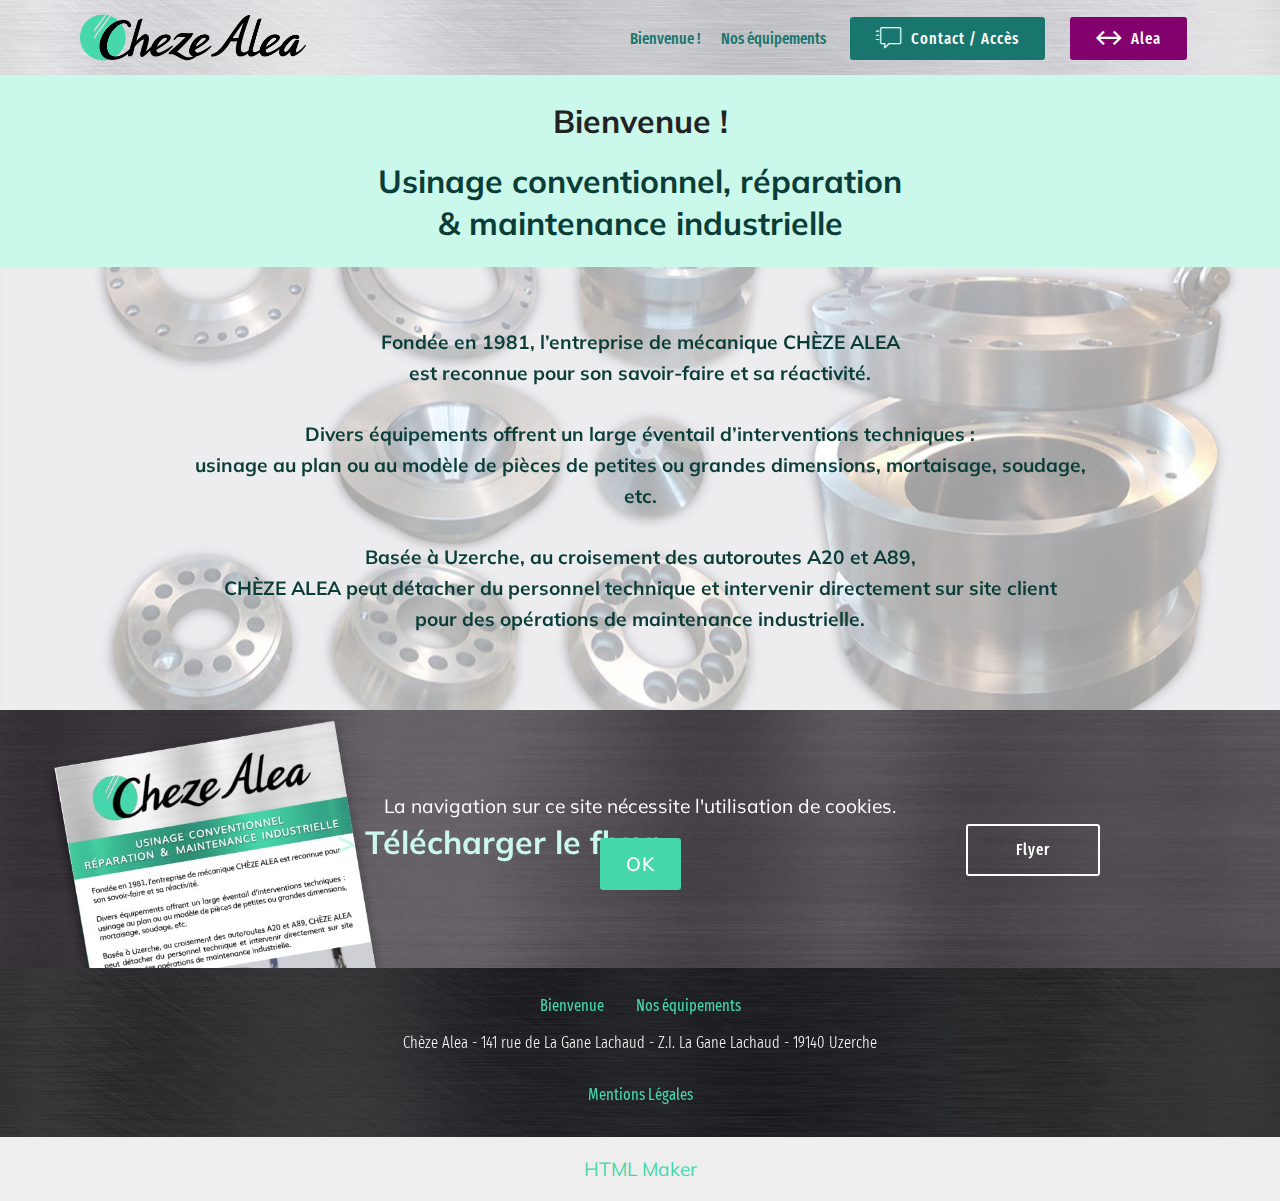
<file: index.html>
<!DOCTYPE html>
<html  >
<head>
  <!-- Site made with Mobirise Website Builder v5.9.6, https://mobirise.com -->
  <meta charset="UTF-8">
  <meta http-equiv="X-UA-Compatible" content="IE=edge">
  <meta name="generator" content="Mobirise v5.9.6, mobirise.com">
  <meta name="viewport" content="width=device-width, initial-scale=1, minimum-scale=1">
  <link rel="shortcut icon" href="assets/images/cheze-flavicon-128x128.png" type="image/x-icon">
  <meta name="description" content="">
  
  
  <title>Home</title>
  <link rel="stylesheet" href="assets/web/assets/mobirise-icons2/mobirise2.css">
  <link rel="stylesheet" href="assets/web/assets/mobirise-icons/mobirise-icons.css">
  <link rel="stylesheet" href="assets/bootstrap/css/bootstrap.min.css">
  <link rel="stylesheet" href="assets/bootstrap/css/bootstrap-grid.min.css">
  <link rel="stylesheet" href="assets/bootstrap/css/bootstrap-reboot.min.css">
  <link rel="stylesheet" href="assets/web/assets/gdpr-plugin/gdpr-styles.css">
  <link rel="stylesheet" href="assets/tether/tether.min.css">
  <link rel="stylesheet" href="assets/dropdown/css/style.css">
  <link rel="stylesheet" href="assets/socicon/css/styles.css">
  <link rel="stylesheet" href="assets/theme/css/style.css">
  <link rel="preload" href="https://fonts.googleapis.com/css?family=Muli:200,200i,300,300i,400,400i,600,600i,700,700i,800,800i,900,900i&display=swap" as="style" onload="this.onload=null;this.rel='stylesheet'">
  <noscript><link rel="stylesheet" href="https://fonts.googleapis.com/css?family=Muli:200,200i,300,300i,400,400i,600,600i,700,700i,800,800i,900,900i&display=swap"></noscript>
  <link rel="preload" href="https://fonts.googleapis.com/css?family=Fira+Sans+Extra+Condensed:100,100i,200,200i,300,300i,400,400i,500,500i,600,600i,700,700i,800,800i,900,900i&display=swap" as="style" onload="this.onload=null;this.rel='stylesheet'">
  <noscript><link rel="stylesheet" href="https://fonts.googleapis.com/css?family=Fira+Sans+Extra+Condensed:100,100i,200,200i,300,300i,400,400i,500,500i,600,600i,700,700i,800,800i,900,900i&display=swap"></noscript>
  <link rel="preload" as="style" href="assets/mobirise/css/mbr-additional.css"><link rel="stylesheet" href="assets/mobirise/css/mbr-additional.css" type="text/css">

  
  
  
</head>
<body>
  
  <section class="menu cid-tXsfOlgl96" once="menu" id="menu2-51">

    

    <nav class="navbar navbar-expand beta-menu navbar-dropdown align-items-center navbar-toggleable-sm bg-color transparent">
        <button class="navbar-toggler navbar-toggler-right" type="button" data-toggle="collapse" data-target="#navbarSupportedContent" aria-controls="navbarSupportedContent" aria-expanded="false" aria-label="Toggle navigation">
            <div class="hamburger">
                <span></span>
                <span></span>
                <span></span>
                <span></span>
            </div>
        </button>
        <div class="menu-logo">
            <div class="navbar-brand">
                <span class="navbar-logo">
                    <a href="index.html">
                        <img src="assets/images/alea-cheze-logo-ok-449x121.png" alt="Alea" title="Alea - Accueil" style="height: 3.8rem;">
                    </a>
                </span>
                <span class="navbar-caption-wrap"><a class="navbar-caption text-secondary display-7" href="index.html">&nbsp;&nbsp;</a></span>
            </div>
        </div>
        <div class="collapse navbar-collapse" id="navbarSupportedContent">
            <ul class="navbar-nav nav-dropdown" data-app-modern-menu="true"><li class="nav-item">
                    <a class="nav-link link text-secondary display-4" href="index.html">
                        Bienvenue !</a>
                </li>
                <li class="nav-item"><a class="nav-link link text-secondary display-4" href="equipements.html">
                        Nos équipements<br></a></li></ul>
            <div class="navbar-buttons mbr-section-btn"><a class="btn btn-sm btn-secondary display-4" href="contact.html"><span class="mbri-help mbr-iconfont mbr-iconfont-btn"></span>
                    
                    Contact / Accès</a> <a class="btn btn-sm btn-info display-4" href="https://alea19600.com/" target="_blank"><span class="mobi-mbri mobi-mbri-left-right mbr-iconfont mbr-iconfont-btn"></span>Alea</a></div>
        </div>
    </nav>
</section>

<section class="mbr-section info1 cid-rEd8yYKAFf" id="info1-3">

    

    <div class="mbr-overlay" style="opacity: 0.6; background-color: rgb(255, 255, 255);">
    </div>
    <div class="container">
        <div class="row justify-content-center content-row">
            <div class="media-container-column title col-12 col-lg-7 col-md-6">
                
                
            </div>
            <div class="media-container-column col-12 col-lg-3 col-md-4">
                
            </div>
        </div>
    </div>
</section>

<section class="mbr-section content4 cid-rRrbkDm719" id="content4-3n">

    

    <div class="container">
        <div class="media-container-row">
            <div class="title col-12 col-md-8">
                <h2 class="align-center pb-3 mbr-fonts-style display-5"><strong>
                    Bienvenue !</strong><br></h2>
                <h3 class="mbr-section-subtitle align-center mbr-light mbr-fonts-style display-5"><strong>Usinage conventionnel, réparation <br>&amp; maintenance industrielle</strong></h3>
                
            </div>
        </div>
    </div>
</section>

<section class="mbr-section info3 cid-tX4SNfM5zO mbr-parallax-background" id="info3-4x">

    

    <div class="mbr-overlay" style="opacity: 0.6; background-color: rgb(255, 255, 255);">
    </div>

    <div class="container">
        <div class="row justify-content-center">
            <div class="media-container-column title col-12 col-md-10">
                
                
                <p class="mbr-text align-left mbr-white mbr-fonts-style display-7"><strong>Fondée en 1981, l’entreprise de mécanique CHÈZE ALEA <br>est reconnue pour son savoir-faire et sa réactivité.
<br>
<br>Divers équipements offrent un large éventail d’interventions techniques :
<br>usinage au plan ou au modèle de pièces de petites ou grandes dimensions, mortaisage, soudage, etc.
<br>
<br>Basée à Uzerche, au croisement des autoroutes A20 et A89,
<br>CHÈZE ALEA peut détacher du personnel technique et intervenir directement sur site client
<br>pour des opérations de maintenance industrielle.</strong></p>
                
            </div>
        </div>
    </div>
</section>

<section class="mbr-section info1 cid-rQR62cZIGk" id="info1-1z">

    

    
    <div class="container">
        <div class="row justify-content-center content-row">
            <div class="media-container-column title col-12 col-lg-7 col-md-6">
                <h3 class="mbr-section-subtitle align-left mbr-light pb-3 mbr-fonts-style display-5"><strong>&gt; Télécharger le flyer</strong></h3>
                
            </div>
            <div class="media-container-column col-12 col-lg-3 col-md-4">
                <div class="mbr-section-btn align-right py-4"><a class="btn btn-white-outline display-4" href="assets/files/Cheze-Alea_Flyer_2023.pdf" target="_blank">Flyer</a></div>
            </div>
        </div>
    </div>
</section>

<section once="footers" class="cid-tXsfSz03Cv" id="footer7-52">

    

    <div class="mbr-overlay" style="opacity: 0.7; background-color: rgb(0, 0, 0);"></div>

    <div class="container">
        <div class="media-container-row align-center mbr-white">
            <div class="row row-links">
                <ul class="foot-menu">
                    
                    
                    
                    
                    
                <li class="foot-menu-item mbr-fonts-style display-4"><a href="index.html">
                        Bienvenue
                    </a></li><li class="foot-menu-item mbr-fonts-style display-4"><a href="equipements.html" class="text-primary">Nos équipements</a></li></ul>
            </div>
            
            <div class="row row-copirayt">
                <p class="mbr-text mb-0 mbr-fonts-style mbr-white align-center display-4">Chèze Alea - 141 rue de La Gane Lachaud - Z.I. La Gane Lachaud - 19140 Uzerche<br><br><a href="mentions-legales.html">Mentions Légales</a></p>
            </div>
        </div>
    </div>
</section><section class="display-7" style="padding: 0;align-items: center;justify-content: center;flex-wrap: wrap;    align-content: center;display: flex;position: relative;height: 4rem;"><a href="https://mobiri.se/1248301" style="flex: 1 1;height: 4rem;position: absolute;width: 100%;z-index: 1;"><img alt="" style="height: 4rem;" src="[data-uri]"></a><p style="margin: 0;text-align: center;" class="display-7">&#8204;</p><a style="z-index:1" href="https://mobirise.com/html-builder.html">HTML Maker</a></section><script src="assets/popper/popper.min.js"></script>  <script src="assets/web/assets/jquery/jquery.min.js"></script>  <script src="assets/bootstrap/js/bootstrap.min.js"></script>  <script src="assets/web/assets/cookies-alert-plugin/cookies-alert-core.js"></script>  <script src="assets/web/assets/cookies-alert-plugin/cookies-alert-script.js"></script>  <script src="assets/tether/tether.min.js"></script>  <script src="assets/smoothscroll/smooth-scroll.js"></script>  <script src="assets/dropdown/js/nav-dropdown.js"></script>  <script src="assets/dropdown/js/navbar-dropdown.js"></script>  <script src="assets/touchswipe/jquery.touch-swipe.min.js"></script>  <script src="assets/parallax/jarallax.min.js"></script>  <script src="assets/theme/js/script.js"></script>  
  
  
<input name="cookieData" type="hidden" data-cookie-cookiesAlertType='false' data-cookie-customDialogSelector='null' data-cookie-colorText='#ffffff' data-cookie-colorBg='rgb(10, 61, 56)' data-cookie-opacityOverlay='80' data-cookie-bgOpacity='undefined' data-cookie-textButton='OK' data-cookie-rejectText='REJECT' data-cookie-colorButton='undefined' data-cookie-rejectColor='' data-cookie-colorLink='#caf9eb' data-cookie-underlineLink='true' data-cookie-text="La navigation sur ce site nécessite l'utilisation de cookies.">
   <div id="scrollToTop" class="scrollToTop mbr-arrow-up"><a style="text-align: center;"><i class="mbr-arrow-up-icon mbr-arrow-up-icon-cm cm-icon cm-icon-smallarrow-up"></i></a></div>
  </body>
</html>
</file>
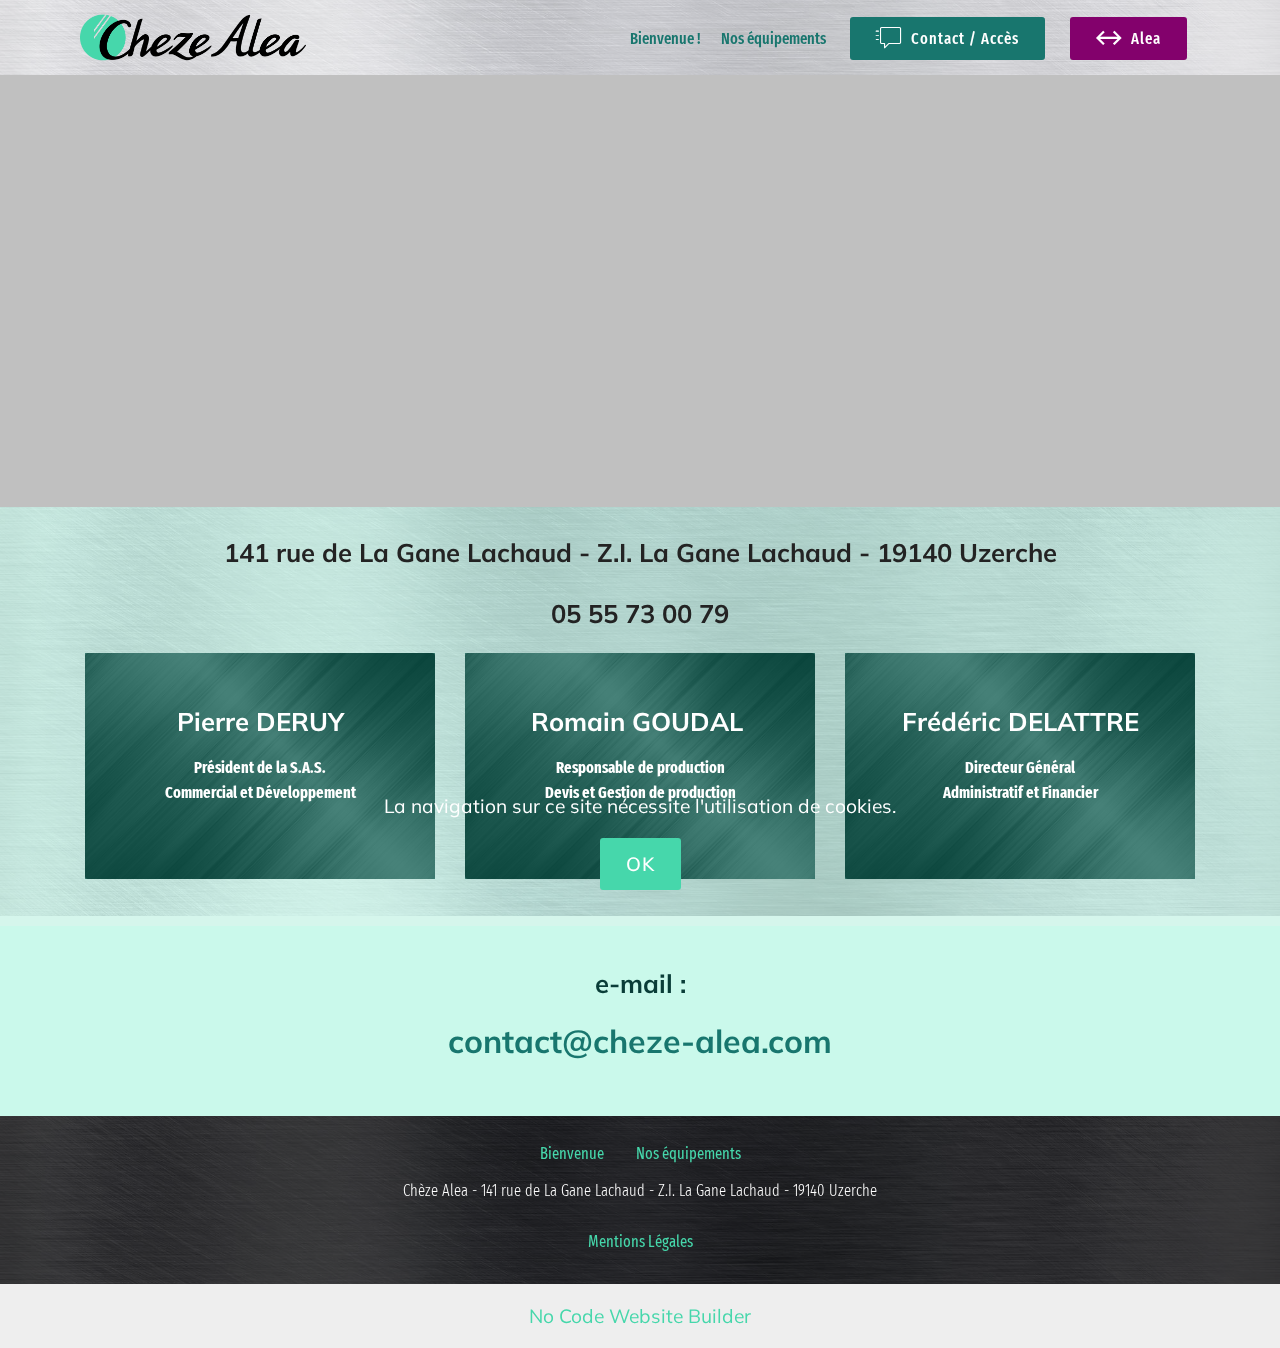
<file: contact.html>
<!DOCTYPE html>
<html  >
<head>
  <!-- Site made with Mobirise Website Builder v5.9.6, https://mobirise.com -->
  <meta charset="UTF-8">
  <meta http-equiv="X-UA-Compatible" content="IE=edge">
  <meta name="generator" content="Mobirise v5.9.6, mobirise.com">
  <meta name="viewport" content="width=device-width, initial-scale=1, minimum-scale=1">
  <link rel="shortcut icon" href="assets/images/cheze-flavicon-128x128.png" type="image/x-icon">
  <meta name="description" content="">
  
  
  <title>Contact-Acces</title>
  <link rel="stylesheet" href="assets/web/assets/mobirise-icons2/mobirise2.css">
  <link rel="stylesheet" href="assets/web/assets/mobirise-icons/mobirise-icons.css">
  <link rel="stylesheet" href="assets/bootstrap/css/bootstrap.min.css">
  <link rel="stylesheet" href="assets/bootstrap/css/bootstrap-grid.min.css">
  <link rel="stylesheet" href="assets/bootstrap/css/bootstrap-reboot.min.css">
  <link rel="stylesheet" href="assets/web/assets/gdpr-plugin/gdpr-styles.css">
  <link rel="stylesheet" href="assets/tether/tether.min.css">
  <link rel="stylesheet" href="assets/dropdown/css/style.css">
  <link rel="stylesheet" href="assets/socicon/css/styles.css">
  <link rel="stylesheet" href="assets/theme/css/style.css">
  <link rel="preload" href="https://fonts.googleapis.com/css?family=Muli:200,200i,300,300i,400,400i,600,600i,700,700i,800,800i,900,900i&display=swap" as="style" onload="this.onload=null;this.rel='stylesheet'">
  <noscript><link rel="stylesheet" href="https://fonts.googleapis.com/css?family=Muli:200,200i,300,300i,400,400i,600,600i,700,700i,800,800i,900,900i&display=swap"></noscript>
  <link rel="preload" href="https://fonts.googleapis.com/css?family=Fira+Sans+Extra+Condensed:100,100i,200,200i,300,300i,400,400i,500,500i,600,600i,700,700i,800,800i,900,900i&display=swap" as="style" onload="this.onload=null;this.rel='stylesheet'">
  <noscript><link rel="stylesheet" href="https://fonts.googleapis.com/css?family=Fira+Sans+Extra+Condensed:100,100i,200,200i,300,300i,400,400i,500,500i,600,600i,700,700i,800,800i,900,900i&display=swap"></noscript>
  <link rel="preload" as="style" href="assets/mobirise/css/mbr-additional.css"><link rel="stylesheet" href="assets/mobirise/css/mbr-additional.css" type="text/css">

  
  
  
</head>
<body>
  
  <section class="menu cid-tXsfOlgl96" once="menu" id="menu2-51">

    

    <nav class="navbar navbar-expand beta-menu navbar-dropdown align-items-center navbar-toggleable-sm bg-color transparent">
        <button class="navbar-toggler navbar-toggler-right" type="button" data-toggle="collapse" data-target="#navbarSupportedContent" aria-controls="navbarSupportedContent" aria-expanded="false" aria-label="Toggle navigation">
            <div class="hamburger">
                <span></span>
                <span></span>
                <span></span>
                <span></span>
            </div>
        </button>
        <div class="menu-logo">
            <div class="navbar-brand">
                <span class="navbar-logo">
                    <a href="index.html">
                        <img src="assets/images/alea-cheze-logo-ok-449x121.png" alt="Alea" title="Alea - Accueil" style="height: 3.8rem;">
                    </a>
                </span>
                <span class="navbar-caption-wrap"><a class="navbar-caption text-secondary display-7" href="index.html">&nbsp;&nbsp;</a></span>
            </div>
        </div>
        <div class="collapse navbar-collapse" id="navbarSupportedContent">
            <ul class="navbar-nav nav-dropdown" data-app-modern-menu="true"><li class="nav-item">
                    <a class="nav-link link text-secondary display-4" href="index.html">
                        Bienvenue !</a>
                </li>
                <li class="nav-item"><a class="nav-link link text-secondary display-4" href="equipements.html">
                        Nos équipements<br></a></li></ul>
            <div class="navbar-buttons mbr-section-btn"><a class="btn btn-sm btn-secondary display-4" href="contact.html"><span class="mbri-help mbr-iconfont mbr-iconfont-btn"></span>
                    
                    Contact / Accès</a> <a class="btn btn-sm btn-info display-4" href="https://alea19600.com/" target="_blank"><span class="mobi-mbri mobi-mbri-left-right mbr-iconfont mbr-iconfont-btn"></span>Alea</a></div>
        </div>
    </nav>
</section>

<section class="mbr-section info1 cid-rRoeNI8VKN" id="info1-2y">

    

    <div class="mbr-overlay" style="opacity: 0.6; background-color: rgb(255, 255, 255);">
    </div>
    <div class="container">
        <div class="row justify-content-center content-row">
            <div class="media-container-column title col-12 col-lg-7 col-md-6">
                
                
            </div>
            <div class="media-container-column col-12 col-lg-3 col-md-4">
                
            </div>
        </div>
    </div>
</section>

<section class="contacts4 cid-rEdMosREGG" id="contacts4-u">

    

    <div class="main_wrapper">
        
        <!--Map-->
        <div class="google-map"></div>
    </div>
</section>

<section class="features13 cid-rRox0Peouv mbr-parallax-background" id="features13-3a">

    

    <div class="mbr-overlay" style="opacity: 0.7; background-color: rgb(202, 249, 235);">
    </div>
    <div class="container">
        <h2 class="mbr-section-title pb-3 mbr-fonts-style align-center display-2"><strong>141 rue de La Gane Lachaud - Z.I. La Gane Lachaud - 19140 Uzerche</strong><br><strong><br>05 55 73 00 79</strong></h2>

        <div class="media-container-row">
            <div class="card col-12 col-md-6 align-center col-lg-4">
                <div class="card-wrap">
                    <div class="card-img">
                        <img src="assets/images/sans-titre-898x505.png" alt="Mobirise" title="">
                    </div>
                    <div class="card-box p-5">
                        <h4 class="card-title py-2 mbr-fonts-style align-center mbr-white display-2"><strong>Pierre DERUY</strong></h4>
                        <p class="mbr-text mbr-fonts-style mbr-white display-4"><strong>Président de la S.A.S. 
<br>Commercial et Développement</strong><br><strong> </strong><br></p>
                    </div>
                </div>
            </div>
            <div class="card col-12 col-md-6 align-center col-lg-4">
                <div class="card-wrap">
                    <div class="card-img">
                        <img src="assets/images/sans-titre-898x505.png" alt="Mobirise" title="">
                    </div>
                    <div class="card-box p-5">
                        <h4 class="card-title py-2 mbr-fonts-style align-center mbr-white display-2"><strong>Romain GOUDAL&nbsp;</strong></h4>
                        <p class="mbr-text mbr-fonts-style mbr-white display-4"><strong>Responsable de production 
<br>Devis et Gestion de production</strong><br><strong> </strong><br></p>
                    </div>
                </div>
            </div>
            <div class="card col-12 col-md-6 align-center col-lg-4">
                <div class="card-wrap">
                    <div class="card-img">
                        <img src="assets/images/sans-titre-898x505.png" alt="Mobirise" title="">
                    </div>
                    <div class="card-box p-5">
                        <h4 class="card-title py-2 mbr-fonts-style align-center mbr-white display-2"><strong>Frédéric DELATTRE</strong></h4>
                        <p class="mbr-text mbr-fonts-style mbr-white display-4"><strong>Directeur Général 
<br>Administratif et Financier</strong><br><strong> <br></strong></p>
                    </div>
                </div>
            </div>    
        </div>
    </div>
</section>

<section class="mbr-section content4 cid-rUUZOnLIyk" id="content4-3x">

    

    <div class="container">
        <div class="media-container-row">
            <div class="title col-12 col-md-8">
                <h2 class="align-center pb-3 mbr-fonts-style display-2"><font color="#0a3d38"><strong>e-mail :</strong></font></h2>
                <h3 class="mbr-section-subtitle align-center mbr-light mbr-fonts-style display-5"><a href="mailto:contact@cheze-alea.com" class="text-secondary text-primary"><strong>
                    contact@cheze-alea.com
                </strong></a></h3>
                
            </div>
        </div>
    </div>
</section>

<section once="footers" class="cid-tXsfSz03Cv" id="footer7-52">

    

    <div class="mbr-overlay" style="opacity: 0.7; background-color: rgb(0, 0, 0);"></div>

    <div class="container">
        <div class="media-container-row align-center mbr-white">
            <div class="row row-links">
                <ul class="foot-menu">
                    
                    
                    
                    
                    
                <li class="foot-menu-item mbr-fonts-style display-4"><a href="index.html">
                        Bienvenue
                    </a></li><li class="foot-menu-item mbr-fonts-style display-4"><a href="equipements.html" class="text-primary">Nos équipements</a></li></ul>
            </div>
            
            <div class="row row-copirayt">
                <p class="mbr-text mb-0 mbr-fonts-style mbr-white align-center display-4">Chèze Alea - 141 rue de La Gane Lachaud - Z.I. La Gane Lachaud - 19140 Uzerche<br><br><a href="mentions-legales.html">Mentions Légales</a></p>
            </div>
        </div>
    </div>
</section><section class="display-7" style="padding: 0;align-items: center;justify-content: center;flex-wrap: wrap;    align-content: center;display: flex;position: relative;height: 4rem;"><a href="https://mobiri.se/1248301" style="flex: 1 1;height: 4rem;position: absolute;width: 100%;z-index: 1;"><img alt="" style="height: 4rem;" src="[data-uri]"></a><p style="margin: 0;text-align: center;" class="display-7">&#8204;</p><a style="z-index:1" href="https://mobirise.com/builder/no-code-website-builder.html">No Code Website Builder</a></section><script src="assets/popper/popper.min.js"></script>  <script src="assets/web/assets/jquery/jquery.min.js"></script>  <script src="assets/bootstrap/js/bootstrap.min.js"></script>  <script src="assets/web/assets/cookies-alert-plugin/cookies-alert-core.js"></script>  <script src="assets/web/assets/cookies-alert-plugin/cookies-alert-script.js"></script>  <script src="assets/tether/tether.min.js"></script>  <script src="assets/smoothscroll/smooth-scroll.js"></script>  <script src="assets/dropdown/js/nav-dropdown.js"></script>  <script src="assets/dropdown/js/navbar-dropdown.js"></script>  <script src="assets/touchswipe/jquery.touch-swipe.min.js"></script>  <script src="assets/parallax/jarallax.min.js"></script>  <script src="assets/theme/js/script.js"></script>  
  
  
<input name="cookieData" type="hidden" data-cookie-cookiesAlertType='false' data-cookie-customDialogSelector='null' data-cookie-colorText='#ffffff' data-cookie-colorBg='rgb(10, 61, 56)' data-cookie-opacityOverlay='80' data-cookie-bgOpacity='undefined' data-cookie-textButton='OK' data-cookie-rejectText='REJECT' data-cookie-colorButton='undefined' data-cookie-rejectColor='' data-cookie-colorLink='#caf9eb' data-cookie-underlineLink='true' data-cookie-text="La navigation sur ce site nécessite l'utilisation de cookies.">
   <div id="scrollToTop" class="scrollToTop mbr-arrow-up"><a style="text-align: center;"><i class="mbr-arrow-up-icon mbr-arrow-up-icon-cm cm-icon cm-icon-smallarrow-up"></i></a></div>
  </body>
</html>
</file>
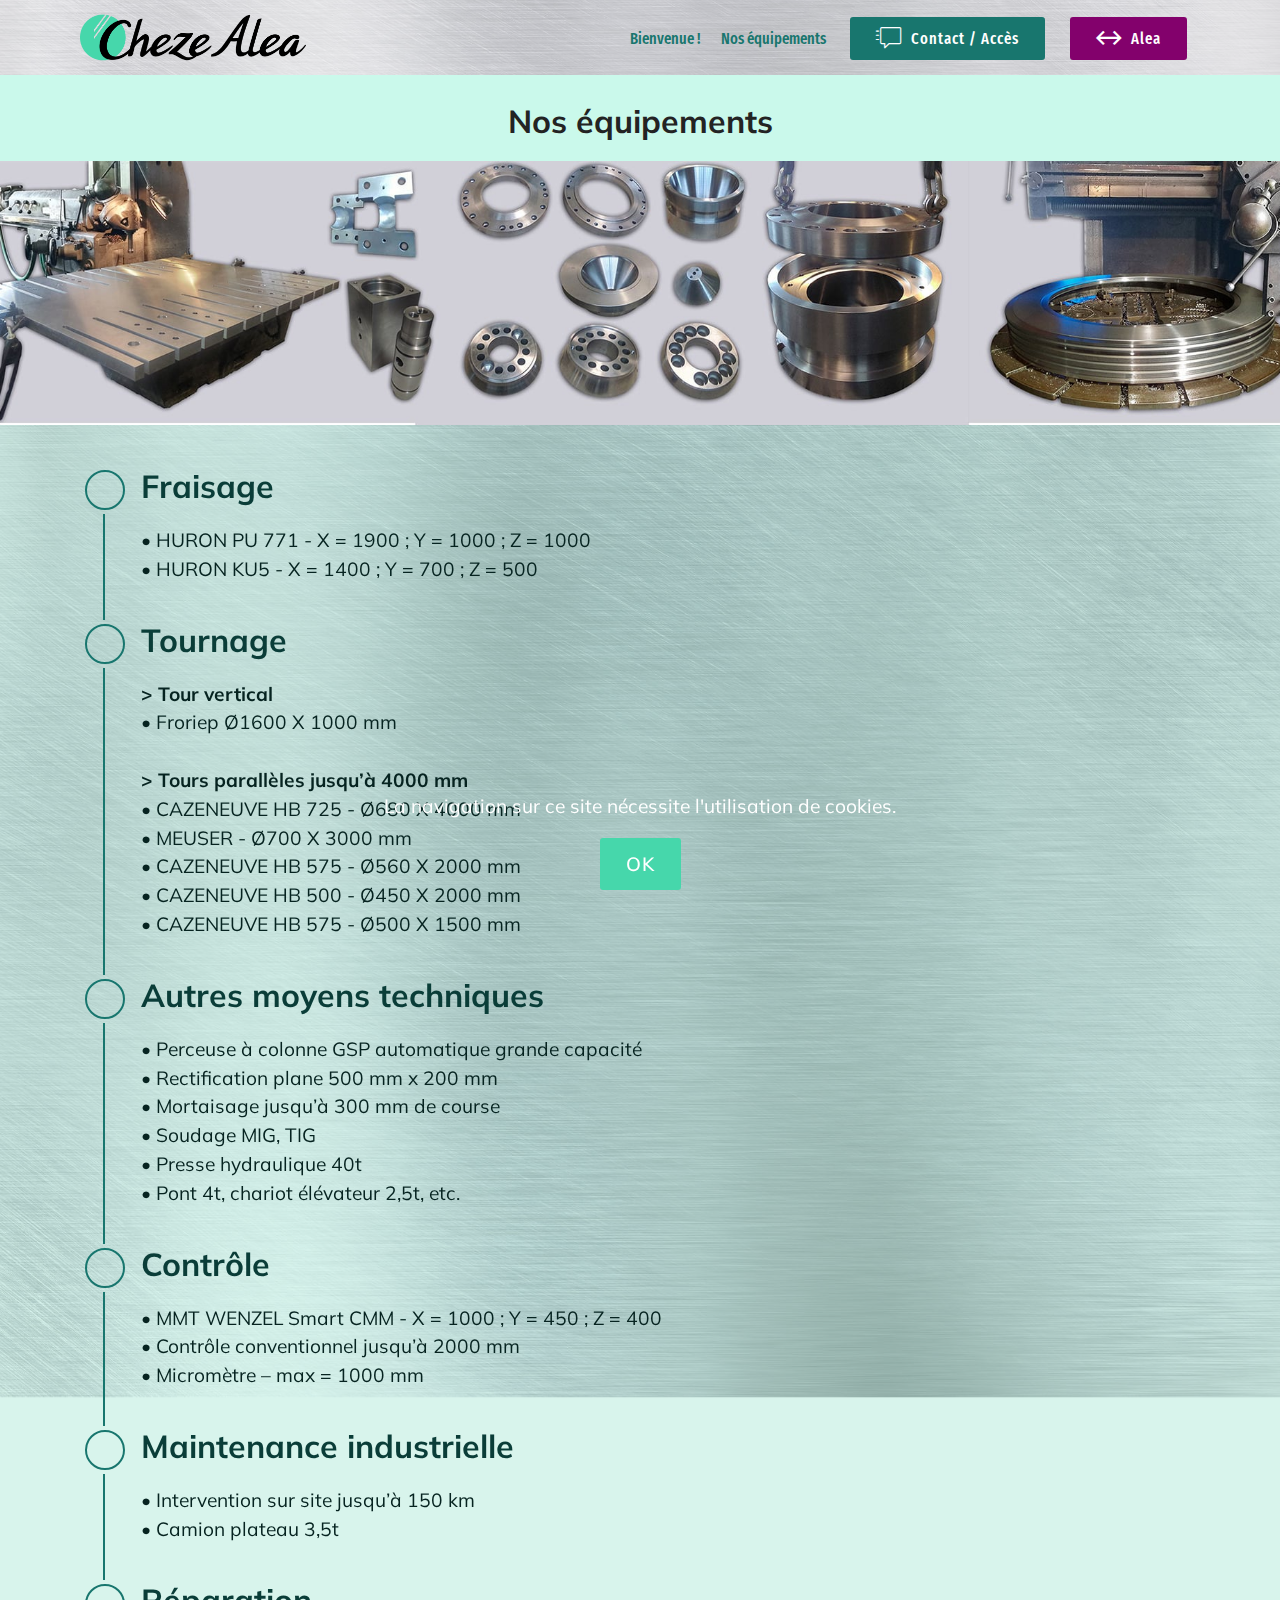
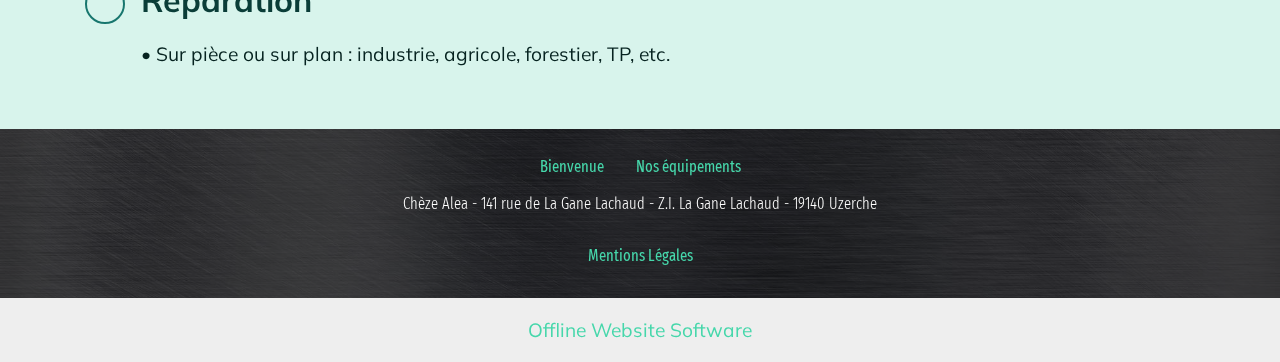
<file: equipements.html>
<!DOCTYPE html>
<html  >
<head>
  <!-- Site made with Mobirise Website Builder v5.9.6, https://mobirise.com -->
  <meta charset="UTF-8">
  <meta http-equiv="X-UA-Compatible" content="IE=edge">
  <meta name="generator" content="Mobirise v5.9.6, mobirise.com">
  <meta name="viewport" content="width=device-width, initial-scale=1, minimum-scale=1">
  <link rel="shortcut icon" href="assets/images/cheze-flavicon-128x128.png" type="image/x-icon">
  <meta name="description" content="">
  
  
  <title>Equipements</title>
  <link rel="stylesheet" href="assets/web/assets/mobirise-icons2/mobirise2.css">
  <link rel="stylesheet" href="assets/web/assets/mobirise-icons/mobirise-icons.css">
  <link rel="stylesheet" href="assets/bootstrap/css/bootstrap.min.css">
  <link rel="stylesheet" href="assets/bootstrap/css/bootstrap-grid.min.css">
  <link rel="stylesheet" href="assets/bootstrap/css/bootstrap-reboot.min.css">
  <link rel="stylesheet" href="assets/web/assets/gdpr-plugin/gdpr-styles.css">
  <link rel="stylesheet" href="assets/tether/tether.min.css">
  <link rel="stylesheet" href="assets/dropdown/css/style.css">
  <link rel="stylesheet" href="assets/socicon/css/styles.css">
  <link rel="stylesheet" href="assets/theme/css/style.css">
  <link rel="preload" href="https://fonts.googleapis.com/css?family=Muli:200,200i,300,300i,400,400i,600,600i,700,700i,800,800i,900,900i&display=swap" as="style" onload="this.onload=null;this.rel='stylesheet'">
  <noscript><link rel="stylesheet" href="https://fonts.googleapis.com/css?family=Muli:200,200i,300,300i,400,400i,600,600i,700,700i,800,800i,900,900i&display=swap"></noscript>
  <link rel="preload" href="https://fonts.googleapis.com/css?family=Fira+Sans+Extra+Condensed:100,100i,200,200i,300,300i,400,400i,500,500i,600,600i,700,700i,800,800i,900,900i&display=swap" as="style" onload="this.onload=null;this.rel='stylesheet'">
  <noscript><link rel="stylesheet" href="https://fonts.googleapis.com/css?family=Fira+Sans+Extra+Condensed:100,100i,200,200i,300,300i,400,400i,500,500i,600,600i,700,700i,800,800i,900,900i&display=swap"></noscript>
  <link rel="preload" as="style" href="assets/mobirise/css/mbr-additional.css"><link rel="stylesheet" href="assets/mobirise/css/mbr-additional.css" type="text/css">

  
  
  
</head>
<body>
  
  <section class="menu cid-tXsfOlgl96" once="menu" id="menu2-51">

    

    <nav class="navbar navbar-expand beta-menu navbar-dropdown align-items-center navbar-toggleable-sm bg-color transparent">
        <button class="navbar-toggler navbar-toggler-right" type="button" data-toggle="collapse" data-target="#navbarSupportedContent" aria-controls="navbarSupportedContent" aria-expanded="false" aria-label="Toggle navigation">
            <div class="hamburger">
                <span></span>
                <span></span>
                <span></span>
                <span></span>
            </div>
        </button>
        <div class="menu-logo">
            <div class="navbar-brand">
                <span class="navbar-logo">
                    <a href="index.html">
                        <img src="assets/images/alea-cheze-logo-ok-449x121.png" alt="Alea" title="Alea - Accueil" style="height: 3.8rem;">
                    </a>
                </span>
                <span class="navbar-caption-wrap"><a class="navbar-caption text-secondary display-7" href="index.html">&nbsp;&nbsp;</a></span>
            </div>
        </div>
        <div class="collapse navbar-collapse" id="navbarSupportedContent">
            <ul class="navbar-nav nav-dropdown" data-app-modern-menu="true"><li class="nav-item">
                    <a class="nav-link link text-secondary display-4" href="index.html">
                        Bienvenue !</a>
                </li>
                <li class="nav-item"><a class="nav-link link text-secondary display-4" href="equipements.html">
                        Nos équipements<br></a></li></ul>
            <div class="navbar-buttons mbr-section-btn"><a class="btn btn-sm btn-secondary display-4" href="contact.html"><span class="mbri-help mbr-iconfont mbr-iconfont-btn"></span>
                    
                    Contact / Accès</a> <a class="btn btn-sm btn-info display-4" href="https://alea19600.com/" target="_blank"><span class="mobi-mbri mobi-mbri-left-right mbr-iconfont mbr-iconfont-btn"></span>Alea</a></div>
        </div>
    </nav>
</section>

<section class="mbr-section info1 cid-rRodleutBk" id="info1-2t">

    

    <div class="mbr-overlay" style="opacity: 0.6; background-color: rgb(255, 255, 255);">
    </div>
    <div class="container">
        <div class="row justify-content-center content-row">
            <div class="media-container-column title col-12 col-lg-7 col-md-6">
                
                
            </div>
            <div class="media-container-column col-12 col-lg-3 col-md-4">
                
            </div>
        </div>
    </div>
</section>

<section class="mbr-section content4 cid-rRrcjQiXK6" id="content4-3q">

    

    <div class="container">
        <div class="media-container-row">
            <div class="title col-12 col-md-8">
                <h2 class="align-center pb-3 mbr-fonts-style display-5"><strong>
                    Nos équipements</strong></h2>
                
                
            </div>
        </div>
    </div>
</section>

<section class="mbr-section info3 cid-tVRPRIkYVF" id="info3-4q">

    

    

    <div class="container">
        <div class="row justify-content-center">
            <div class="media-container-column title col-12 col-md-10">
                <h2 class="align-left mbr-bold mbr-white pb-3 mbr-fonts-style display-2"></h2>
                
                
                
            </div>
        </div>
    </div>
</section>

<section class="step1 cid-rRokdi5MPy mbr-parallax-background" id="step1-35">

    

    <div class="mbr-overlay" style="opacity: 0.6; background-color: rgb(202, 249, 235);">
    </div>
    
    <div class="container">
        
        
        <div class="step-container">
            <div class="card separline pb-4">
                <div class="step-element d-flex">
                    <div class="step-wrapper pr-3">
                        <h3 class="step d-flex align-items-center justify-content-center"><strong></strong></h3>
                    </div>          
                    <div class="step-text-content">
                        <h4 class="mbr-step-title pb-3 mbr-fonts-style display-5"><strong>Fraisage</strong></h4>
                        <p class="mbr-step-text mbr-fonts-style display-7">• HURON PU 771 - X = 1900 ; Y = 1000 ; Z = 1000
<br>• HURON KU5 - X = 1400 ; Y = 700 ; Z = 500&nbsp; &nbsp;&nbsp;</p>
                    </div>
                </div>
            </div>

            <div class="card separline pb-4">
                <div class="step-element d-flex">
                    <div class="step-wrapper pr-3">
                        <h3 class="step d-flex align-items-center justify-content-center"><br><br></h3>
                    </div>          
                    <div class="step-text-content">
                        <h4 class="mbr-step-title pb-3 mbr-fonts-style display-5"><strong>Tournage</strong></h4>
                        <p class="mbr-step-text mbr-fonts-style display-7"><strong>&gt; Tour vertical
<br></strong>• Froriep Ø1600 X 1000 mm<br>
<br><strong>&gt; Tours parallèles jusqu’à 4000 mm
<br></strong>• CAZENEUVE HB 725 - Ø680 X 4000 mm
<br>• MEUSER - Ø700 X 3000 mm
<br>• CAZENEUVE HB 575 - Ø560 X 2000 mm
<br>• CAZENEUVE HB 500 - Ø450 X 2000 mm
<br>• CAZENEUVE HB 575 - Ø500 X 1500 mm<br></p>
                    </div>
                </div>
            </div>

            <div class="card separline pb-4">
                <div class="step-element d-flex">
                    <div class="step-wrapper pr-3">
                        <h3 class="step d-flex align-items-center justify-content-center"><br><br></h3>
                    </div>          
                    <div class="step-text-content">
                        <h4 class="mbr-step-title pb-3 mbr-fonts-style display-5"><strong>Autres moyens techniques</strong></h4>
                        <p class="mbr-step-text mbr-fonts-style display-7">
                            • Perceuse à colonne GSP automatique grande capacité
<br>• Rectification plane 500 mm x 200 mm
<br>• Mortaisage jusqu’à 300 mm de course
<br>• Soudage MIG, TIG
<br>• Presse hydraulique 40t
<br>• Pont 4t, chariot élévateur 2,5t, etc.<br></p>
                    </div>
                </div>
            </div>

            <div class="card separline pb-4">
                <div class="step-element d-flex">
                    <div class="step-wrapper pr-3">
                        <h3 class="step d-flex align-items-center justify-content-center"><br><br></h3>
                    </div>          
                    <div class="step-text-content">
                        <h4 class="mbr-step-title pb-3 mbr-fonts-style display-5"><strong>Contrôle</strong></h4>
                        <p class="mbr-step-text mbr-fonts-style display-7">• MMT WENZEL Smart CMM - X = 1000 ; Y = 450 ; Z = 400
<br>• Contrôle conventionnel jusqu’à 2000 mm
<br>• Micromètre – max = 1000 mm</p>
                    </div>
                </div>
            </div>
            
            <div class="card separline pb-4">
                <div class="step-element d-flex">
                    <div class="step-wrapper pr-3">
                        <h3 class="step d-flex align-items-center justify-content-center"><br><br></h3>
                    </div>          
                    <div class="step-text-content">
                        <h4 class="mbr-step-title pb-3 mbr-fonts-style display-5"><strong>Maintenance industrielle</strong></h4>
                        <p class="mbr-step-text mbr-fonts-style display-7">• Intervention sur site jusqu’à 150 km
<br>• Camion plateau 3,5t</p>
                    </div>
                </div>
            </div>
            
            <div class="card">
                <div class="step-element d-flex">
                    <div class="step-wrapper pr-3">
                        <h3 class="step d-flex align-items-center justify-content-center"><br><br></h3>
                    </div>          
                    <div class="step-text-content">
                        <h4 class="mbr-step-title pb-3 mbr-fonts-style display-5"><strong>Réparation</strong></h4>
                        <p class="mbr-step-text mbr-fonts-style display-7">• Sur pièce ou sur plan : industrie, agricole, forestier, TP, etc.</p>
                    </div>
                </div>
            </div>
            
            
            
            
            
            
        </div>
    </div>
</section>

<section once="footers" class="cid-tXsfSz03Cv" id="footer7-52">

    

    <div class="mbr-overlay" style="opacity: 0.7; background-color: rgb(0, 0, 0);"></div>

    <div class="container">
        <div class="media-container-row align-center mbr-white">
            <div class="row row-links">
                <ul class="foot-menu">
                    
                    
                    
                    
                    
                <li class="foot-menu-item mbr-fonts-style display-4"><a href="index.html">
                        Bienvenue
                    </a></li><li class="foot-menu-item mbr-fonts-style display-4"><a href="equipements.html" class="text-primary">Nos équipements</a></li></ul>
            </div>
            
            <div class="row row-copirayt">
                <p class="mbr-text mb-0 mbr-fonts-style mbr-white align-center display-4">Chèze Alea - 141 rue de La Gane Lachaud - Z.I. La Gane Lachaud - 19140 Uzerche<br><br><a href="mentions-legales.html">Mentions Légales</a></p>
            </div>
        </div>
    </div>
</section><section class="display-7" style="padding: 0;align-items: center;justify-content: center;flex-wrap: wrap;    align-content: center;display: flex;position: relative;height: 4rem;"><a href="https://mobiri.se/1248301" style="flex: 1 1;height: 4rem;position: absolute;width: 100%;z-index: 1;"><img alt="" style="height: 4rem;" src="[data-uri]"></a><p style="margin: 0;text-align: center;" class="display-7">&#8204;</p><a style="z-index:1" href="https://mobirise.com/offline-website-builder.html">Offline Website Software</a></section><script src="assets/popper/popper.min.js"></script>  <script src="assets/web/assets/jquery/jquery.min.js"></script>  <script src="assets/bootstrap/js/bootstrap.min.js"></script>  <script src="assets/web/assets/cookies-alert-plugin/cookies-alert-core.js"></script>  <script src="assets/web/assets/cookies-alert-plugin/cookies-alert-script.js"></script>  <script src="assets/tether/tether.min.js"></script>  <script src="assets/smoothscroll/smooth-scroll.js"></script>  <script src="assets/dropdown/js/nav-dropdown.js"></script>  <script src="assets/dropdown/js/navbar-dropdown.js"></script>  <script src="assets/touchswipe/jquery.touch-swipe.min.js"></script>  <script src="assets/parallax/jarallax.min.js"></script>  <script src="assets/theme/js/script.js"></script>  
  
  
<input name="cookieData" type="hidden" data-cookie-cookiesAlertType='false' data-cookie-customDialogSelector='null' data-cookie-colorText='#ffffff' data-cookie-colorBg='rgb(10, 61, 56)' data-cookie-opacityOverlay='80' data-cookie-bgOpacity='undefined' data-cookie-textButton='OK' data-cookie-rejectText='REJECT' data-cookie-colorButton='undefined' data-cookie-rejectColor='' data-cookie-colorLink='#caf9eb' data-cookie-underlineLink='true' data-cookie-text="La navigation sur ce site nécessite l'utilisation de cookies.">
   <div id="scrollToTop" class="scrollToTop mbr-arrow-up"><a style="text-align: center;"><i class="mbr-arrow-up-icon mbr-arrow-up-icon-cm cm-icon cm-icon-smallarrow-up"></i></a></div>
  </body>
</html>
</file>
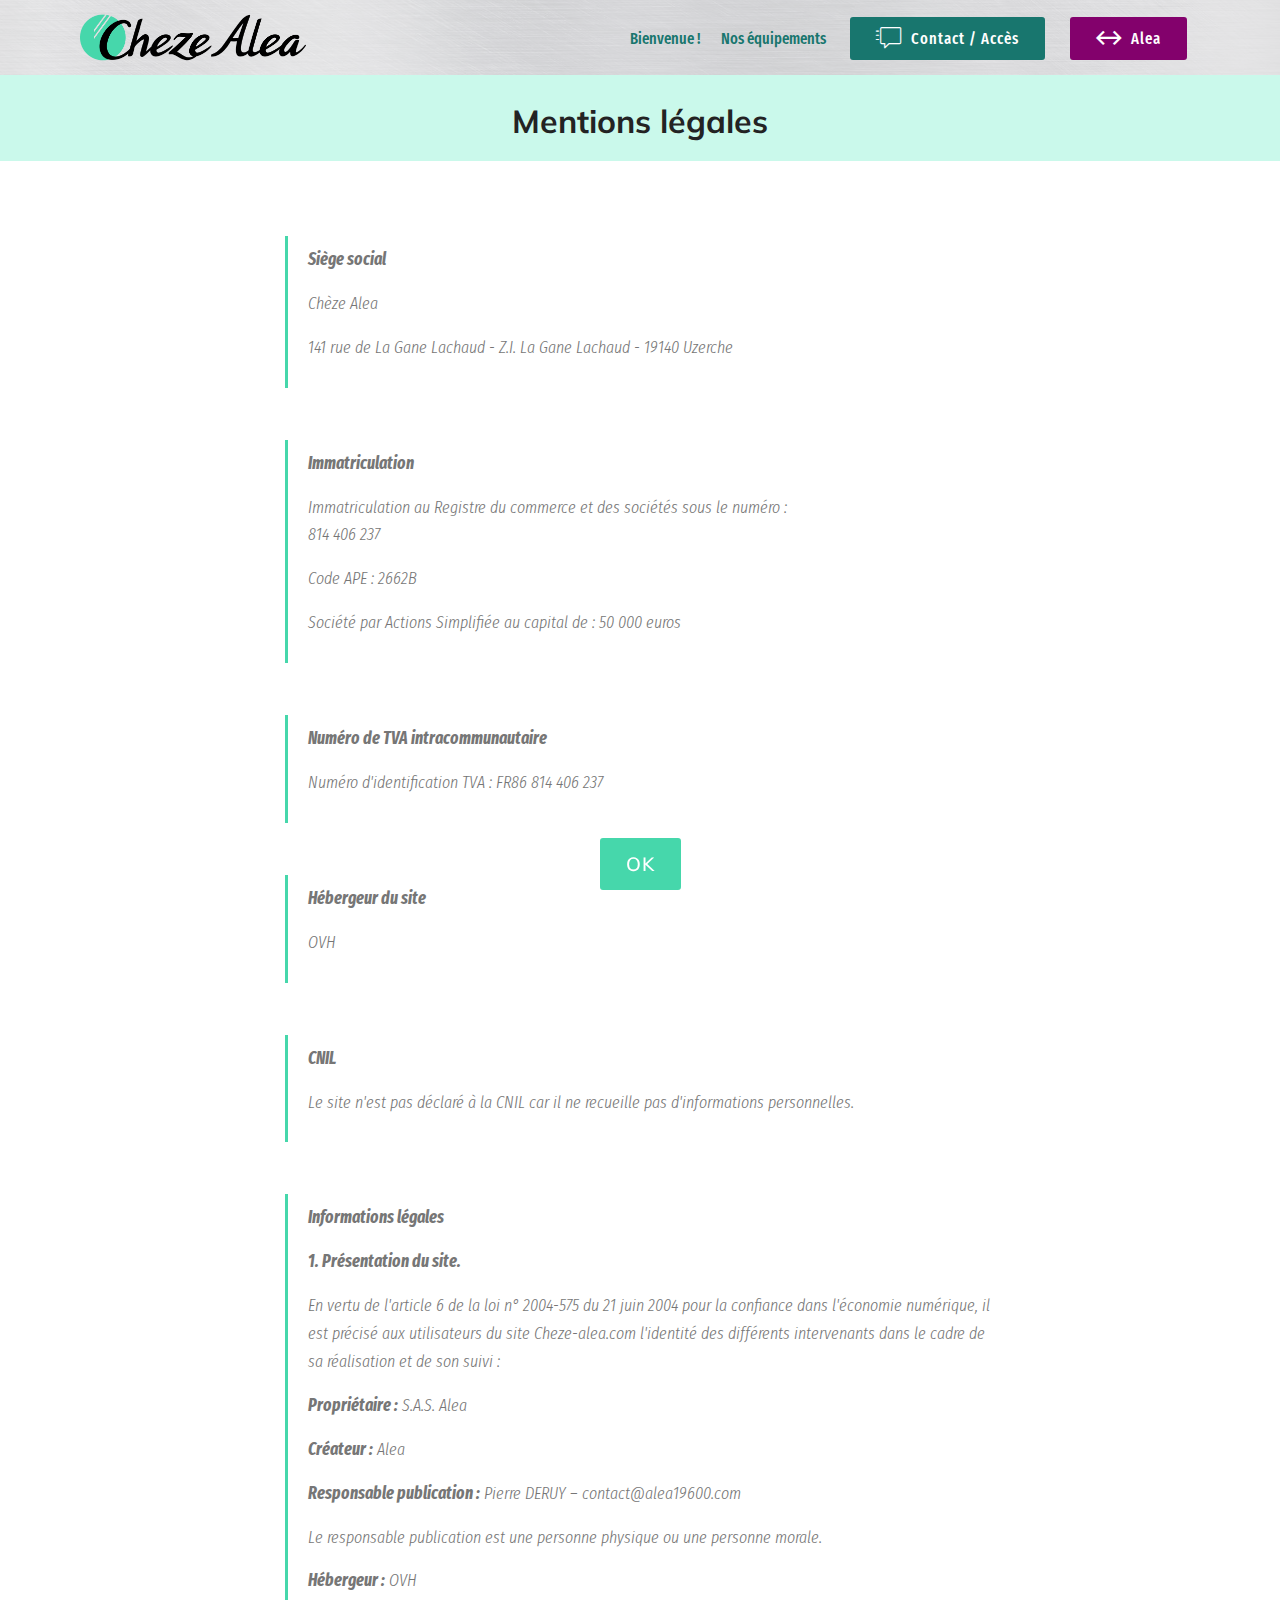
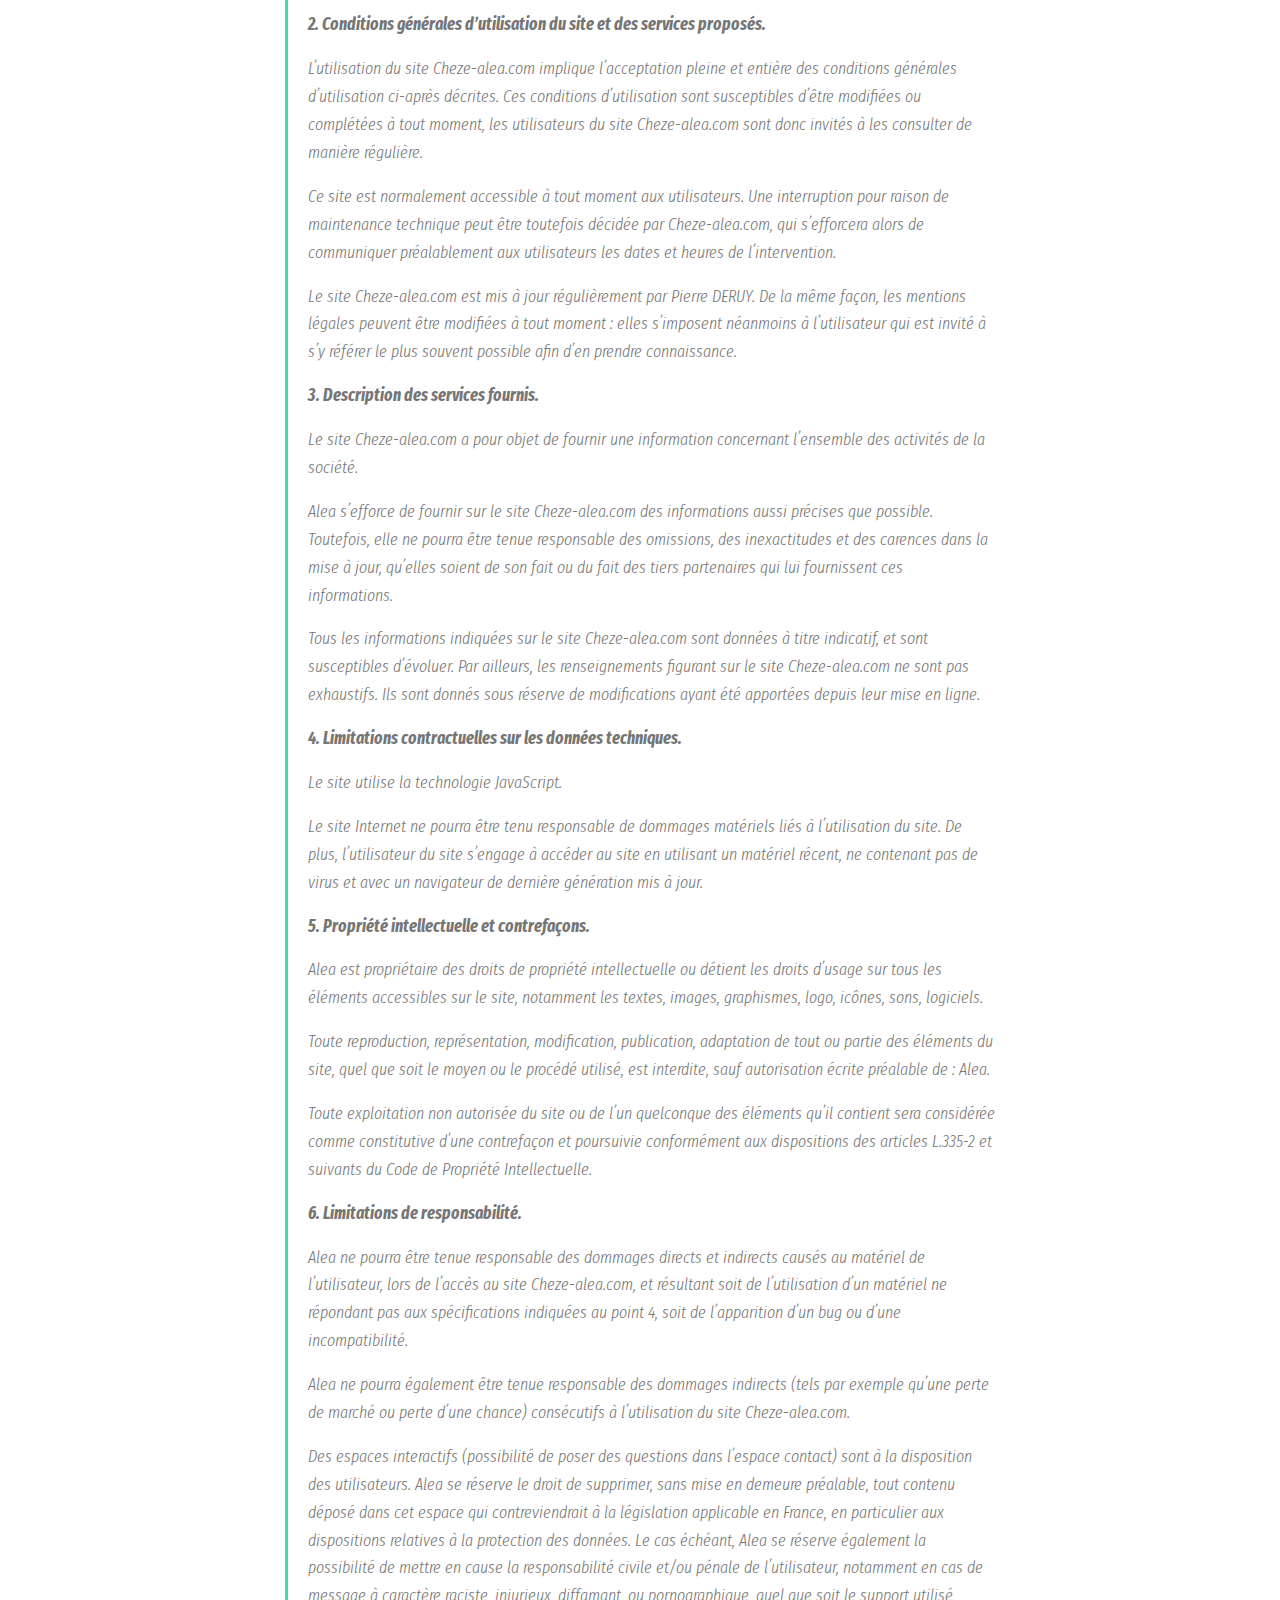
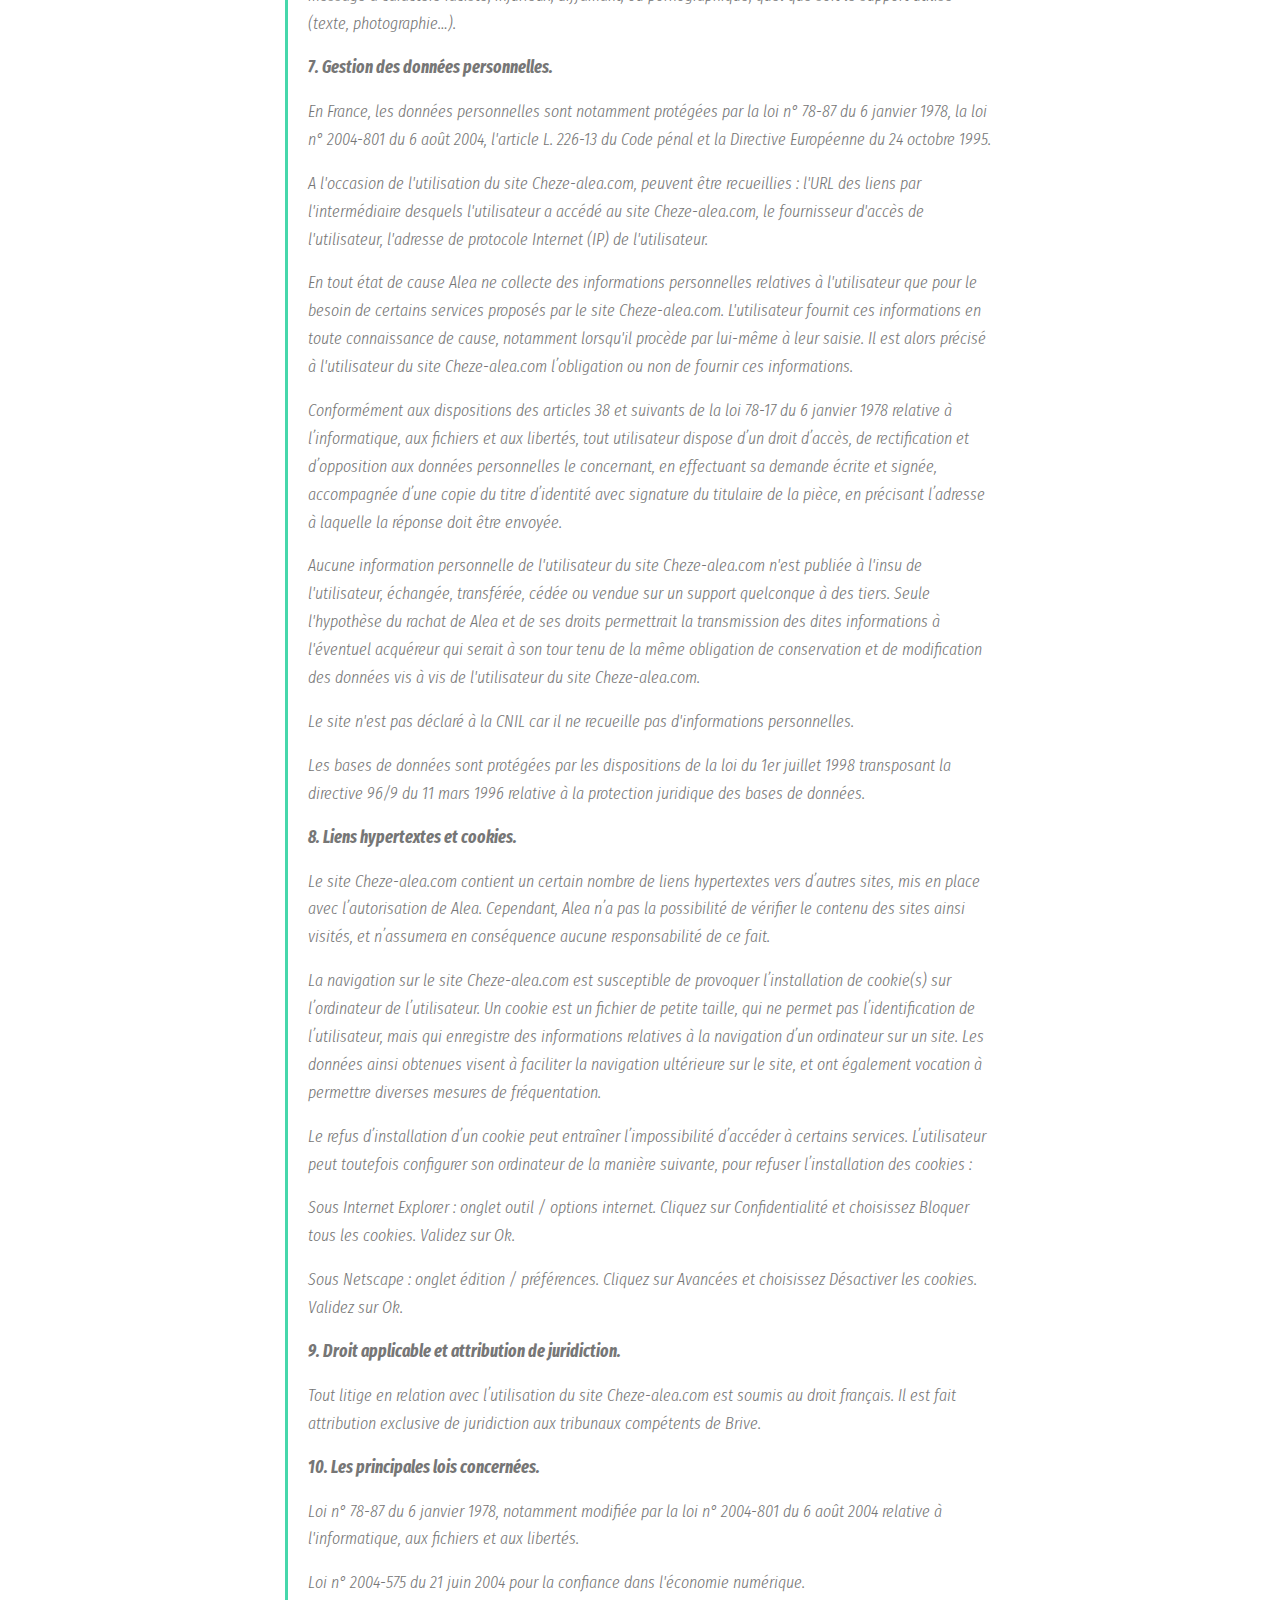
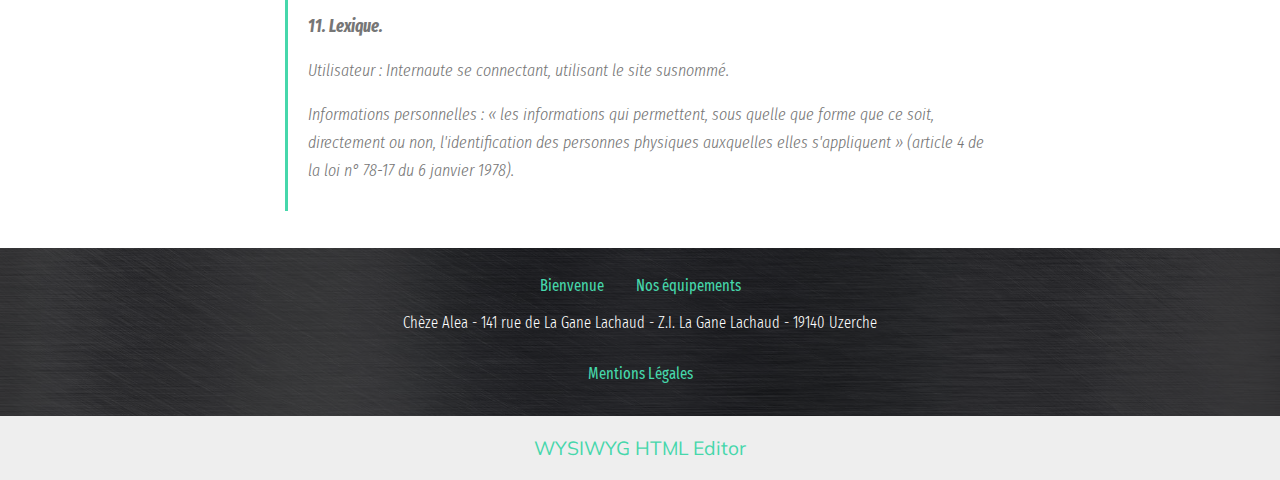
<file: mentions-legales.html>
<!DOCTYPE html>
<html  >
<head>
  <!-- Site made with Mobirise Website Builder v5.9.6, https://mobirise.com -->
  <meta charset="UTF-8">
  <meta http-equiv="X-UA-Compatible" content="IE=edge">
  <meta name="generator" content="Mobirise v5.9.6, mobirise.com">
  <meta name="viewport" content="width=device-width, initial-scale=1, minimum-scale=1">
  <link rel="shortcut icon" href="assets/images/cheze-flavicon-128x128.png" type="image/x-icon">
  <meta name="description" content="">
  
  
  <title>Mentions-legales</title>
  <link rel="stylesheet" href="assets/web/assets/mobirise-icons2/mobirise2.css">
  <link rel="stylesheet" href="assets/web/assets/mobirise-icons/mobirise-icons.css">
  <link rel="stylesheet" href="assets/bootstrap/css/bootstrap.min.css">
  <link rel="stylesheet" href="assets/bootstrap/css/bootstrap-grid.min.css">
  <link rel="stylesheet" href="assets/bootstrap/css/bootstrap-reboot.min.css">
  <link rel="stylesheet" href="assets/web/assets/gdpr-plugin/gdpr-styles.css">
  <link rel="stylesheet" href="assets/tether/tether.min.css">
  <link rel="stylesheet" href="assets/dropdown/css/style.css">
  <link rel="stylesheet" href="assets/socicon/css/styles.css">
  <link rel="stylesheet" href="assets/theme/css/style.css">
  <link rel="preload" href="https://fonts.googleapis.com/css?family=Muli:200,200i,300,300i,400,400i,600,600i,700,700i,800,800i,900,900i&display=swap" as="style" onload="this.onload=null;this.rel='stylesheet'">
  <noscript><link rel="stylesheet" href="https://fonts.googleapis.com/css?family=Muli:200,200i,300,300i,400,400i,600,600i,700,700i,800,800i,900,900i&display=swap"></noscript>
  <link rel="preload" href="https://fonts.googleapis.com/css?family=Fira+Sans+Extra+Condensed:100,100i,200,200i,300,300i,400,400i,500,500i,600,600i,700,700i,800,800i,900,900i&display=swap" as="style" onload="this.onload=null;this.rel='stylesheet'">
  <noscript><link rel="stylesheet" href="https://fonts.googleapis.com/css?family=Fira+Sans+Extra+Condensed:100,100i,200,200i,300,300i,400,400i,500,500i,600,600i,700,700i,800,800i,900,900i&display=swap"></noscript>
  <link rel="preload" as="style" href="assets/mobirise/css/mbr-additional.css"><link rel="stylesheet" href="assets/mobirise/css/mbr-additional.css" type="text/css">

  
  
  
</head>
<body>
  
  <section class="menu cid-tXsfOlgl96" once="menu" id="menu2-51">

    

    <nav class="navbar navbar-expand beta-menu navbar-dropdown align-items-center navbar-toggleable-sm bg-color transparent">
        <button class="navbar-toggler navbar-toggler-right" type="button" data-toggle="collapse" data-target="#navbarSupportedContent" aria-controls="navbarSupportedContent" aria-expanded="false" aria-label="Toggle navigation">
            <div class="hamburger">
                <span></span>
                <span></span>
                <span></span>
                <span></span>
            </div>
        </button>
        <div class="menu-logo">
            <div class="navbar-brand">
                <span class="navbar-logo">
                    <a href="index.html">
                        <img src="assets/images/alea-cheze-logo-ok-449x121.png" alt="Alea" title="Alea - Accueil" style="height: 3.8rem;">
                    </a>
                </span>
                <span class="navbar-caption-wrap"><a class="navbar-caption text-secondary display-7" href="index.html">&nbsp;&nbsp;</a></span>
            </div>
        </div>
        <div class="collapse navbar-collapse" id="navbarSupportedContent">
            <ul class="navbar-nav nav-dropdown" data-app-modern-menu="true"><li class="nav-item">
                    <a class="nav-link link text-secondary display-4" href="index.html">
                        Bienvenue !</a>
                </li>
                <li class="nav-item"><a class="nav-link link text-secondary display-4" href="equipements.html">
                        Nos équipements<br></a></li></ul>
            <div class="navbar-buttons mbr-section-btn"><a class="btn btn-sm btn-secondary display-4" href="contact.html"><span class="mbri-help mbr-iconfont mbr-iconfont-btn"></span>
                    
                    Contact / Accès</a> <a class="btn btn-sm btn-info display-4" href="https://alea19600.com/" target="_blank"><span class="mobi-mbri mobi-mbri-left-right mbr-iconfont mbr-iconfont-btn"></span>Alea</a></div>
        </div>
    </nav>
</section>

<section class="mbr-section info1 cid-rRoeCbaf63" id="info1-2x">

    

    <div class="mbr-overlay" style="opacity: 0.8; background-color: rgb(239, 239, 239);">
    </div>
    <div class="container">
        <div class="row justify-content-center content-row">
            <div class="media-container-column title col-12 col-lg-7 col-md-6">
                
                
            </div>
            <div class="media-container-column col-12 col-lg-3 col-md-4">
                
            </div>
        </div>
    </div>
</section>

<section class="mbr-section content4 cid-rRrcEcYkju" id="content4-3s">

    

    <div class="container">
        <div class="media-container-row">
            <div class="title col-12 col-md-8">
                <h2 class="align-center pb-3 mbr-fonts-style display-5"><strong>
                    Mentions légales</strong></h2>
                
                
            </div>
        </div>
    </div>
</section>

<section class="mbr-section article content1 cid-rEe7K4o9wc" id="content2-15">

     

    <div class="container">
        <div class="media-container-row">
            <div class="mbr-text col-12 col-md-8 mbr-fonts-style display-4">
                <blockquote><p><strong>Siège social</strong></p><p>Chèze Alea</p><p>141 rue de La Gane Lachaud - Z.I. La Gane Lachaud - 19140 Uzerche</p></blockquote>
            </div>
        </div>
    </div>
</section>

<section class="mbr-section article content1 cid-rEe83ltuPb" id="content2-16">

     

    <div class="container">
        <div class="media-container-row">
            <div class="mbr-text col-12 col-md-8 mbr-fonts-style display-4">
                <blockquote><p><strong>Immatriculation</strong></p><p>
<span style="font-size: 1.09rem;">Immatriculation au Registre du commerce et des sociétés sous le numéro : <br>814 406 237&nbsp;</span></p><p>
<span style="font-size: 1.09rem;">Code APE : 2662B</span></p><p>
<span style="font-size: 1.09rem;">Société par Actions Simplifiée au capital de : 50 000 euros&nbsp;</span></p></blockquote>
            </div>
        </div>
    </div>
</section>

<section class="mbr-section article content1 cid-rEe8xzp1FW" id="content2-17">

     

    <div class="container">
        <div class="media-container-row">
            <div class="mbr-text col-12 col-md-8 mbr-fonts-style display-4">
                <blockquote><p><strong>Numéro de TVA intracommunautaire</strong></p><p>Numéro d'identification TVA : FR86 814 406 237</p></blockquote>
            </div>
        </div>
    </div>
</section>

<section class="mbr-section article content1 cid-rEe8FPVHgs" id="content2-18">

     

    <div class="container">
        <div class="media-container-row">
            <div class="mbr-text col-12 col-md-8 mbr-fonts-style display-4">
                <blockquote><p><strong>Hébergeur du site</strong></p><p>OVH</p></blockquote>
            </div>
        </div>
    </div>
</section>

<section class="mbr-section article content1 cid-rEe8XFRbM3" id="content2-19">

     

    <div class="container">
        <div class="media-container-row">
            <div class="mbr-text col-12 col-md-8 mbr-fonts-style display-4">
                <blockquote><p><strong>CNIL</strong></p><p>Le site n'est pas déclaré à la CNIL car il ne recueille pas d'informations personnelles.&nbsp;</p></blockquote>
            </div>
        </div>
    </div>
</section>

<section class="mbr-section article content1 cid-rEe94mRNOi" id="content2-1a">

     

    <div class="container">
        <div class="media-container-row">
            <div class="mbr-text col-12 col-md-8 mbr-fonts-style display-4">
                <blockquote><p><strong>Informations légales</strong></p><p><strong>1. Présentation du site.
</strong></p><p>
<span style="font-size: 1.09rem;">En vertu de l'article 6 de la loi n° 2004-575 du 21 juin 2004 pour la confiance dans l'économie numérique, il est précisé aux utilisateurs du site Cheze-alea.com l'identité des différents intervenants dans le cadre de sa réalisation et de son suivi :&nbsp;</span></p><p><strong>
</strong><span style="font-size: 1.09rem;"><strong>Propriétaire :</strong> S.A.S. Alea&nbsp;</span></p><p><strong>Créateur :</strong> Alea
</p><p><strong>Responsable publication :</strong> Pierre DERUY – contact@alea19600.com
</p><p>Le responsable publication est une personne physique ou une personne morale.
</p><p><span style="font-size: 1.09rem;"><strong>Hébergeur :</strong> OVH</span><br></p><p><strong>2. Conditions générales d’utilisation du site et des services proposés.
</strong></p><p>
<span style="font-size: 1.09rem;">L’utilisation du site Cheze-alea.com implique l’acceptation pleine et entière des conditions générales d’utilisation ci-après décrites. Ces conditions d’utilisation sont susceptibles d’être modifiées ou complétées à tout moment, les utilisateurs du site Cheze-alea.com sont donc invités à les consulter de manière régulière.&nbsp;</span></p><p>
<span style="font-size: 1.09rem;">Ce site est normalement accessible à tout moment aux utilisateurs. Une interruption pour raison de maintenance technique peut être toutefois décidée par Cheze-alea.com, qui s’efforcera alors de communiquer préalablement aux utilisateurs les dates et heures de l’intervention.&nbsp;</span></p><p>
<span style="font-size: 1.09rem;">Le site Cheze-alea.com est mis à jour régulièrement par Pierre DERUY. De la même façon, les mentions légales peuvent être modifiées à tout moment : elles s’imposent néanmoins à l’utilisateur qui est invité à s’y référer le plus souvent possible afin d’en prendre connaissance.&nbsp;</span></p><p><strong>3. Description des services fournis.
</strong></p><p>
<span style="font-size: 1.09rem;">Le site Cheze-alea.com a pour objet de fournir une information concernant l’ensemble des activités de la société.&nbsp;</span></p><p>
<span style="font-size: 1.09rem;">Alea s’efforce de fournir sur le site Cheze-alea.com des informations aussi précises que possible. Toutefois, elle ne pourra être tenue responsable des omissions, des inexactitudes et des carences dans la mise à jour, qu’elles soient de son fait ou du fait des tiers partenaires qui lui fournissent ces informations.&nbsp;</span></p><p>
<span style="font-size: 1.09rem;">Tous les informations indiquées sur le site Cheze-alea.com sont données à titre indicatif, et sont susceptibles d’évoluer. Par ailleurs, les renseignements figurant sur le site Cheze-alea.com ne sont pas exhaustifs. Ils sont donnés sous réserve de modifications ayant été apportées depuis leur mise en ligne.&nbsp;</span></p><p><strong>4. Limitations contractuelles sur les données techniques.
</strong></p><p>
<span style="font-size: 1.09rem;">Le site utilise la technologie JavaScript.&nbsp;</span></p><p>
<span style="font-size: 1.09rem;">Le site Internet ne pourra être tenu responsable de dommages matériels liés à l’utilisation du site. De plus, l’utilisateur du site s’engage à accéder au site en utilisant un matériel récent, ne contenant pas de virus et avec un navigateur de dernière génération mis à jour.&nbsp;</span></p><p><strong>5. Propriété intellectuelle et contrefaçons.
</strong></p><p>
<span style="font-size: 1.09rem;">Alea est propriétaire des droits de propriété intellectuelle ou détient les droits d’usage sur tous les éléments accessibles sur le site, notamment les textes, images, graphismes, logo, icônes, sons, logiciels.&nbsp;</span></p><p>
<span style="font-size: 1.09rem;">Toute reproduction, représentation, modification, publication, adaptation de tout ou partie des éléments du site, quel que soit le moyen ou le procédé utilisé, est interdite, sauf autorisation écrite préalable de : Alea.&nbsp;</span></p><p>
<span style="font-size: 1.09rem;">Toute exploitation non autorisée du site ou de l’un quelconque des éléments qu’il contient sera considérée comme constitutive d’une contrefaçon et poursuivie conformément aux dispositions des articles L.335-2 et suivants du Code de Propriété Intellectuelle.&nbsp;</span></p><p><strong>6. Limitations de responsabilité.
</strong></p><p>
<span style="font-size: 1.09rem;">Alea ne pourra être tenue responsable des dommages directs et indirects causés au matériel de l’utilisateur, lors de l’accès au site Cheze-alea.com, et résultant soit de l’utilisation d’un matériel ne répondant pas aux spécifications indiquées au point 4, soit de l’apparition d’un bug ou d’une incompatibilité.&nbsp;</span></p><p>
<span style="font-size: 1.09rem;">Alea ne pourra également être tenue responsable des dommages indirects (tels par exemple qu’une perte de marché ou perte d’une chance) consécutifs à l’utilisation du site Cheze-alea.com.</span></p><p>
<span style="font-size: 1.09rem;">Des espaces interactifs (possibilité de poser des questions dans l’espace contact) sont à la disposition des utilisateurs. Alea se réserve le droit de supprimer, sans mise en demeure préalable, tout contenu déposé dans cet espace qui contreviendrait à la législation applicable en France, en particulier aux dispositions relatives à la protection des données. Le cas échéant, Alea se réserve également la possibilité de mettre en cause la responsabilité civile et/ou pénale de l’utilisateur, notamment en cas de message à caractère raciste, injurieux, diffamant, ou pornographique, quel que soit le support utilisé (texte, photographie…).&nbsp;</span></p><p><strong>7. Gestion des données personnelles.
</strong></p><p>
<span style="font-size: 1.09rem;">En France, les données personnelles sont notamment protégées par la loi n° 78-87 du 6 janvier 1978, la loi n° 2004-801 du 6 août 2004, l'article L. 226-13 du Code pénal et la Directive Européenne du 24 octobre 1995.&nbsp;</span></p><p>
<span style="font-size: 1.09rem;">A l'occasion de l'utilisation du site Cheze-alea.com, peuvent être recueillies : l'URL des liens par l'intermédiaire desquels l'utilisateur a accédé au site Cheze-alea.com, le fournisseur d'accès de l'utilisateur, l'adresse de protocole Internet (IP) de l'utilisateur.&nbsp;</span></p><p>
<span style="font-size: 1.09rem;">En tout état de cause Alea ne collecte des informations personnelles relatives à l'utilisateur que pour le besoin de certains services proposés par le site Cheze-alea.com. L'utilisateur fournit ces informations en toute connaissance de cause, notamment lorsqu'il procède par lui-même à leur saisie. Il est alors précisé à l'utilisateur du site Cheze-alea.com l’obligation ou non de fournir ces informations.&nbsp;</span></p><p>
<span style="font-size: 1.09rem;">Conformément aux dispositions des articles 38 et suivants de la loi 78-17 du 6 janvier 1978 relative à l’informatique, aux fichiers et aux libertés, tout utilisateur dispose d’un droit d’accès, de rectification et d’opposition aux données personnelles le concernant, en effectuant sa demande écrite et signée, accompagnée d’une copie du titre d’identité avec signature du titulaire de la pièce, en précisant l’adresse à laquelle la réponse doit être envoyée.&nbsp;</span></p><p>
<span style="font-size: 1.09rem;">Aucune information personnelle de l'utilisateur du site Cheze-alea.com n'est publiée à l'insu de l'utilisateur, échangée, transférée, cédée ou vendue sur un support quelconque à des tiers. Seule l'hypothèse du rachat de Alea et de ses droits permettrait la transmission des dites informations à l'éventuel acquéreur qui serait à son tour tenu de la même obligation de conservation et de modification des données vis à vis de l'utilisateur du site Cheze-alea.com.</span></p><p>
<span style="font-size: 1.09rem;">Le site n'est pas déclaré à la CNIL car il ne recueille pas d'informations personnelles.&nbsp;</span></p><p>
<span style="font-size: 1.09rem;">Les bases de données sont protégées par les dispositions de la loi du 1er juillet 1998 transposant la directive 96/9 du 11 mars 1996 relative à la protection juridique des bases de données.&nbsp;</span></p><p><strong>8. Liens hypertextes et cookies.
</strong></p><p>
<span style="font-size: 1.09rem;">Le site Cheze-alea.com contient un certain nombre de liens hypertextes vers d’autres sites, mis en place avec l’autorisation de Alea. Cependant, Alea n’a pas la possibilité de vérifier le contenu des sites ainsi visités, et n’assumera en conséquence aucune responsabilité de ce fait.&nbsp;</span></p><p>
<span style="font-size: 1.09rem;">La navigation sur le site Cheze-alea.com est susceptible de provoquer l’installation de cookie(s) sur l’ordinateur de l’utilisateur. Un cookie est un fichier de petite taille, qui ne permet pas l’identification de l’utilisateur, mais qui enregistre des informations relatives à la navigation d’un ordinateur sur un site. Les données ainsi obtenues visent à faciliter la navigation ultérieure sur le site, et ont également vocation à permettre diverses mesures de fréquentation.&nbsp;</span></p><p>
<span style="font-size: 1.09rem;">Le refus d’installation d’un cookie peut entraîner l’impossibilité d’accéder à certains services. L’utilisateur peut toutefois configurer son ordinateur de la manière suivante, pour refuser l’installation des cookies :&nbsp;</span></p><p>Sous Internet Explorer : onglet outil / options internet. Cliquez sur Confidentialité et choisissez Bloquer tous les cookies. Validez sur Ok.
</p><p>Sous Netscape : onglet édition / préférences. Cliquez sur Avancées et choisissez Désactiver les cookies. Validez sur Ok.
</p><p><strong>9. Droit applicable et attribution de juridiction.</strong>
</p><p>
<span style="font-size: 1.09rem;">Tout litige en relation avec l’utilisation du site Cheze-alea.com est soumis au droit français. Il est fait attribution exclusive de juridiction aux tribunaux compétents de Brive.&nbsp;</span></p><p><strong>10. Les principales lois concernées.
</strong></p><p>
<span style="font-size: 1.09rem;">Loi n° 78-87 du 6 janvier 1978, notamment modifiée par la loi n° 2004-801 du 6 août 2004 relative à l'informatique, aux fichiers et aux libertés.&nbsp;</span></p><p>
<span style="font-size: 1.09rem;">Loi n° 2004-575 du 21 juin 2004 pour la confiance dans l'économie numérique.&nbsp;</span></p><p><strong>11. Lexique.
</strong></p><p>
<span style="font-size: 1.09rem;">Utilisateur : Internaute se connectant, utilisant le site susnommé.&nbsp;</span></p><p>
<span style="font-size: 1.09rem;">Informations personnelles : « les informations qui permettent, sous quelle que forme que ce soit, directement ou non, l'identification des personnes physiques auxquelles elles s'appliquent » (article 4 de la loi n° 78-17 du 6 janvier 1978).</span></p></blockquote>
            </div>
        </div>
    </div>
</section>

<section once="footers" class="cid-tXsfSz03Cv" id="footer7-52">

    

    <div class="mbr-overlay" style="opacity: 0.7; background-color: rgb(0, 0, 0);"></div>

    <div class="container">
        <div class="media-container-row align-center mbr-white">
            <div class="row row-links">
                <ul class="foot-menu">
                    
                    
                    
                    
                    
                <li class="foot-menu-item mbr-fonts-style display-4"><a href="index.html">
                        Bienvenue
                    </a></li><li class="foot-menu-item mbr-fonts-style display-4"><a href="equipements.html" class="text-primary">Nos équipements</a></li></ul>
            </div>
            
            <div class="row row-copirayt">
                <p class="mbr-text mb-0 mbr-fonts-style mbr-white align-center display-4">Chèze Alea - 141 rue de La Gane Lachaud - Z.I. La Gane Lachaud - 19140 Uzerche<br><br><a href="mentions-legales.html">Mentions Légales</a></p>
            </div>
        </div>
    </div>
</section><section class="display-7" style="padding: 0;align-items: center;justify-content: center;flex-wrap: wrap;    align-content: center;display: flex;position: relative;height: 4rem;"><a href="https://mobiri.se/1248301" style="flex: 1 1;height: 4rem;position: absolute;width: 100%;z-index: 1;"><img alt="" style="height: 4rem;" src="[data-uri]"></a><p style="margin: 0;text-align: center;" class="display-7">&#8204;</p><a style="z-index:1" href="https://mobirise.com/html-editor.html">WYSIWYG HTML Editor</a></section><script src="assets/popper/popper.min.js"></script>  <script src="assets/web/assets/jquery/jquery.min.js"></script>  <script src="assets/bootstrap/js/bootstrap.min.js"></script>  <script src="assets/web/assets/cookies-alert-plugin/cookies-alert-core.js"></script>  <script src="assets/web/assets/cookies-alert-plugin/cookies-alert-script.js"></script>  <script src="assets/tether/tether.min.js"></script>  <script src="assets/smoothscroll/smooth-scroll.js"></script>  <script src="assets/dropdown/js/nav-dropdown.js"></script>  <script src="assets/dropdown/js/navbar-dropdown.js"></script>  <script src="assets/touchswipe/jquery.touch-swipe.min.js"></script>  <script src="assets/theme/js/script.js"></script>  
  
  
<input name="cookieData" type="hidden" data-cookie-cookiesAlertType='false' data-cookie-customDialogSelector='null' data-cookie-colorText='#ffffff' data-cookie-colorBg='rgb(10, 61, 56)' data-cookie-opacityOverlay='80' data-cookie-bgOpacity='undefined' data-cookie-textButton='OK' data-cookie-rejectText='REJECT' data-cookie-colorButton='undefined' data-cookie-rejectColor='' data-cookie-colorLink='#caf9eb' data-cookie-underlineLink='true' data-cookie-text="La navigation sur ce site nécessite l'utilisation de cookies.">
   <div id="scrollToTop" class="scrollToTop mbr-arrow-up"><a style="text-align: center;"><i class="mbr-arrow-up-icon mbr-arrow-up-icon-cm cm-icon cm-icon-smallarrow-up"></i></a></div>
  </body>
</html>
</file>
<file: assets/web/assets/mobirise-icons2/mobirise2.css>
@font-face {
  font-family: 'Moririse2';
  font-display: swap;
  src:  url('mobirise2.eot?f2bix4');
  src:  url('mobirise2.eot?f2bix4#iefix') format('embedded-opentype'),
    url('mobirise2.ttf?f2bix4') format('truetype'),
    url('mobirise2.woff?f2bix4') format('woff'),
    url('mobirise2.svg?f2bix4#mobirise2') format('svg');
  font-weight: normal;
  font-style: normal;
}

[class^="mobi-"], [class*=" mobi-"] {
  /* use !important to prevent issues with browser extensions that change fonts */
  font-family: 'Moririse2' !important;
  speak: none;
  font-style: normal;
  font-weight: normal;
  font-variant: normal;
  text-transform: none;
  line-height: 1;

  /* Better Font Rendering =========== */
  -webkit-font-smoothing: antialiased;
  -moz-osx-font-smoothing: grayscale;
}

.mobi-mbri-add-submenu:before {
  content: "\e900";
}
.mobi-mbri-alert:before {
  content: "\e901";
}
.mobi-mbri-align-center:before {
  content: "\e902";
}
.mobi-mbri-align-justify:before {
  content: "\e903";
}
.mobi-mbri-align-left:before {
  content: "\e904";
}
.mobi-mbri-align-right:before {
  content: "\e905";
}
.mobi-mbri-android:before {
  content: "\e906";
}
.mobi-mbri-apple:before {
  content: "\e907";
}
.mobi-mbri-arrow-down:before {
  content: "\e908";
}
.mobi-mbri-arrow-next:before {
  content: "\e909";
}
.mobi-mbri-arrow-prev:before {
  content: "\e90a";
}
.mobi-mbri-arrow-up:before {
  content: "\e90b";
}
.mobi-mbri-bold:before {
  content: "\e90c";
}
.mobi-mbri-bookmark:before {
  content: "\e90d";
}
.mobi-mbri-bootstrap:before {
  content: "\e90e";
}
.mobi-mbri-briefcase:before {
  content: "\e90f";
}
.mobi-mbri-browse:before {
  content: "\e910";
}
.mobi-mbri-bulleted-list:before {
  content: "\e911";
}
.mobi-mbri-calendar:before {
  content: "\e912";
}
.mobi-mbri-camera:before {
  content: "\e913";
}
.mobi-mbri-cart-add:before {
  content: "\e914";
}
.mobi-mbri-cart-full:before {
  content: "\e915";
}
.mobi-mbri-cash:before {
  content: "\e916";
}
.mobi-mbri-change-style:before {
  content: "\e917";
}
.mobi-mbri-chat:before {
  content: "\e918";
}
.mobi-mbri-clock:before {
  content: "\e919";
}
.mobi-mbri-close:before {
  content: "\e91a";
}
.mobi-mbri-cloud:before {
  content: "\e91b";
}
.mobi-mbri-code:before {
  content: "\e91c";
}
.mobi-mbri-contact-form:before {
  content: "\e91d";
}
.mobi-mbri-credit-card:before {
  content: "\e91e";
}
.mobi-mbri-cursor-click:before {
  content: "\e91f";
}
.mobi-mbri-cust-feedback:before {
  content: "\e920";
}
.mobi-mbri-database:before {
  content: "\e921";
}
.mobi-mbri-delivery:before {
  content: "\e922";
}
.mobi-mbri-desktop:before {
  content: "\e923";
}
.mobi-mbri-devices:before {
  content: "\e924";
}
.mobi-mbri-down:before {
  content: "\e925";
}
.mobi-mbri-download-2:before {
  content: "\e926";
}
.mobi-mbri-download:before {
  content: "\e927";
}
.mobi-mbri-drag-n-drop-2:before {
  content: "\e928";
}
.mobi-mbri-drag-n-drop:before {
  content: "\e929";
}
.mobi-mbri-edit-2:before {
  content: "\e92a";
}
.mobi-mbri-edit:before {
  content: "\e92b";
}
.mobi-mbri-error:before {
  content: "\e92c";
}
.mobi-mbri-extension:before {
  content: "\e92d";
}
.mobi-mbri-features:before {
  content: "\e92e";
}
.mobi-mbri-file:before {
  content: "\e92f";
}
.mobi-mbri-flag:before {
  content: "\e930";
}
.mobi-mbri-folder:before {
  content: "\e931";
}
.mobi-mbri-gift:before {
  content: "\e932";
}
.mobi-mbri-github:before {
  content: "\e933";
}
.mobi-mbri-globe-2:before {
  content: "\e934";
}
.mobi-mbri-globe:before {
  content: "\e935";
}
.mobi-mbri-growing-chart:before {
  content: "\e936";
}
.mobi-mbri-hearth:before {
  content: "\e937";
}
.mobi-mbri-help:before {
  content: "\e938";
}
.mobi-mbri-home:before {
  content: "\e939";
}
.mobi-mbri-hot-cup:before {
  content: "\e93a";
}
.mobi-mbri-idea:before {
  content: "\e93b";
}
.mobi-mbri-image-gallery:before {
  content: "\e93c";
}
.mobi-mbri-image-slider:before {
  content: "\e93d";
}
.mobi-mbri-info:before {
  content: "\e93e";
}
.mobi-mbri-italic:before {
  content: "\e93f";
}
.mobi-mbri-key:before {
  content: "\e940";
}
.mobi-mbri-laptop:before {
  content: "\e941";
}
.mobi-mbri-layers:before {
  content: "\e942";
}
.mobi-mbri-left-right:before {
  content: "\e943";
}
.mobi-mbri-left:before {
  content: "\e944";
}
.mobi-mbri-letter:before {
  content: "\e945";
}
.mobi-mbri-like:before {
  content: "\e946";
}
.mobi-mbri-link:before {
  content: "\e947";
}
.mobi-mbri-lock:before {
  content: "\e948";
}
.mobi-mbri-login:before {
  content: "\e949";
}
.mobi-mbri-logout:before {
  content: "\e94a";
}
.mobi-mbri-magic-stick:before {
  content: "\e94b";
}
.mobi-mbri-map-pin:before {
  content: "\e94c";
}
.mobi-mbri-menu:before {
  content: "\e94d";
}
.mobi-mbri-mobile-2:before {
  content: "\e94e";
}
.mobi-mbri-mobile-horizontal:before {
  content: "\e94f";
}
.mobi-mbri-mobile:before {
  content: "\e950";
}
.mobi-mbri-mobirise:before {
  content: "\e951";
}
.mobi-mbri-more-horizontal:before {
  content: "\e952";
}
.mobi-mbri-more-vertical:before {
  content: "\e953";
}
.mobi-mbri-music:before {
  content: "\e954";
}
.mobi-mbri-new-file:before {
  content: "\e955";
}
.mobi-mbri-numbered-list:before {
  content: "\e956";
}
.mobi-mbri-opened-folder:before {
  content: "\e957";
}
.mobi-mbri-pages:before {
  content: "\e958";
}
.mobi-mbri-paper-plane:before {
  content: "\e959";
}
.mobi-mbri-paperclip:before {
  content: "\e95a";
}
.mobi-mbri-phone:before {
  content: "\e95b";
}
.mobi-mbri-photo:before {
  content: "\e95c";
}
.mobi-mbri-photos:before {
  content: "\e95d";
}
.mobi-mbri-pin:before {
  content: "\e95e";
}
.mobi-mbri-play:before {
  content: "\e95f";
}
.mobi-mbri-plus:before {
  content: "\e960";
}
.mobi-mbri-preview:before {
  content: "\e961";
}
.mobi-mbri-print:before {
  content: "\e962";
}
.mobi-mbri-protect:before {
  content: "\e963";
}
.mobi-mbri-question:before {
  content: "\e964";
}
.mobi-mbri-quote-left:before {
  content: "\e965";
}
.mobi-mbri-quote-right:before {
  content: "\e966";
}
.mobi-mbri-redo:before {
  content: "\e967";
}
.mobi-mbri-refresh:before {
  content: "\e968";
}
.mobi-mbri-responsive-2:before {
  content: "\e969";
}
.mobi-mbri-responsive:before {
  content: "\e96a";
}
.mobi-mbri-right:before {
  content: "\e96b";
}
.mobi-mbri-rocket:before {
  content: "\e96c";
}
.mobi-mbri-sad-face:before {
  content: "\e96d";
}
.mobi-mbri-sale:before {
  content: "\e96e";
}
.mobi-mbri-save:before {
  content: "\e96f";
}
.mobi-mbri-search:before {
  content: "\e970";
}
.mobi-mbri-setting-2:before {
  content: "\e971";
}
.mobi-mbri-setting-3:before {
  content: "\e972";
}
.mobi-mbri-setting:before {
  content: "\e973";
}
.mobi-mbri-share:before {
  content: "\e974";
}
.mobi-mbri-shopping-bag:before {
  content: "\e975";
}
.mobi-mbri-shopping-basket:before {
  content: "\e976";
}
.mobi-mbri-shopping-cart:before {
  content: "\e977";
}
.mobi-mbri-sites:before {
  content: "\e978";
}
.mobi-mbri-smile-face:before {
  content: "\e979";
}
.mobi-mbri-speed:before {
  content: "\e97a";
}
.mobi-mbri-star:before {
  content: "\e97b";
}
.mobi-mbri-success:before {
  content: "\e97c";
}
.mobi-mbri-sun:before {
  content: "\e97d";
}
.mobi-mbri-sun2:before {
  content: "\e97e";
}
.mobi-mbri-tablet-vertical:before {
  content: "\e97f";
}
.mobi-mbri-tablet:before {
  content: "\e980";
}
.mobi-mbri-target:before {
  content: "\e981";
}
.mobi-mbri-timer:before {
  content: "\e982";
}
.mobi-mbri-to-ftp:before {
  content: "\e983";
}
.mobi-mbri-to-local-drive:before {
  content: "\e984";
}
.mobi-mbri-touch-swipe:before {
  content: "\e985";
}
.mobi-mbri-touch:before {
  content: "\e986";
}
.mobi-mbri-trash:before {
  content: "\e987";
}
.mobi-mbri-underline:before {
  content: "\e988";
}
.mobi-mbri-undo:before {
  content: "\e989";
}
.mobi-mbri-unlink:before {
  content: "\e98a";
}
.mobi-mbri-unlock:before {
  content: "\e98b";
}
.mobi-mbri-up-down:before {
  content: "\e98c";
}
.mobi-mbri-up:before {
  content: "\e98d";
}
.mobi-mbri-update:before {
  content: "\e98e";
}
.mobi-mbri-upload-2:before {
  content: "\e98f";
}
.mobi-mbri-upload:before {
  content: "\e990";
}
.mobi-mbri-user-2:before {
  content: "\e991";
}
.mobi-mbri-user:before {
  content: "\e992";
}
.mobi-mbri-users:before {
  content: "\e993";
}
.mobi-mbri-video-play:before {
  content: "\e994";
}
.mobi-mbri-video:before {
  content: "\e995";
}
.mobi-mbri-watch:before {
  content: "\e996";
}
.mobi-mbri-website-theme-2:before {
  content: "\e997";
}
.mobi-mbri-website-theme:before {
  content: "\e998";
}
.mobi-mbri-wifi:before {
  content: "\e999";
}
.mobi-mbri-windows:before {
  content: "\e99a";
}
.mobi-mbri-zoom-in:before {
  content: "\e99b";
}
.mobi-mbri-zoom-out:before {
  content: "\e99c";
}
</file>
<file: assets/web/assets/mobirise-icons/mobirise-icons.css>
@font-face {
  font-family: 'MobiriseIcons';
  src:  url('mobirise-icons.eot?spat4u');
  src:  url('mobirise-icons.eot?spat4u#iefix') format('embedded-opentype'),
    url('mobirise-icons.ttf?spat4u') format('truetype'),
    url('mobirise-icons.woff?spat4u') format('woff'),
    url('mobirise-icons.svg?spat4u#MobiriseIcons') format('svg');
  font-weight: normal;
  font-style: normal;
  font-display: swap;
}

[class^="mbri-"], [class*=" mbri-"] {
  /* use !important to prevent issues with browser extensions that change fonts */
  font-family: MobiriseIcons !important;
  speak: none;
  font-style: normal;
  font-weight: normal;
  font-variant: normal;
  text-transform: none;
  line-height: 1;

  /* Better Font Rendering =========== */
  -webkit-font-smoothing: antialiased;
  -moz-osx-font-smoothing: grayscale;
}

.mbri-add-submenu:before {
  content: "\e900";
}
.mbri-alert:before {
  content: "\e901";
}
.mbri-align-center:before {
  content: "\e902";
}
.mbri-align-justify:before {
  content: "\e903";
}
.mbri-align-left:before {
  content: "\e904";
}
.mbri-align-right:before {
  content: "\e905";
}
.mbri-android:before {
  content: "\e906";
}
.mbri-apple:before {
  content: "\e907";
}
.mbri-arrow-down:before {
  content: "\e908";
}
.mbri-arrow-next:before {
  content: "\e909";
}
.mbri-arrow-prev:before {
  content: "\e90a";
}
.mbri-arrow-up:before {
  content: "\e90b";
}
.mbri-bold:before {
  content: "\e90c";
}
.mbri-bookmark:before {
  content: "\e90d";
}
.mbri-bootstrap:before {
  content: "\e90e";
}
.mbri-briefcase:before {
  content: "\e90f";
}
.mbri-browse:before {
  content: "\e910";
}
.mbri-bulleted-list:before {
  content: "\e911";
}
.mbri-calendar:before {
  content: "\e912";
}
.mbri-camera:before {
  content: "\e913";
}
.mbri-cart-add:before {
  content: "\e914";
}
.mbri-cart-full:before {
  content: "\e915";
}
.mbri-cash:before {
  content: "\e916";
}
.mbri-change-style:before {
  content: "\e917";
}
.mbri-chat:before {
  content: "\e918";
}
.mbri-clock:before {
  content: "\e919";
}
.mbri-close:before {
  content: "\e91a";
}
.mbri-cloud:before {
  content: "\e91b";
}
.mbri-code:before {
  content: "\e91c";
}
.mbri-contact-form:before {
  content: "\e91d";
}
.mbri-credit-card:before {
  content: "\e91e";
}
.mbri-cursor-click:before {
  content: "\e91f";
}
.mbri-cust-feedback:before {
  content: "\e920";
}
.mbri-database:before {
  content: "\e921";
}
.mbri-delivery:before {
  content: "\e922";
}
.mbri-desktop:before {
  content: "\e923";
}
.mbri-devices:before {
  content: "\e924";
}
.mbri-down:before {
  content: "\e925";
}
.mbri-download:before {
  content: "\e989";
}
.mbri-drag-n-drop:before {
  content: "\e927";
}
.mbri-drag-n-drop2:before {
  content: "\e928";
}
.mbri-edit:before {
  content: "\e929";
}
.mbri-edit2:before {
  content: "\e92a";
}
.mbri-error:before {
  content: "\e92b";
}
.mbri-extension:before {
  content: "\e92c";
}
.mbri-features:before {
  content: "\e92d";
}
.mbri-file:before {
  content: "\e92e";
}
.mbri-flag:before {
  content: "\e92f";
}
.mbri-folder:before {
  content: "\e930";
}
.mbri-gift:before {
  content: "\e931";
}
.mbri-github:before {
  content: "\e932";
}
.mbri-globe:before {
  content: "\e933";
}
.mbri-globe-2:before {
  content: "\e934";
}
.mbri-growing-chart:before {
  content: "\e935";
}
.mbri-hearth:before {
  content: "\e936";
}
.mbri-help:before {
  content: "\e937";
}
.mbri-home:before {
  content: "\e938";
}
.mbri-hot-cup:before {
  content: "\e939";
}
.mbri-idea:before {
  content: "\e93a";
}
.mbri-image-gallery:before {
  content: "\e93b";
}
.mbri-image-slider:before {
  content: "\e93c";
}
.mbri-info:before {
  content: "\e93d";
}
.mbri-italic:before {
  content: "\e93e";
}
.mbri-key:before {
  content: "\e93f";
}
.mbri-laptop:before {
  content: "\e940";
}
.mbri-layers:before {
  content: "\e941";
}
.mbri-left-right:before {
  content: "\e942";
}
.mbri-left:before {
  content: "\e943";
}
.mbri-letter:before {
  content: "\e944";
}
.mbri-like:before {
  content: "\e945";
}
.mbri-link:before {
  content: "\e946";
}
.mbri-lock:before {
  content: "\e947";
}
.mbri-login:before {
  content: "\e948";
}
.mbri-logout:before {
  content: "\e949";
}
.mbri-magic-stick:before {
  content: "\e94a";
}
.mbri-map-pin:before {
  content: "\e94b";
}
.mbri-menu:before {
  content: "\e94c";
}
.mbri-mobile:before {
  content: "\e94d";
}
.mbri-mobile2:before {
  content: "\e94e";
}
.mbri-mobirise:before {
  content: "\e94f";
}
.mbri-more-horizontal:before {
  content: "\e950";
}
.mbri-more-vertical:before {
  content: "\e951";
}
.mbri-music:before {
  content: "\e952";
}
.mbri-new-file:before {
  content: "\e953";
}
.mbri-numbered-list:before {
  content: "\e954";
}
.mbri-opened-folder:before {
  content: "\e955";
}
.mbri-pages:before {
  content: "\e956";
}
.mbri-paper-plane:before {
  content: "\e957";
}
.mbri-paperclip:before {
  content: "\e958";
}
.mbri-photo:before {
  content: "\e959";
}
.mbri-photos:before {
  content: "\e95a";
}
.mbri-pin:before {
  content: "\e95b";
}
.mbri-play:before {
  content: "\e95c";
}
.mbri-plus:before {
  content: "\e95d";
}
.mbri-preview:before {
  content: "\e95e";
}
.mbri-print:before {
  content: "\e95f";
}
.mbri-protect:before {
  content: "\e960";
}
.mbri-question:before {
  content: "\e961";
}
.mbri-quote-left:before {
  content: "\e962";
}
.mbri-quote-right:before {
  content: "\e963";
}
.mbri-refresh:before {
  content: "\e964";
}
.mbri-responsive:before {
  content: "\e965";
}
.mbri-right:before {
  content: "\e966";
}
.mbri-rocket:before {
  content: "\e967";
}
.mbri-sad-face:before {
  content: "\e968";
}
.mbri-sale:before {
  content: "\e969";
}
.mbri-save:before {
  content: "\e96a";
}
.mbri-search:before {
  content: "\e96b";
}
.mbri-setting:before {
  content: "\e96c";
}
.mbri-setting2:before {
  content: "\e96d";
}
.mbri-setting3:before {
  content: "\e96e";
}
.mbri-share:before {
  content: "\e96f";
}
.mbri-shopping-bag:before {
  content: "\e970";
}
.mbri-shopping-basket:before {
  content: "\e971";
}
.mbri-shopping-cart:before {
  content: "\e972";
}
.mbri-sites:before {
  content: "\e973";
}
.mbri-smile-face:before {
  content: "\e974";
}
.mbri-speed:before {
  content: "\e975";
}
.mbri-star:before {
  content: "\e976";
}
.mbri-success:before {
  content: "\e977";
}
.mbri-sun:before {
  content: "\e978";
}
.mbri-sun2:before {
  content: "\e979";
}
.mbri-tablet:before {
  content: "\e97a";
}
.mbri-tablet-vertical:before {
  content: "\e97b";
}
.mbri-target:before {
  content: "\e97c";
}
.mbri-timer:before {
  content: "\e97d";
}
.mbri-to-ftp:before {
  content: "\e97e";
}
.mbri-to-local-drive:before {
  content: "\e97f";
}
.mbri-touch-swipe:before {
  content: "\e980";
}
.mbri-touch:before {
  content: "\e981";
}
.mbri-trash:before {
  content: "\e982";
}
.mbri-underline:before {
  content: "\e983";
}
.mbri-unlink:before {
  content: "\e984";
}
.mbri-unlock:before {
  content: "\e985";
}
.mbri-up-down:before {
  content: "\e986";
}
.mbri-up:before {
  content: "\e987";
}
.mbri-update:before {
  content: "\e988";
}
.mbri-upload:before {
 content: "\e926"; 
}
.mbri-user:before {
  content: "\e98a";
}
.mbri-user2:before {
  content: "\e98b";
}
.mbri-users:before {
  content: "\e98c";
}
.mbri-video:before {
  content: "\e98d";
}
.mbri-video-play:before {
  content: "\e98e";
}
.mbri-watch:before {
  content: "\e98f";
}
.mbri-website-theme:before {
  content: "\e990";
}
.mbri-wifi:before {
  content: "\e991";
}
.mbri-windows:before {
  content: "\e992";
}
.mbri-zoom-out:before {
  content: "\e993";
}
.mbri-redo:before {
  content: "\e994";
}
.mbri-undo:before {
  content: "\e995";
}
</file>
<file: assets/web/assets/gdpr-plugin/gdpr-styles.css>
.gdpr-block {
    padding: 10px;
    font-size: 14px;
    display: block;
    width: 100%;
    text-align: center;
}
.gdpr-block.covert {
	display: none;
}
.textGDPR {
    position: relative;
}
.gdpr-block label span.textGDPR input[name='gdpr']{
    width: 15px;
    height: 15px;
    margin: 0;
    position: absolute;
    top: 3px;
    left: -20px;
}
.gdpr-block label {
    color: #a7a7a7;
    vertical-align: middle;
    user-select: none;
    margin-bottom: 0;
}
</file>
<file: assets/dropdown/css/style.css>
.navbar-dropdown {
  left: 0;
  padding: 0;
  position: absolute;
  right: 0;
  top: 0;
  transition: all 0.45s ease;
  z-index: 1030;
  background: #282828; }
  .navbar-dropdown .navbar-logo {
    margin-right: 0.8rem;
    transition: margin 0.3s ease-in-out;
    vertical-align: middle; }
    .navbar-dropdown .navbar-logo img {
      height: 3.125rem;
      transition: all 0.3s ease-in-out; }
    .navbar-dropdown .navbar-logo.mbr-iconfont {
      font-size: 3.125rem;
      line-height: 3.125rem; }
  .navbar-dropdown .navbar-caption {
    font-weight: 700;
    white-space: normal;
    vertical-align: -4px;
    line-height: 3.125rem !important; }
    .navbar-dropdown .navbar-caption, .navbar-dropdown .navbar-caption:hover {
      color: inherit;
      text-decoration: none; }
  .navbar-dropdown .mbr-iconfont + .navbar-caption {
    vertical-align: -1px; }
  .navbar-dropdown.navbar-fixed-top {
    position: fixed; }
  .navbar-dropdown .navbar-brand span {
    vertical-align: -4px; }
  .navbar-dropdown.bg-color.transparent {
    background: none; }
  .navbar-dropdown.navbar-short .navbar-brand {
    padding: 0.625rem 0; }
    .navbar-dropdown.navbar-short .navbar-brand span {
      vertical-align: -1px; }
  .navbar-dropdown.navbar-short .navbar-caption {
    line-height: 2.375rem !important;
    vertical-align: -2px; }
  .navbar-dropdown.navbar-short .navbar-logo {
    margin-right: 0.5rem; }
    .navbar-dropdown.navbar-short .navbar-logo img {
      height: 2.375rem; }
    .navbar-dropdown.navbar-short .navbar-logo.mbr-iconfont {
      font-size: 2.375rem;
      line-height: 2.375rem; }
  .navbar-dropdown.navbar-short .mbr-table-cell {
    height: 3.625rem; }
  .navbar-dropdown .navbar-close {
    left: 0.6875rem;
    position: fixed;
    top: 0.75rem;
    z-index: 1000; }
  .navbar-dropdown .hamburger-icon {
    content: "";
    display: inline-block;
    vertical-align: middle;
    width: 16px;
    -webkit-box-shadow: 0 -6px 0 1px #282828,0 0 0 1px #282828,0 6px 0 1px #282828;
    -moz-box-shadow: 0 -6px 0 1px #282828,0 0 0 1px #282828,0 6px 0 1px #282828;
    box-shadow: 0 -6px 0 1px #282828,0 0 0 1px #282828,0 6px 0 1px #282828; }

.dropdown-menu .dropdown-toggle[data-toggle="dropdown-submenu"]::after {
  border-bottom: 0.35em solid transparent;
  border-left: 0.35em solid;
  border-right: 0;
  border-top: 0.35em solid transparent;
  margin-left: 0.3rem; }

.dropdown-menu .dropdown-item:focus {
  outline: 0; }

.nav-dropdown {
  font-size: 0.75rem;
  font-weight: 500;
  height: auto !important; }
  .nav-dropdown .nav-btn {
    padding-left: 1rem; }
  .nav-dropdown .link {
    margin: .667em 1.667em;
    font-weight: 500;
    padding: 0;
    transition: color .2s ease-in-out; }
    .nav-dropdown .link.dropdown-toggle {
      margin-right: 2.583em; }
      .nav-dropdown .link.dropdown-toggle::after {
        margin-left: .25rem;
        border-top: 0.35em solid;
        border-right: 0.35em solid transparent;
        border-left: 0.35em solid transparent;
        border-bottom: 0; }
      .nav-dropdown .link.dropdown-toggle[aria-expanded="true"] {
        margin: 0;
        padding: 0.667em 3.263em  0.667em 1.667em; }
  .nav-dropdown .link::after,
  .nav-dropdown .dropdown-item::after {
    color: inherit; }
  .nav-dropdown .btn {
    font-size: 0.75rem;
    font-weight: 700;
    letter-spacing: 0;
    margin-bottom: 0;
    padding-left: 1.25rem;
    padding-right: 1.25rem; }
  .nav-dropdown .dropdown-menu {
    border-radius: 0;
    border: 0;
    left: 0;
    margin: 0;
    padding-bottom: 1.25rem;
    padding-top: 1.25rem;
    position: relative; }
  .nav-dropdown .dropdown-submenu {
    margin-left: 0.125rem;
    top: 0; }
  .nav-dropdown .dropdown-item {
    font-weight: 500;
    line-height: 2;
    padding: 0.3846em 4.615em 0.3846em 1.5385em;
    position: relative;
    transition: color .2s ease-in-out, background-color .2s ease-in-out; }
    .nav-dropdown .dropdown-item::after {
      margin-top: -0.3077em;
      position: absolute;
      right: 1.1538em;
      top: 50%; }
    .nav-dropdown .dropdown-item:focus, .nav-dropdown .dropdown-item:hover {
      background: none; }

@media (max-width: 767px) {
  .nav-dropdown.navbar-toggleable-sm {
    bottom: 0;
    display: none;
    left: 0;
    overflow-x: hidden;
    position: fixed;
    top: 0;
    transform: translateX(-100%);
    -ms-transform: translateX(-100%);
    -webkit-transform: translateX(-100%);
    width: 18.75rem;
    z-index: 999; } }
.nav-dropdown.navbar-toggleable-xl {
  bottom: 0;
  display: none;
  left: 0;
  overflow-x: hidden;
  position: fixed;
  top: 0;
  transform: translateX(-100%);
  -ms-transform: translateX(-100%);
  -webkit-transform: translateX(-100%);
  width: 18.75rem;
  z-index: 999; }

.nav-dropdown-sm {
  display: block !important;
  overflow-x: hidden;
  overflow: auto;
  padding-top: 3.875rem; }
  .nav-dropdown-sm::after {
    content: "";
    display: block;
    height: 3rem;
    width: 100%; }
  .nav-dropdown-sm.collapse.in ~ .navbar-close {
    display: block !important; }
  .nav-dropdown-sm.collapsing, .nav-dropdown-sm.collapse.in {
    transform: translateX(0);
    -ms-transform: translateX(0);
    -webkit-transform: translateX(0);
    transition: all 0.25s ease-out;
    -webkit-transition: all 0.25s ease-out;
    background: #282828; }
  .nav-dropdown-sm.collapsing[aria-expanded="false"] {
    transform: translateX(-100%);
    -ms-transform: translateX(-100%);
    -webkit-transform: translateX(-100%); }
  .nav-dropdown-sm .nav-item {
    display: block;
    margin-left: 0 !important;
    padding-left: 0; }
  .nav-dropdown-sm .link,
  .nav-dropdown-sm .dropdown-item {
    border-top: 1px dotted rgba(255, 255, 255, 0.1);
    font-size: 0.8125rem;
    line-height: 1.6;
    margin: 0 !important;
    padding: 0.875rem 2.4rem 0.875rem 1.5625rem !important;
    position: relative;
    white-space: normal; }
    .nav-dropdown-sm .link:focus, .nav-dropdown-sm .link:hover,
    .nav-dropdown-sm .dropdown-item:focus,
    .nav-dropdown-sm .dropdown-item:hover {
      background: rgba(0, 0, 0, 0.2) !important;
      color: #c0a375; }
  .nav-dropdown-sm .nav-btn {
    position: relative;
    padding: 1.5625rem 1.5625rem 0 1.5625rem; }
    .nav-dropdown-sm .nav-btn::before {
      border-top: 1px dotted rgba(255, 255, 255, 0.1);
      content: "";
      left: 0;
      position: absolute;
      top: 0;
      width: 100%; }
    .nav-dropdown-sm .nav-btn + .nav-btn {
      padding-top: 0.625rem; }
      .nav-dropdown-sm .nav-btn + .nav-btn::before {
        display: none; }
  .nav-dropdown-sm .btn {
    padding: 0.625rem 0; }
  .nav-dropdown-sm .dropdown-toggle[data-toggle="dropdown-submenu"]::after {
    margin-left: .25rem;
    border-top: 0.35em solid;
    border-right: 0.35em solid transparent;
    border-left: 0.35em solid transparent;
    border-bottom: 0; }
  .nav-dropdown-sm .dropdown-toggle[data-toggle="dropdown-submenu"][aria-expanded="true"]::after {
    border-top: 0;
    border-right: 0.35em solid transparent;
    border-left: 0.35em solid transparent;
    border-bottom: 0.35em solid; }
  .nav-dropdown-sm .dropdown-menu {
    margin: 0;
    padding: 0;
    position: relative;
    top: 0;
    left: 0;
    width: 100%;
    border: 0;
    float: none;
    border-radius: 0;
    background: none; }
  .nav-dropdown-sm .dropdown-submenu {
    left: 100%;
    margin-left: 0.125rem;
    margin-top: -1.25rem;
    top: 0; }

.navbar-toggleable-sm .nav-dropdown .dropdown-menu {
  position: absolute; }

.navbar-toggleable-sm .nav-dropdown .dropdown-submenu {
  left: 100%;
  margin-left: 0.125rem;
  margin-top: -1.25rem;
  top: 0; }

.navbar-toggleable-sm.opened .nav-dropdown .dropdown-menu {
  position: relative; }

.navbar-toggleable-sm.opened .nav-dropdown .dropdown-submenu {
  left: 0;
  margin-left: 00rem;
  margin-top: 0rem;
  top: 0; }

.is-builder .nav-dropdown.collapsing {
  transition: none !important; }

/*# sourceMappingURL=style.css.map */
</file>
<file: assets/socicon/css/styles.css>
@charset "UTF-8";

@font-face {
  font-family: 'Socicon';
  src:  url('../fonts/socicon.eot');
  src:  url('../fonts/socicon.eot?#iefix') format('embedded-opentype'),
    url('../fonts/socicon.woff2') format('woff2'),
    url('../fonts/socicon.ttf') format('truetype'),
    url('../fonts/socicon.woff') format('woff'),
    url('../fonts/socicon.svg#socicon') format('svg');
  font-weight: normal;
  font-style: normal;
}

[data-icon]:before {
  font-family: "socicon" !important;
  content: attr(data-icon);
  font-style: normal !important;
  font-weight: normal !important;
  font-variant: normal !important;
  text-transform: none !important;
  speak: none;
  line-height: 1;
  -webkit-font-smoothing: antialiased;
  -moz-osx-font-smoothing: grayscale;
}

[class^="socicon-"], [class*=" socicon-"] {
  /* use !important to prevent issues with browser extensions that change fonts */
  font-family: 'Socicon' !important;
  speak: none;
  font-style: normal;
  font-weight: normal;
  font-variant: normal;
  text-transform: none;
  line-height: 1;

  /* Better Font Rendering =========== */
  -webkit-font-smoothing: antialiased;
  -moz-osx-font-smoothing: grayscale;
}

.socicon-eitaa:before {
  content: "\e97c";
}
.socicon-soroush:before {
  content: "\e97d";
}
.socicon-bale:before {
  content: "\e97e";
}
.socicon-zazzle:before {
  content: "\e97b";
}
.socicon-society6:before {
  content: "\e97a";
}
.socicon-redbubble:before {
  content: "\e979";
}
.socicon-avvo:before {
  content: "\e978";
}
.socicon-stitcher:before {
  content: "\e977";
}
.socicon-googlehangouts:before {
  content: "\e974";
}
.socicon-dlive:before {
  content: "\e975";
}
.socicon-vsco:before {
  content: "\e976";
}
.socicon-flipboard:before {
  content: "\e973";
}
.socicon-ubuntu:before {
  content: "\e958";
}
.socicon-artstation:before {
  content: "\e959";
}
.socicon-invision:before {
  content: "\e95a";
}
.socicon-torial:before {
  content: "\e95b";
}
.socicon-collectorz:before {
  content: "\e95c";
}
.socicon-seenthis:before {
  content: "\e95d";
}
.socicon-googleplaymusic:before {
  content: "\e95e";
}
.socicon-debian:before {
  content: "\e95f";
}
.socicon-filmfreeway:before {
  content: "\e960";
}
.socicon-gnome:before {
  content: "\e961";
}
.socicon-itchio:before {
  content: "\e962";
}
.socicon-jamendo:before {
  content: "\e963";
}
.socicon-mix:before {
  content: "\e964";
}
.socicon-sharepoint:before {
  content: "\e965";
}
.socicon-tinder:before {
  content: "\e966";
}
.socicon-windguru:before {
  content: "\e967";
}
.socicon-cdbaby:before {
  content: "\e968";
}
.socicon-elementaryos:before {
  content: "\e969";
}
.socicon-stage32:before {
  content: "\e96a";
}
.socicon-tiktok:before {
  content: "\e96b";
}
.socicon-gitter:before {
  content: "\e96c";
}
.socicon-letterboxd:before {
  content: "\e96d";
}
.socicon-threema:before {
  content: "\e96e";
}
.socicon-splice:before {
  content: "\e96f";
}
.socicon-metapop:before {
  content: "\e970";
}
.socicon-naver:before {
  content: "\e971";
}
.socicon-remote:before {
  content: "\e972";
}
.socicon-internet:before {
  content: "\e957";
}
.socicon-moddb:before {
  content: "\e94b";
}
.socicon-indiedb:before {
  content: "\e94c";
}
.socicon-traxsource:before {
  content: "\e94d";
}
.socicon-gamefor:before {
  content: "\e94e";
}
.socicon-pixiv:before {
  content: "\e94f";
}
.socicon-myanimelist:before {
  content: "\e950";
}
.socicon-blackberry:before {
  content: "\e951";
}
.socicon-wickr:before {
  content: "\e952";
}
.socicon-spip:before {
  content: "\e953";
}
.socicon-napster:before {
  content: "\e954";
}
.socicon-beatport:before {
  content: "\e955";
}
.socicon-hackerone:before {
  content: "\e956";
}
.socicon-hackernews:before {
  content: "\e946";
}
.socicon-smashwords:before {
  content: "\e947";
}
.socicon-kobo:before {
  content: "\e948";
}
.socicon-bookbub:before {
  content: "\e949";
}
.socicon-mailru:before {
  content: "\e94a";
}
.socicon-gitlab:before {
  content: "\e945";
}
.socicon-instructables:before {
  content: "\e944";
}
.socicon-portfolio:before {
  content: "\e943";
}
.socicon-codered:before {
  content: "\e940";
}
.socicon-origin:before {
  content: "\e941";
}
.socicon-nextdoor:before {
  content: "\e942";
}
.socicon-udemy:before {
  content: "\e93f";
}
.socicon-livemaster:before {
  content: "\e93e";
}
.socicon-crunchbase:before {
  content: "\e93b";
}
.socicon-homefy:before {
  content: "\e93c";
}
.socicon-calendly:before {
  content: "\e93d";
}
.socicon-realtor:before {
  content: "\e90f";
}
.socicon-tidal:before {
  content: "\e910";
}
.socicon-qobuz:before {
  content: "\e911";
}
.socicon-natgeo:before {
  content: "\e912";
}
.socicon-mastodon:before {
  content: "\e913";
}
.socicon-unsplash:before {
  content: "\e914";
}
.socicon-homeadvisor:before {
  content: "\e915";
}
.socicon-angieslist:before {
  content: "\e916";
}
.socicon-codepen:before {
  content: "\e917";
}
.socicon-slack:before {
  content: "\e918";
}
.socicon-openaigym:before {
  content: "\e919";
}
.socicon-logmein:before {
  content: "\e91a";
}
.socicon-fiverr:before {
  content: "\e91b";
}
.socicon-gotomeeting:before {
  content: "\e91c";
}
.socicon-aliexpress:before {
  content: "\e91d";
}
.socicon-guru:before {
  content: "\e91e";
}
.socicon-appstore:before {
  content: "\e91f";
}
.socicon-homes:before {
  content: "\e920";
}
.socicon-zoom:before {
  content: "\e921";
}
.socicon-alibaba:before {
  content: "\e922";
}
.socicon-craigslist:before {
  content: "\e923";
}
.socicon-wix:before {
  content: "\e924";
}
.socicon-redfin:before {
  content: "\e925";
}
.socicon-googlecalendar:before {
  content: "\e926";
}
.socicon-shopify:before {
  content: "\e927";
}
.socicon-freelancer:before {
  content: "\e928";
}
.socicon-seedrs:before {
  content: "\e929";
}
.socicon-bing:before {
  content: "\e92a";
}
.socicon-doodle:before {
  content: "\e92b";
}
.socicon-bonanza:before {
  content: "\e92c";
}
.socicon-squarespace:before {
  content: "\e92d";
}
.socicon-toptal:before {
  content: "\e92e";
}
.socicon-gust:before {
  content: "\e92f";
}
.socicon-ask:before {
  content: "\e930";
}
.socicon-trulia:before {
  content: "\e931";
}
.socicon-loomly:before {
  content: "\e932";
}
.socicon-ghost:before {
  content: "\e933";
}
.socicon-upwork:before {
  content: "\e934";
}
.socicon-fundable:before {
  content: "\e935";
}
.socicon-booking:before {
  content: "\e936";
}
.socicon-googlemaps:before {
  content: "\e937";
}
.socicon-zillow:before {
  content: "\e938";
}
.socicon-niconico:before {
  content: "\e939";
}
.socicon-toneden:before {
  content: "\e93a";
}
.socicon-augment:before {
  content: "\e908";
}
.socicon-bitbucket:before {
  content: "\e909";
}
.socicon-fyuse:before {
  content: "\e90a";
}
.socicon-yt-gaming:before {
  content: "\e90b";
}
.socicon-sketchfab:before {
  content: "\e90c";
}
.socicon-mobcrush:before {
  content: "\e90d";
}
.socicon-microsoft:before {
  content: "\e90e";
}
.socicon-pandora:before {
  content: "\e907";
}
.socicon-messenger:before {
  content: "\e906";
}
.socicon-gamewisp:before {
  content: "\e905";
}
.socicon-bloglovin:before {
  content: "\e904";
}
.socicon-tunein:before {
  content: "\e903";
}
.socicon-gamejolt:before {
  content: "\e901";
}
.socicon-trello:before {
  content: "\e902";
}
.socicon-spreadshirt:before {
  content: "\e900";
}
.socicon-500px:before {
  content: "\e000";
}
.socicon-8tracks:before {
  content: "\e001";
}
.socicon-airbnb:before {
  content: "\e002";
}
.socicon-alliance:before {
  content: "\e003";
}
.socicon-amazon:before {
  content: "\e004";
}
.socicon-amplement:before {
  content: "\e005";
}
.socicon-android:before {
  content: "\e006";
}
.socicon-angellist:before {
  content: "\e007";
}
.socicon-apple:before {
  content: "\e008";
}
.socicon-appnet:before {
  content: "\e009";
}
.socicon-baidu:before {
  content: "\e00a";
}
.socicon-bandcamp:before {
  content: "\e00b";
}
.socicon-battlenet:before {
  content: "\e00c";
}
.socicon-mixer:before {
  content: "\e00d";
}
.socicon-bebee:before {
  content: "\e00e";
}
.socicon-bebo:before {
  content: "\e00f";
}
.socicon-behance:before {
  content: "\e010";
}
.socicon-blizzard:before {
  content: "\e011";
}
.socicon-blogger:before {
  content: "\e012";
}
.socicon-buffer:before {
  content: "\e013";
}
.socicon-chrome:before {
  content: "\e014";
}
.socicon-coderwall:before {
  content: "\e015";
}
.socicon-curse:before {
  content: "\e016";
}
.socicon-dailymotion:before {
  content: "\e017";
}
.socicon-deezer:before {
  content: "\e018";
}
.socicon-delicious:before {
  content: "\e019";
}
.socicon-deviantart:before {
  content: "\e01a";
}
.socicon-diablo:before {
  content: "\e01b";
}
.socicon-digg:before {
  content: "\e01c";
}
.socicon-discord:before {
  content: "\e01d";
}
.socicon-disqus:before {
  content: "\e01e";
}
.socicon-douban:before {
  content: "\e01f";
}
.socicon-draugiem:before {
  content: "\e020";
}
.socicon-dribbble:before {
  content: "\e021";
}
.socicon-drupal:before {
  content: "\e022";
}
.socicon-ebay:before {
  content: "\e023";
}
.socicon-ello:before {
  content: "\e024";
}
.socicon-endomodo:before {
  content: "\e025";
}
.socicon-envato:before {
  content: "\e026";
}
.socicon-etsy:before {
  content: "\e027";
}
.socicon-facebook:before {
  content: "\e028";
}
.socicon-feedburner:before {
  content: "\e029";
}
.socicon-filmweb:before {
  content: "\e02a";
}
.socicon-firefox:before {
  content: "\e02b";
}
.socicon-flattr:before {
  content: "\e02c";
}
.socicon-flickr:before {
  content: "\e02d";
}
.socicon-formulr:before {
  content: "\e02e";
}
.socicon-forrst:before {
  content: "\e02f";
}
.socicon-foursquare:before {
  content: "\e030";
}
.socicon-friendfeed:before {
  content: "\e031";
}
.socicon-github:before {
  content: "\e032";
}
.socicon-goodreads:before {
  content: "\e033";
}
.socicon-google:before {
  content: "\e034";
}
.socicon-googlescholar:before {
  content: "\e035";
}
.socicon-googlegroups:before {
  content: "\e036";
}
.socicon-googlephotos:before {
  content: "\e037";
}
.socicon-googleplus:before {
  content: "\e038";
}
.socicon-grooveshark:before {
  content: "\e039";
}
.socicon-hackerrank:before {
  content: "\e03a";
}
.socicon-hearthstone:before {
  content: "\e03b";
}
.socicon-hellocoton:before {
  content: "\e03c";
}
.socicon-heroes:before {
  content: "\e03d";
}
.socicon-smashcast:before {
  content: "\e03e";
}
.socicon-horde:before {
  content: "\e03f";
}
.socicon-houzz:before {
  content: "\e040";
}
.socicon-icq:before {
  content: "\e041";
}
.socicon-identica:before {
  content: "\e042";
}
.socicon-imdb:before {
  content: "\e043";
}
.socicon-instagram:before {
  content: "\e044";
}
.socicon-issuu:before {
  content: "\e045";
}
.socicon-istock:before {
  content: "\e046";
}
.socicon-itunes:before {
  content: "\e047";
}
.socicon-keybase:before {
  content: "\e048";
}
.socicon-lanyrd:before {
  content: "\e049";
}
.socicon-lastfm:before {
  content: "\e04a";
}
.socicon-line:before {
  content: "\e04b";
}
.socicon-linkedin:before {
  content: "\e04c";
}
.socicon-livejournal:before {
  content: "\e04d";
}
.socicon-lyft:before {
  content: "\e04e";
}
.socicon-macos:before {
  content: "\e04f";
}
.socicon-mail:before {
  content: "\e050";
}
.socicon-medium:before {
  content: "\e051";
}
.socicon-meetup:before {
  content: "\e052";
}
.socicon-mixcloud:before {
  content: "\e053";
}
.socicon-modelmayhem:before {
  content: "\e054";
}
.socicon-mumble:before {
  content: "\e055";
}
.socicon-myspace:before {
  content: "\e056";
}
.socicon-newsvine:before {
  content: "\e057";
}
.socicon-nintendo:before {
  content: "\e058";
}
.socicon-npm:before {
  content: "\e059";
}
.socicon-odnoklassniki:before {
  content: "\e05a";
}
.socicon-openid:before {
  content: "\e05b";
}
.socicon-opera:before {
  content: "\e05c";
}
.socicon-outlook:before {
  content: "\e05d";
}
.socicon-overwatch:before {
  content: "\e05e";
}
.socicon-patreon:before {
  content: "\e05f";
}
.socicon-paypal:before {
  content: "\e060";
}
.socicon-periscope:before {
  content: "\e061";
}
.socicon-persona:before {
  content: "\e062";
}
.socicon-pinterest:before {
  content: "\e063";
}
.socicon-play:before {
  content: "\e064";
}
.socicon-player:before {
  content: "\e065";
}
.socicon-playstation:before {
  content: "\e066";
}
.socicon-pocket:before {
  content: "\e067";
}
.socicon-qq:before {
  content: "\e068";
}
.socicon-quora:before {
  content: "\e069";
}
.socicon-raidcall:before {
  content: "\e06a";
}
.socicon-ravelry:before {
  content: "\e06b";
}
.socicon-reddit:before {
  content: "\e06c";
}
.socicon-renren:before {
  content: "\e06d";
}
.socicon-researchgate:before {
  content: "\e06e";
}
.socicon-residentadvisor:before {
  content: "\e06f";
}
.socicon-reverbnation:before {
  content: "\e070";
}
.socicon-rss:before {
  content: "\e071";
}
.socicon-sharethis:before {
  content: "\e072";
}
.socicon-skype:before {
  content: "\e073";
}
.socicon-slideshare:before {
  content: "\e074";
}
.socicon-smugmug:before {
  content: "\e075";
}
.socicon-snapchat:before {
  content: "\e076";
}
.socicon-songkick:before {
  content: "\e077";
}
.socicon-soundcloud:before {
  content: "\e078";
}
.socicon-spotify:before {
  content: "\e079";
}
.socicon-stackexchange:before {
  content: "\e07a";
}
.socicon-stackoverflow:before {
  content: "\e07b";
}
.socicon-starcraft:before {
  content: "\e07c";
}
.socicon-stayfriends:before {
  content: "\e07d";
}
.socicon-steam:before {
  content: "\e07e";
}
.socicon-storehouse:before {
  content: "\e07f";
}
.socicon-strava:before {
  content: "\e080";
}
.socicon-streamjar:before {
  content: "\e081";
}
.socicon-stumbleupon:before {
  content: "\e082";
}
.socicon-swarm:before {
  content: "\e083";
}
.socicon-teamspeak:before {
  content: "\e084";
}
.socicon-teamviewer:before {
  content: "\e085";
}
.socicon-technorati:before {
  content: "\e086";
}
.socicon-telegram:before {
  content: "\e087";
}
.socicon-tripadvisor:before {
  content: "\e088";
}
.socicon-tripit:before {
  content: "\e089";
}
.socicon-triplej:before {
  content: "\e08a";
}
.socicon-tumblr:before {
  content: "\e08b";
}
.socicon-twitch:before {
  content: "\e08c";
}
.socicon-twitter:before {
  content: "\e08d";
}
.socicon-uber:before {
  content: "\e08e";
}
.socicon-ventrilo:before {
  content: "\e08f";
}
.socicon-viadeo:before {
  content: "\e090";
}
.socicon-viber:before {
  content: "\e091";
}
.socicon-viewbug:before {
  content: "\e092";
}
.socicon-vimeo:before {
  content: "\e093";
}
.socicon-vine:before {
  content: "\e094";
}
.socicon-vkontakte:before {
  content: "\e095";
}
.socicon-warcraft:before {
  content: "\e096";
}
.socicon-wechat:before {
  content: "\e097";
}
.socicon-weibo:before {
  content: "\e098";
}
.socicon-whatsapp:before {
  content: "\e099";
}
.socicon-wikipedia:before {
  content: "\e09a";
}
.socicon-windows:before {
  content: "\e09b";
}
.socicon-wordpress:before {
  content: "\e09c";
}
.socicon-wykop:before {
  content: "\e09d";
}
.socicon-xbox:before {
  content: "\e09e";
}
.socicon-xing:before {
  content: "\e09f";
}
.socicon-yahoo:before {
  content: "\e0a0";
}
.socicon-yammer:before {
  content: "\e0a1";
}
.socicon-yandex:before {
  content: "\e0a2";
}
.socicon-yelp:before {
  content: "\e0a3";
}
.socicon-younow:before {
  content: "\e0a4";
}
.socicon-youtube:before {
  content: "\e0a5";
}
.socicon-zapier:before {
  content: "\e0a6";
}
.socicon-zerply:before {
  content: "\e0a7";
}
.socicon-zomato:before {
  content: "\e0a8";
}
.socicon-zynga:before {
  content: "\e0a9";
}
</file>
<file: assets/theme/css/style.css>
/*!
 * Mobirise v4 theme (https://mobirise.com/)
 * Copyright 2017 Mobirise
 */
section {
  background-color: #eeeeee;
}

.form-control:focus {
  box-shadow: none;
}

:focus {
  outline: none;
}

body {
  font-style: normal;
  line-height: 1.5;
}

section,
.container,
.container-fluid {
  position: relative;
  word-wrap: break-word;
}

a.mbr-iconfont:hover {
  text-decoration: none;
}

.article .lead p,
.article .lead ul,
.article .lead ol,
.article .lead pre,
.article .lead blockquote {
  margin-bottom: 0;
}

ul,
ol,
pre,
blockquote {
  margin-bottom: 2.3125rem;
}

pre {
  background: #f4f4f4;
  padding: 10px 24px;
  white-space: pre-wrap;
}

.inactive {
  -webkit-user-select: none;
  -moz-user-select: none;
  -ms-user-select: none;
  user-select: none;
  pointer-events: none;
  -webkit-user-drag: none;
  user-drag: none;
}

.mbr-section__comments .row {
  justify-content: center;
  -webkit-justify-content: center;
}

a {
  font-style: normal;
  font-weight: 400;
  cursor: pointer;
}

a, a:hover {
  text-decoration: none;
}

figure {
  margin-bottom: 0;
}

body {
  color: #232323;
}

h1,
h2,
h3,
h4,
h5,
h6,
.h1,
.h2,
.h3,
.h4,
.h5,
.h6,
.display-1,
.display-2,
.display-3,
.display-4 {
  line-height: 1;
  word-break: break-word;
  word-wrap: break-word;
}

.mbr-section-title {
  font-style: normal;
  line-height: 1.2;
}

.mbr-section-subtitle {
  line-height: 1.3;
}

.mbr-text {
  font-style: normal;
  line-height: 1.6;
}

b,
strong {
  font-weight: bold;
}

blockquote {
  padding: 10px 0 10px 20px;
  position: relative;
  border-left: 2px solid;
  border-color: #ff3366;
}

input:-webkit-autofill, input:-webkit-autofill:hover, input:-webkit-autofill:focus, input:-webkit-autofill:active {
  transition-delay: 9999s;
  transition-property: background-color, color;
}

textarea[type='hidden'] {
  display: none;
}

body {
  position: relative;
}

section {
  background-position: 50% 50%;
  background-repeat: no-repeat;
  background-size: cover;
}

section .mbr-background-video,
section .mbr-background-video-preview {
  position: absolute;
  bottom: 0;
  left: 0;
  right: 0;
  top: 0;
}

.hidden {
  visibility: hidden;
}

.mbr-z-index20 {
  z-index: 20;
}

/*! Base colors */
.mbr-white {
  color: #ffffff;
}

.mbr-black {
  color: #000000;
}

.mbr-bg-white {
  background-color: #ffffff;
}

.mbr-bg-black {
  background-color: #000000;
}

/*! Text-aligns */
.align-left {
  text-align: left;
}

.align-center {
  text-align: center;
}

.align-right {
  text-align: right;
}

@media (max-width: 767px) {
  .align-left,
  .align-center,
  .align-right,
  .mbr-section-btn,
  .mbr-section-title {
    text-align: center;
  }
}

/*! Font-weight  */
.mbr-light {
  font-weight: 300;
}

.mbr-regular {
  font-weight: 400;
}

.mbr-semibold {
  font-weight: 500;
}

.mbr-bold {
  font-weight: 700;
}

/*! Media  */
.media-size-item {
  -moz-flex: 1 1 auto;
  -o-flex: 1 1 auto;
  flex: 1 1 auto;
}

.media-content {
  flex-basis: 100%;
}

.media-container-row {
  display: flex;
  flex-direction: row;
  flex-wrap: wrap;
  justify-content: center;
  align-content: center;
  align-items: start;
}

.media-container-row .media-size-item {
  width: 400px;
}

.media-container-column {
  display: flex;
  flex-direction: column;
  flex-wrap: wrap;
  justify-content: center;
  align-content: center;
  align-items: stretch;
}

.media-container-column > * {
  width: 100%;
}

@media (min-width: 992px) {
  .media-container-row {
    flex-wrap: nowrap;
  }
}

figure {
  overflow: hidden;
}

figure[mbr-media-size] {
  transition: width 0.1s;
}

.mbr-figure img,
.mbr-figure iframe {
  display: block;
  width: 100%;
}

.card {
  background-color: transparent;
  border: none;
}

.card-box {
  width: 100%;
}

.card-img {
  text-align: center;
  flex-shrink: 0;
  -webkit-flex-shrink: 0;
}

.media {
  max-width: 100%;
  margin: 0 auto;
}

.mbr-figure {
  -ms-grid-row-align: center;
  align-self: center;
}

.media-container > div {
  max-width: 100%;
}

.mbr-figure img,
.card-img img {
  width: 100%;
}

@media (max-width: 991px) {
  .media-size-item {
    width: auto !important;
  }
  .media {
    width: auto;
  }
  .mbr-figure {
    width: 100% !important;
  }
}

/*! Buttons */
.btn {
  font-weight: 500;
  border-width: 2px;
  font-style: normal;
  letter-spacing: 1px;
  margin: .4rem .8rem;
  white-space: normal;
  transition: all .3s ease-in-out;
  display: inline-flex;
  align-items: center;
  justify-content: center;
  word-break: break-word;
  -webkit-align-items: center;
  -webkit-justify-content: center;
  display: -webkit-inline-flex;
}

.btn-sm {
  font-weight: 500;
  letter-spacing: 1px;
  transition: all .3s ease-in-out;
}

.btn-md {
  font-weight: 500;
  letter-spacing: 1px;
  margin: .4rem .8rem !important;
  transition: all .3s ease-in-out;
}

.btn-lg {
  font-weight: 500;
  letter-spacing: 1px;
  margin: .4rem .8rem !important;
  transition: all .3s ease-in-out;
}

.mbr-section-btn {
  margin-left: -0.25rem;
  margin-right: -0.25rem;
  font-size: 0;
}

nav .mbr-section-btn {
  margin-left: 0rem;
  margin-right: 0rem;
}

.btn-form {
  border-radius: 0;
}

.btn-form:hover {
  cursor: pointer;
}

/*! Btn icon margin */
.btn .mbr-iconfont,
.btn.btn-sm .mbr-iconfont {
  cursor: pointer;
  margin-right: 0.5rem;
}

.btn.btn-md .mbr-iconfont,
.btn.btn-md .mbr-iconfont {
  margin-right: 0.8rem;
}

.mbr-regular {
  font-weight: 400;
}

.mbr-semibold {
  font-weight: 500;
}

.mbr-bold {
  font-weight: 700;
}

[type='submit'] {
  -webkit-appearance: none;
}

/*! Full-screen */
.mbr-fullscreen .mbr-overlay {
  min-height: 100vh;
}

.mbr-fullscreen {
  display: flex;
  display: -moz-flex;
  display: -ms-flex;
  display: -o-flex;
  align-items: center;
  -webkit-align-items: center;
  min-height: 100vh;
  padding-top: 3rem;
  padding-bottom: 3rem;
}

/*! Map */
.map {
  height: 25rem;
  position: relative;
}

.map iframe {
  width: 100%;
  height: 100%;
}

.mbr-overlay {
  background-color: #000;
  bottom: 0;
  left: 0;
  opacity: .5;
  position: absolute;
  right: 0;
  top: 0;
  z-index: 0;
  pointer-events: none;
}

/* Form */
blockquote {
  font-style: italic;
  padding: 10px 0 10px 20px;
  font-size: 1.09rem;
  position: relative;
  border-width: 3px;
}

.form-control {
  background-color: #f5f5f5;
  box-shadow: none;
  color: #565656;
  line-height: 1.43;
  min-height: 3.5em;
  padding: 1.07em .5em;
}

.form-control, .form-control:focus {
  border: 1px solid #e8e8e8;
}

.form-active .form-control:invalid {
  border-color: red;
}

.form-control-label {
  position: relative;
  cursor: pointer;
  margin-bottom: .357em;
  padding: 0;
}

.alert {
  color: #ffffff;
  border-radius: 0;
  border: 0;
  font-size: .875rem;
  line-height: 1.5;
  margin-bottom: 1.875rem;
  padding: 1.25rem;
  position: relative;
}

.alert.alert-form::after {
  background-color: inherit;
  bottom: -7px;
  content: "";
  display: block;
  height: 14px;
  left: 50%;
  margin-left: -7px;
  position: absolute;
  transform: rotate(45deg);
  width: 14px;
  -webkit-transform: rotate(45deg);
}

.form-asterisk {
  font-family: initial;
  position: absolute;
  top: -2px;
  font-weight: normal;
}

/*! Scroll to top arrow */
#scrollToTop a i:before {
  content: '';
  position: absolute;
  height: 40%;
  top: 25%;
  background: #fff;
  width: 2px;
  left: calc(50% - 1px);
}

#scrollToTop a i:after {
  content: '';
  position: absolute;
  display: block;
  border-top: 2px solid #fff;
  border-right: 2px solid #fff;
  width: 40%;
  height: 40%;
  left: 30%;
  bottom: 30%;
  transform: rotate(135deg);
  -webkit-transform: rotate(135deg);
}

.mbr-arrow-up {
  bottom: 25px;
  right: 90px;
  position: fixed;
  text-align: right;
  z-index: 5000;
  color: #ffffff;
  font-size: 32px;
  transform: rotate(180deg);
  -webkit-transform: rotate(180deg);
}

.mbr-arrow-up a {
  background: rgba(0, 0, 0, 0.2);
  border-radius: 3px;
  color: #fff;
  display: inline-block;
  height: 60px;
  width: 60px;
  outline-style: none !important;
  position: relative;
  text-decoration: none;
  transition: all 0.3s ease-in-out;
  cursor: pointer;
  text-align: center;
}

.mbr-arrow-up a:hover {
  background-color: rgba(0, 0, 0, 0.4);
}

.mbr-arrow-up a i {
  line-height: 60px;
}

.mbr-arrow-up-icon {
  display: block;
  color: #fff;
}

.mbr-arrow-up-icon::before {
  content: '\203a';
  display: inline-block;
  font-family: serif;
  font-size: 32px;
  line-height: 1;
  font-style: normal;
  position: relative;
  top: 6px;
  left: -4px;
  -webkit-transform: rotate(-90deg);
  transform: rotate(-90deg);
}

/*! Arrow Down */
.mbr-arrow {
  position: absolute;
  bottom: 45px;
  left: 50%;
  width: 60px;
  height: 60px;
  cursor: pointer;
  background-color: rgba(80, 80, 80, 0.5);
  border-radius: 50%;
  -webkit-transform: translateX(-50%);
  transform: translateX(-50%);
}

.mbr-arrow > a {
  display: inline-block;
  text-decoration: none;
  outline-style: none;
  -webkit-animation: arrowdown 1.7s ease-in-out infinite;
  animation: arrowdown 1.7s ease-in-out infinite;
}

.mbr-arrow > a > i {
  position: absolute;
  top: -2px;
  left: 15px;
  font-size: 2rem;
}

@keyframes arrowdown {
  0% {
    transform: translateY(0px);
    -webkit-transform: translateY(0px);
  }
  50% {
    transform: translateY(-5px);
    -webkit-transform: translateY(-5px);
  }
  100% {
    transform: translateY(0px);
    -webkit-transform: translateY(0px);
  }
}

@-webkit-keyframes arrowdown {
  0% {
    transform: translateY(0px);
    -webkit-transform: translateY(0px);
  }
  50% {
    transform: translateY(-5px);
    -webkit-transform: translateY(-5px);
  }
  100% {
    transform: translateY(0px);
    -webkit-transform: translateY(0px);
  }
}

@media (max-width: 500px) {
  .mbr-arrow-up {
    left: 50%;
    right: auto;
    transform: translateX(-50%) rotate(180deg);
    -webkit-transform: translateX(-50%) rotate(180deg);
  }
}

/*Gradients animation*/
@keyframes gradient-animation {
  from {
    background-position: 0% 100%;
    -webkit-animation-timing-function: ease-in-out;
            animation-timing-function: ease-in-out;
  }
  to {
    background-position: 100% 0%;
    -webkit-animation-timing-function: ease-in-out;
            animation-timing-function: ease-in-out;
  }
}

@-webkit-keyframes gradient-animation {
  from {
    background-position: 0% 100%;
    -webkit-animation-timing-function: ease-in-out;
            animation-timing-function: ease-in-out;
  }
  to {
    background-position: 100% 0%;
    -webkit-animation-timing-function: ease-in-out;
            animation-timing-function: ease-in-out;
  }
}

.bg-gradient {
  background-size: 200% 200%;
  animation: gradient-animation 5s infinite alternate;
  -webkit-animation: gradient-animation 5s infinite alternate;
}

.menu .navbar-brand {
  display: -webkit-flex;
}

.menu .navbar-brand span {
  display: flex;
  display: -webkit-flex;
}

.menu .navbar-brand .navbar-caption-wrap {
  display: -webkit-flex;
}

.menu .navbar-brand .navbar-logo img {
  display: -webkit-flex;
}

@media (min-width: 768px) and (max-width: 1023px) {
  .menu .navbar-toggleable-sm .navbar-nav {
    display: -ms-flexbox;
  }
}

@media (max-width: 1023px) {
  .menu .navbar-collapse {
    max-height: 93.5vh;
  }
  .menu .navbar-collapse.show {
    overflow: auto;
  }
}

@media (min-width: 1024px) {
  .menu .navbar-nav.nav-dropdown {
    display: -webkit-flex;
  }
  .menu .navbar-toggleable-sm .navbar-collapse {
    display: -webkit-flex !important;
  }
  .menu .collapsed .navbar-collapse {
    max-height: 93.5vh;
  }
  .menu .collapsed .navbar-collapse.show {
    overflow: auto;
  }
}

@media (max-width: 767px) {
  .menu .navbar-collapse {
    max-height: 80vh;
  }
}

/* Others*/
.note-check a[data-value=Rubik] {
  font-style: normal;
}

.mbr-arrow a {
  color: #ffffff;
}

@media (max-width: 767px) {
  .mbr-arrow {
    display: none;
  }
}

.navbar {
  display: -webkit-flex;
  -webkit-flex-wrap: wrap;
  -webkit-align-items: center;
  -webkit-justify-content: space-between;
}

.navbar-collapse {
  -webkit-flex-basis: 100%;
  -webkit-flex-grow: 1;
  -webkit-align-items: center;
}

.nav-dropdown .link {
  padding: 0.667em 1.667em !important;
  margin: 0 !important;
}

.nav {
  display: -webkit-flex;
  -webkit-flex-wrap: wrap;
}

.row {
  display: -webkit-flex;
  -webkit-flex-wrap: wrap;
}

.justify-content-center {
  -webkit-justify-content: center;
}

.form-inline {
  display: -webkit-flex;
  -webkit-align-items: center;
}

.card-wrapper {
  -webkit-flex: 1;
}

.carousel-control {
  z-index: 10;
  display: -webkit-flex;
  -webkit-align-items: center;
  -webkit-justify-content: center;
}

.carousel-controls {
  display: -webkit-flex;
}

.media {
  display: -webkit-flex;
}

.form-group:focus {
  outline: none;
}

.jq-selectbox__select {
  padding: 1.07em 0.5em;
  position: absolute;
  top: 0;
  left: 0;
  width: 100%;
}

.jq-selectbox__dropdown {
  position: absolute;
  top: 100%;
  left: 0 !important;
  width: 100% !important;
}

.jq-selectbox__trigger-arrow {
  -webkit-transform: translateY(-50%);
          transform: translateY(-50%);
}

.jq-selectbox li {
  padding: 1.07em 0.5em;
}

input[type='range'] {
  padding-left: 0 !important;
  padding-right: 0 !important;
}

.modal-dialog,
.modal-content {
  height: 100%;
}

.modal-dialog .carousel-inner {
  height: calc(100vh - 1.75rem);
}

@media (max-width: 575px) {
  .modal-dialog .carousel-inner {
    height: calc(100vh - 1rem);
  }
}

.carousel-item {
  text-align: center;
}

.carousel-item img {
  margin: auto;
}

.navbar-toggler {
  align-self: flex-start;
  padding: 0.25rem 0.75rem;
  font-size: 1.25rem;
  line-height: 1;
  background: transparent;
  border: 1px solid transparent;
  border-radius: 0.25rem;
}

.navbar-toggler:focus,
.navbar-toggler:hover {
  text-decoration: none;
}

.navbar-toggler-icon {
  display: inline-block;
  width: 1.5em;
  height: 1.5em;
  vertical-align: middle;
  content: '';
  background: no-repeat center center;
  background-size: 100% 100%;
}

.navbar-toggler-left {
  position: absolute;
  left: 1rem;
}

.navbar-toggler-right {
  position: absolute;
  right: 1rem;
}

@media (max-width: 575px) {
  .navbar-toggleable .navbar-nav .dropdown-menu {
    position: static;
    float: none;
  }
  .navbar-toggleable > .container {
    padding-right: 0;
    padding-left: 0;
  }
}

@media (min-width: 576px) {
  .navbar-toggleable {
    flex-direction: row;
    flex-wrap: nowrap;
    align-items: center;
  }
  .navbar-toggleable .navbar-nav {
    flex-direction: row;
  }
  .navbar-toggleable .navbar-nav .nav-link {
    padding-right: 0.5rem;
    padding-left: 0.5rem;
  }
  .navbar-toggleable > .container {
    display: flex;
    flex-wrap: nowrap;
    align-items: center;
  }
  .navbar-toggleable .navbar-collapse {
    display: flex !important;
    width: 100%;
  }
  .navbar-toggleable .navbar-toggler {
    display: none;
  }
}

@media (max-width: 767px) {
  .navbar-toggleable-sm .navbar-nav .dropdown-menu {
    position: static;
    float: none;
  }
  .navbar-toggleable-sm > .container {
    padding-right: 0;
    padding-left: 0;
  }
}

@media (min-width: 768px) {
  .navbar-toggleable-sm {
    flex-direction: row;
    flex-wrap: nowrap;
    align-items: center;
  }
  .navbar-toggleable-sm .navbar-nav {
    flex-direction: row;
  }
  .navbar-toggleable-sm .navbar-nav .nav-link {
    padding-right: 0.5rem;
    padding-left: 0.5rem;
  }
  .navbar-toggleable-sm > .container {
    display: flex;
    flex-wrap: nowrap;
    align-items: center;
  }
  .navbar-toggleable-sm .navbar-collapse {
    display: none;
    width: 100%;
  }
  .navbar-toggleable-sm .navbar-toggler {
    display: none;
  }
}

@media (max-width: 1023px) {
  .navbar-toggleable-md .navbar-nav .dropdown-menu {
    position: static;
    float: none;
  }
  .navbar-toggleable-md > .container {
    padding-right: 0;
    padding-left: 0;
  }
}

@media (min-width: 1024px) {
  .navbar-toggleable-md {
    flex-direction: row;
    flex-wrap: nowrap;
    align-items: center;
  }
  .navbar-toggleable-md .navbar-nav {
    flex-direction: row;
  }
  .navbar-toggleable-md .navbar-nav .nav-link {
    padding-right: 0.5rem;
    padding-left: 0.5rem;
  }
  .navbar-toggleable-md > .container {
    display: flex;
    flex-wrap: nowrap;
    align-items: center;
  }
  .navbar-toggleable-md .navbar-collapse {
    display: flex !important;
    width: 100%;
  }
  .navbar-toggleable-md .navbar-toggler {
    display: none;
  }
}

@media (max-width: 1199px) {
  .navbar-toggleable-lg .navbar-nav .dropdown-menu {
    position: static;
    float: none;
  }
  .navbar-toggleable-lg > .container {
    padding-right: 0;
    padding-left: 0;
  }
}

@media (min-width: 1200px) {
  .navbar-toggleable-lg {
    flex-direction: row;
    flex-wrap: nowrap;
    align-items: center;
  }
  .navbar-toggleable-lg .navbar-nav {
    flex-direction: row;
  }
  .navbar-toggleable-lg .navbar-nav .nav-link {
    padding-right: 0.5rem;
    padding-left: 0.5rem;
  }
  .navbar-toggleable-lg > .container {
    display: flex;
    flex-wrap: nowrap;
    align-items: center;
  }
  .navbar-toggleable-lg .navbar-collapse {
    display: flex !important;
    width: 100%;
  }
  .navbar-toggleable-lg .navbar-toggler {
    display: none;
  }
}

.navbar-toggleable-xl {
  flex-direction: row;
  flex-wrap: nowrap;
  align-items: center;
}

.navbar-toggleable-xl .navbar-nav .dropdown-menu {
  position: static;
  float: none;
}

.navbar-toggleable-xl > .container {
  padding-right: 0;
  padding-left: 0;
}

.navbar-toggleable-xl .navbar-nav {
  flex-direction: row;
}

.navbar-toggleable-xl .navbar-nav .nav-link {
  padding-right: 0.5rem;
  padding-left: 0.5rem;
}

.navbar-toggleable-xl > .container {
  display: flex;
  flex-wrap: nowrap;
  align-items: center;
}

.navbar-toggleable-xl .navbar-collapse {
  display: flex !important;
  width: 100%;
}

.navbar-toggleable-xl .navbar-toggler {
  display: none;
}

.card-img {
  width: auto;
}

.menu .navbar.collapsed:not(.beta-menu) {
  flex-direction: column;
}

.carousel-item.active,
.carousel-item-next,
.carousel-item-prev {
  display: flex;
}

.note-air-layout .dropup .dropdown-menu,
.note-air-layout .navbar-fixed-bottom .dropdown .dropdown-menu {
  bottom: initial !important;
}

html,
body {
  height: auto;
  min-height: 100vh;
}

.dropup .dropdown-toggle::after {
  display: none;
}
.engine {
	position: absolute;
	text-indent: -2400px;
	text-align: center;
	padding: 0;
	top: 0;
	left: -2400px;
}
</file>
<file: assets/mobirise/css/mbr-additional.css>
body {
  font-family: Rubik;
}
.display-1 {
  font-family: 'Muli', sans-serif;
  font-size: 2.4rem;
  font-display: swap;
}
.display-1 > .mbr-iconfont {
  font-size: 3.84rem;
}
.display-2 {
  font-family: 'Muli', sans-serif;
  font-size: 1.6rem;
  font-display: swap;
}
.display-2 > .mbr-iconfont {
  font-size: 2.56rem;
}
.display-4 {
  font-family: 'Fira Sans Extra Condensed', sans-serif;
  font-size: 1rem;
  font-display: swap;
}
.display-4 > .mbr-iconfont {
  font-size: 1.6rem;
}
.display-5 {
  font-family: 'Muli', sans-serif;
  font-size: 2rem;
  font-display: swap;
}
.display-5 > .mbr-iconfont {
  font-size: 3.2rem;
}
.display-7 {
  font-family: 'Muli', sans-serif;
  font-size: 1.2rem;
  font-display: swap;
}
.display-7 > .mbr-iconfont {
  font-size: 1.92rem;
}
/* ---- Fluid typography for mobile devices ---- */
/* 1.4 - font scale ratio ( bootstrap == 1.42857 ) */
/* 100vw - current viewport width */
/* (48 - 20)  48 == 48rem == 768px, 20 == 20rem == 320px(minimal supported viewport) */
/* 0.65 - min scale variable, may vary */
@media (max-width: 768px) {
  .display-1 {
    font-size: 1.92rem;
    font-size: calc( 1.49rem + (2.4 - 1.49) * ((100vw - 20rem) / (48 - 20)));
    line-height: calc( 1.4 * (1.49rem + (2.4 - 1.49) * ((100vw - 20rem) / (48 - 20))));
  }
  .display-2 {
    font-size: 1.28rem;
    font-size: calc( 1.21rem + (1.6 - 1.21) * ((100vw - 20rem) / (48 - 20)));
    line-height: calc( 1.4 * (1.21rem + (1.6 - 1.21) * ((100vw - 20rem) / (48 - 20))));
  }
  .display-4 {
    font-size: 0.8rem;
    font-size: calc( 1rem + (1 - 1) * ((100vw - 20rem) / (48 - 20)));
    line-height: calc( 1.4 * (1rem + (1 - 1) * ((100vw - 20rem) / (48 - 20))));
  }
  .display-5 {
    font-size: 1.6rem;
    font-size: calc( 1.35rem + (2 - 1.35) * ((100vw - 20rem) / (48 - 20)));
    line-height: calc( 1.4 * (1.35rem + (2 - 1.35) * ((100vw - 20rem) / (48 - 20))));
  }
}
/* Buttons */
.btn {
  padding: 1rem 3rem;
  border-radius: 3px;
}
.btn-sm {
  padding: 0.6rem 1.5rem;
  border-radius: 3px;
}
.btn-md {
  padding: 1rem 3rem;
  border-radius: 3px;
}
.btn-lg {
  padding: 1.2rem 3.2rem;
  border-radius: 3px;
}
.bg-primary {
  background-color: #46d7ab !important;
}
.bg-success {
  background-color: #64e2b3 !important;
}
.bg-info {
  background-color: #83016c !important;
}
.bg-warning {
  background-color: #efa3d1 !important;
}
.bg-danger {
  background-color: #390750 !important;
}
.btn-primary,
.btn-primary:active {
  background-color: #46d7ab !important;
  border-color: #46d7ab !important;
  color: #ffffff !important;
}
.btn-primary:hover,
.btn-primary:focus,
.btn-primary.focus,
.btn-primary.active {
  color: #ffffff !important;
  background-color: #25ab83 !important;
  border-color: #25ab83 !important;
}
.btn-primary.disabled,
.btn-primary:disabled {
  color: #ffffff !important;
  background-color: #25ab83 !important;
  border-color: #25ab83 !important;
}
.btn-secondary,
.btn-secondary:active {
  background-color: #18766e !important;
  border-color: #18766e !important;
  color: #ffffff !important;
}
.btn-secondary:hover,
.btn-secondary:focus,
.btn-secondary.focus,
.btn-secondary.active {
  color: #ffffff !important;
  background-color: #0b3633 !important;
  border-color: #0b3633 !important;
}
.btn-secondary.disabled,
.btn-secondary:disabled {
  color: #ffffff !important;
  background-color: #0b3633 !important;
  border-color: #0b3633 !important;
}
.btn-info,
.btn-info:active {
  background-color: #83016c !important;
  border-color: #83016c !important;
  color: #ffffff !important;
}
.btn-info:hover,
.btn-info:focus,
.btn-info.focus,
.btn-info.active {
  color: #ffffff !important;
  background-color: #37002d !important;
  border-color: #37002d !important;
}
.btn-info.disabled,
.btn-info:disabled {
  color: #ffffff !important;
  background-color: #37002d !important;
  border-color: #37002d !important;
}
.btn-success,
.btn-success:active {
  background-color: #64e2b3 !important;
  border-color: #64e2b3 !important;
  color: #0b3c2a !important;
}
.btn-success:hover,
.btn-success:focus,
.btn-success.focus,
.btn-success.active {
  color: #0b3c2a !important;
  background-color: #27d292 !important;
  border-color: #27d292 !important;
}
.btn-success.disabled,
.btn-success:disabled {
  color: #0b3c2a !important;
  background-color: #27d292 !important;
  border-color: #27d292 !important;
}
.btn-warning,
.btn-warning:active {
  background-color: #efa3d1 !important;
  border-color: #efa3d1 !important;
  color: #ffffff !important;
}
.btn-warning:hover,
.btn-warning:focus,
.btn-warning.focus,
.btn-warning.active {
  color: #ffffff !important;
  background-color: #e462b0 !important;
  border-color: #e462b0 !important;
}
.btn-warning.disabled,
.btn-warning:disabled {
  color: #ffffff !important;
  background-color: #e462b0 !important;
  border-color: #e462b0 !important;
}
.btn-danger,
.btn-danger:active {
  background-color: #390750 !important;
  border-color: #390750 !important;
  color: #ffffff !important;
}
.btn-danger:hover,
.btn-danger:focus,
.btn-danger.focus,
.btn-danger.active {
  color: #ffffff !important;
  background-color: #07010a !important;
  border-color: #07010a !important;
}
.btn-danger.disabled,
.btn-danger:disabled {
  color: #ffffff !important;
  background-color: #07010a !important;
  border-color: #07010a !important;
}
.btn-white {
  color: #333333 !important;
}
.btn-white,
.btn-white:active {
  background-color: #ffffff !important;
  border-color: #ffffff !important;
  color: #808080 !important;
}
.btn-white:hover,
.btn-white:focus,
.btn-white.focus,
.btn-white.active {
  color: #808080 !important;
  background-color: #d9d9d9 !important;
  border-color: #d9d9d9 !important;
}
.btn-white.disabled,
.btn-white:disabled {
  color: #808080 !important;
  background-color: #d9d9d9 !important;
  border-color: #d9d9d9 !important;
}
.btn-black,
.btn-black:active {
  background-color: #333333 !important;
  border-color: #333333 !important;
  color: #ffffff !important;
}
.btn-black:hover,
.btn-black:focus,
.btn-black.focus,
.btn-black.active {
  color: #ffffff !important;
  background-color: #0d0d0d !important;
  border-color: #0d0d0d !important;
}
.btn-black.disabled,
.btn-black:disabled {
  color: #ffffff !important;
  background-color: #0d0d0d !important;
  border-color: #0d0d0d !important;
}
.btn-primary-outline,
.btn-primary-outline:active {
  background: none;
  border-color: #219673;
  color: #219673;
}
.btn-primary-outline:hover,
.btn-primary-outline:focus,
.btn-primary-outline.focus,
.btn-primary-outline.active {
  color: #ffffff;
  background-color: #46d7ab;
  border-color: #46d7ab;
}
.btn-primary-outline.disabled,
.btn-primary-outline:disabled {
  color: #ffffff !important;
  background-color: #46d7ab !important;
  border-color: #46d7ab !important;
}
.btn-secondary-outline,
.btn-secondary-outline:active {
  background: none;
  border-color: #07211f;
  color: #07211f;
}
.btn-secondary-outline:hover,
.btn-secondary-outline:focus,
.btn-secondary-outline.focus,
.btn-secondary-outline.active {
  color: #ffffff;
  background-color: #18766e;
  border-color: #18766e;
}
.btn-secondary-outline.disabled,
.btn-secondary-outline:disabled {
  color: #ffffff !important;
  background-color: #18766e !important;
  border-color: #18766e !important;
}
.btn-info-outline,
.btn-info-outline:active {
  background: none;
  border-color: #1e0019;
  color: #1e0019;
}
.btn-info-outline:hover,
.btn-info-outline:focus,
.btn-info-outline.focus,
.btn-info-outline.active {
  color: #ffffff;
  background-color: #83016c;
  border-color: #83016c;
}
.btn-info-outline.disabled,
.btn-info-outline:disabled {
  color: #ffffff !important;
  background-color: #83016c !important;
  border-color: #83016c !important;
}
.btn-success-outline,
.btn-success-outline:active {
  background: none;
  border-color: #23bd83;
  color: #23bd83;
}
.btn-success-outline:hover,
.btn-success-outline:focus,
.btn-success-outline.focus,
.btn-success-outline.active {
  color: #0b3c2a;
  background-color: #64e2b3;
  border-color: #64e2b3;
}
.btn-success-outline.disabled,
.btn-success-outline:disabled {
  color: #0b3c2a !important;
  background-color: #64e2b3 !important;
  border-color: #64e2b3 !important;
}
.btn-warning-outline,
.btn-warning-outline:active {
  background: none;
  border-color: #e04ca6;
  color: #e04ca6;
}
.btn-warning-outline:hover,
.btn-warning-outline:focus,
.btn-warning-outline.focus,
.btn-warning-outline.active {
  color: #ffffff;
  background-color: #efa3d1;
  border-color: #efa3d1;
}
.btn-warning-outline.disabled,
.btn-warning-outline:disabled {
  color: #ffffff !important;
  background-color: #efa3d1 !important;
  border-color: #efa3d1 !important;
}
.btn-danger-outline,
.btn-danger-outline:active {
  background: none;
  border-color: #000000;
  color: #000000;
}
.btn-danger-outline:hover,
.btn-danger-outline:focus,
.btn-danger-outline.focus,
.btn-danger-outline.active {
  color: #ffffff;
  background-color: #390750;
  border-color: #390750;
}
.btn-danger-outline.disabled,
.btn-danger-outline:disabled {
  color: #ffffff !important;
  background-color: #390750 !important;
  border-color: #390750 !important;
}
.btn-black-outline,
.btn-black-outline:active {
  background: none;
  border-color: #000000;
  color: #000000;
}
.btn-black-outline:hover,
.btn-black-outline:focus,
.btn-black-outline.focus,
.btn-black-outline.active {
  color: #ffffff;
  background-color: #333333;
  border-color: #333333;
}
.btn-black-outline.disabled,
.btn-black-outline:disabled {
  color: #ffffff !important;
  background-color: #333333 !important;
  border-color: #333333 !important;
}
.btn-white-outline,
.btn-white-outline:active,
.btn-white-outline.active {
  background: none;
  border-color: #ffffff;
  color: #ffffff;
}
.btn-white-outline:hover,
.btn-white-outline:focus,
.btn-white-outline.focus {
  color: #333333;
  background-color: #ffffff;
  border-color: #ffffff;
}
.text-primary {
  color: #46d7ab !important;
}
.text-secondary {
  color: #18766e !important;
}
.text-success {
  color: #64e2b3 !important;
}
.text-info {
  color: #83016c !important;
}
.text-warning {
  color: #efa3d1 !important;
}
.text-danger {
  color: #390750 !important;
}
.text-white {
  color: #ffffff !important;
}
.text-black {
  color: #000000 !important;
}
a.text-primary:hover,
a.text-primary:focus {
  color: #219673 !important;
}
a.text-secondary:hover,
a.text-secondary:focus {
  color: #07211f !important;
}
a.text-success:hover,
a.text-success:focus {
  color: #23bd83 !important;
}
a.text-info:hover,
a.text-info:focus {
  color: #1e0019 !important;
}
a.text-warning:hover,
a.text-warning:focus {
  color: #e04ca6 !important;
}
a.text-danger:hover,
a.text-danger:focus {
  color: #000000 !important;
}
a.text-white:hover,
a.text-white:focus {
  color: #b3b3b3 !important;
}
a.text-black:hover,
a.text-black:focus {
  color: #4d4d4d !important;
}
.alert-success {
  background-color: #70c770;
}
.alert-info {
  background-color: #83016c;
}
.alert-warning {
  background-color: #efa3d1;
}
.alert-danger {
  background-color: #390750;
}
.mbr-section-btn a.btn:not(.btn-form):hover,
.mbr-section-btn a.btn:not(.btn-form):focus {
  box-shadow: none !important;
}
.mbr-gallery-filter li.active .btn {
  background-color: #46d7ab;
  border-color: #46d7ab;
  color: #ffffff;
}
.mbr-gallery-filter li.active .btn:focus {
  box-shadow: none;
}
a,
a:hover {
  color: #46d7ab;
}
.mbr-plan-header.bg-primary .mbr-plan-subtitle,
.mbr-plan-header.bg-primary .mbr-plan-price-desc {
  color: #eefbf7;
}
.mbr-plan-header.bg-success .mbr-plan-subtitle,
.mbr-plan-header.bg-success .mbr-plan-price-desc {
  color: #ffffff;
}
.mbr-plan-header.bg-info .mbr-plan-subtitle,
.mbr-plan-header.bg-info .mbr-plan-price-desc {
  color: #fd06d1;
}
.mbr-plan-header.bg-warning .mbr-plan-subtitle,
.mbr-plan-header.bg-warning .mbr-plan-price-desc {
  color: #ffffff;
}
.mbr-plan-header.bg-danger .mbr-plan-subtitle,
.mbr-plan-header.bg-danger .mbr-plan-price-desc {
  color: #bc4def;
}
/* Scroll to top button*/
.form-control {
  font-family: 'Muli', sans-serif;
  font-size: 1.2rem;
  font-display: swap;
}
.form-control > .mbr-iconfont {
  font-size: 1.92rem;
}
blockquote {
  border-color: #46d7ab;
}
/* Forms */
.mbr-form .btn {
  margin: .4rem 0;
}
@media (max-width: 767px) {
  .btn {
    font-size: .75rem !important;
  }
  .btn .mbr-iconfont {
    font-size: 1rem !important;
  }
}
/* Footer */
.mbr-footer-content li::before,
.mbr-footer .mbr-contacts li::before {
  background: #46d7ab;
}
.mbr-footer-content li a:hover,
.mbr-footer .mbr-contacts li a:hover {
  color: #46d7ab;
}
/* Headers*/
@media screen and (-ms-high-contrast: active), (-ms-high-contrast: none) {
  .card-wrapper {
    flex: auto !important;
  }
}
.jq-selectbox li:hover,
.jq-selectbox li.selected {
  background-color: #46d7ab;
  color: #ffffff;
}
.jq-selectbox .jq-selectbox__trigger-arrow,
.jq-number__spin.minus:after,
.jq-number__spin.plus:after {
  transition: 0.4s;
  border-top-color: currentColor;
  border-bottom-color: currentColor;
}
.jq-selectbox:hover .jq-selectbox__trigger-arrow,
.jq-number__spin.minus:hover:after,
.jq-number__spin.plus:hover:after {
  border-top-color: #46d7ab;
  border-bottom-color: #46d7ab;
}
.xdsoft_datetimepicker .xdsoft_calendar td.xdsoft_default,
.xdsoft_datetimepicker .xdsoft_calendar td.xdsoft_current,
.xdsoft_datetimepicker .xdsoft_timepicker .xdsoft_time_box > div > div.xdsoft_current {
  color: #000000 !important;
  background-color: #46d7ab !important;
  box-shadow: none !important;
}
.xdsoft_datetimepicker .xdsoft_calendar td:hover,
.xdsoft_datetimepicker .xdsoft_timepicker .xdsoft_time_box > div > div:hover {
  color: #ffffff !important;
  background: #18766e !important;
  box-shadow: none !important;
}
.lazy-bg {
  background-image: none !important;
}
.lazy-placeholder:not(section),
.lazy-none {
  display: block;
  position: relative;
  padding-bottom: 56.25%;
}
iframe.lazy-placeholder,
.lazy-placeholder:after {
  content: '';
  position: absolute;
  width: 100px;
  height: 100px;
  background: transparent no-repeat center;
  background-size: contain;
  top: 50%;
  left: 50%;
  transform: translateX(-50%) translateY(-50%);
  background-image: url("data:image/svg+xml;charset=UTF-8,%3csvg width='32' height='32' viewBox='0 0 64 64' xmlns='http://www.w3.org/2000/svg' stroke='%2346d7ab' %3e%3cg fill='none' fill-rule='evenodd'%3e%3cg transform='translate(16 16)' stroke-width='2'%3e%3ccircle stroke-opacity='.5' cx='16' cy='16' r='16'/%3e%3cpath d='M32 16c0-9.94-8.06-16-16-16'%3e%3canimateTransform attributeName='transform' type='rotate' from='0 16 16' to='360 16 16' dur='1s' repeatCount='indefinite'/%3e%3c/path%3e%3c/g%3e%3c/g%3e%3c/svg%3e");
}
section.lazy-placeholder:after {
  opacity: 0.3;
}
.cid-tXsfOlgl96 .navbar {
  background: #efefef;
  transition: none;
  min-height: 77px;
  padding: .5rem 0;
}
.cid-tXsfOlgl96 .navbar-dropdown.bg-color.transparent.opened {
  background: #efefef;
}
.cid-tXsfOlgl96 a {
  font-style: normal;
}
.cid-tXsfOlgl96 .nav-item span {
  padding-right: 0.4em;
  line-height: 0.5em;
  vertical-align: text-bottom;
  position: relative;
  text-decoration: none;
}
.cid-tXsfOlgl96 .nav-item a {
  display: -webkit-flex;
  align-items: center;
  justify-content: center;
  padding: 0.7rem 0 !important;
  margin: 0rem .65rem !important;
  -webkit-align-items: center;
  -webkit-justify-content: center;
}
.cid-tXsfOlgl96 .nav-item:focus,
.cid-tXsfOlgl96 .nav-link:focus {
  outline: none;
}
.cid-tXsfOlgl96 .btn {
  padding: 0.4rem 1.5rem;
  display: -webkit-inline-flex;
  align-items: center;
  -webkit-align-items: center;
}
.cid-tXsfOlgl96 .btn .mbr-iconfont {
  font-size: 1.6rem;
}
.cid-tXsfOlgl96 .menu-logo {
  margin-right: auto;
}
.cid-tXsfOlgl96 .menu-logo .navbar-brand {
  display: flex;
  margin-left: 5rem;
  padding: 0;
  transition: padding .2s;
  min-height: 3.8rem;
  -webkit-align-items: center;
  align-items: center;
}
.cid-tXsfOlgl96 .menu-logo .navbar-brand .navbar-caption-wrap {
  display: flex;
  -webkit-align-items: center;
  align-items: center;
  word-break: break-word;
  min-width: 7rem;
  margin: .3rem 0;
}
.cid-tXsfOlgl96 .menu-logo .navbar-brand .navbar-caption-wrap .navbar-caption {
  line-height: 1.2rem !important;
  padding-right: 2rem;
}
.cid-tXsfOlgl96 .menu-logo .navbar-brand .navbar-logo {
  font-size: 4rem;
  transition: font-size 0.25s;
}
.cid-tXsfOlgl96 .menu-logo .navbar-brand .navbar-logo img {
  display: flex;
}
.cid-tXsfOlgl96 .menu-logo .navbar-brand .navbar-logo .mbr-iconfont {
  transition: font-size 0.25s;
}
.cid-tXsfOlgl96 .menu-logo .navbar-brand .navbar-logo a {
  display: inline-flex;
}
.cid-tXsfOlgl96 .navbar-toggleable-sm .navbar-collapse {
  justify-content: flex-end;
  -webkit-justify-content: flex-end;
  padding-right: 5rem;
  width: auto;
}
.cid-tXsfOlgl96 .navbar-toggleable-sm .navbar-collapse .navbar-nav {
  flex-wrap: wrap;
  -webkit-flex-wrap: wrap;
  padding-left: 0;
}
.cid-tXsfOlgl96 .navbar-toggleable-sm .navbar-collapse .navbar-nav .nav-item {
  -webkit-align-self: center;
  align-self: center;
}
.cid-tXsfOlgl96 .navbar-toggleable-sm .navbar-collapse .navbar-buttons {
  padding-left: 0;
  padding-bottom: 0;
}
.cid-tXsfOlgl96 .dropdown .dropdown-menu {
  background: #efefef;
  display: none;
  position: absolute;
  min-width: 5rem;
  padding-top: 1.4rem;
  padding-bottom: 1.4rem;
  text-align: left;
}
.cid-tXsfOlgl96 .dropdown .dropdown-menu .dropdown-item {
  width: auto;
  padding: 0.235em 1.5385em 0.235em 1.5385em !important;
}
.cid-tXsfOlgl96 .dropdown .dropdown-menu .dropdown-item::after {
  right: 0.5rem;
}
.cid-tXsfOlgl96 .dropdown .dropdown-menu .dropdown-submenu {
  margin: 0;
}
.cid-tXsfOlgl96 .dropdown.open > .dropdown-menu {
  display: block;
}
.cid-tXsfOlgl96 .navbar-toggleable-sm.opened:after {
  position: absolute;
  width: 100vw;
  height: 100vh;
  content: '';
  background-color: rgba(0, 0, 0, 0.1);
  left: 0;
  bottom: 0;
  transform: translateY(100%);
  -webkit-transform: translateY(100%);
  z-index: 1000;
}
.cid-tXsfOlgl96 .navbar.navbar-short {
  min-height: 60px;
  transition: all .2s;
}
.cid-tXsfOlgl96 .navbar.navbar-short .navbar-toggler-right {
  top: 20px;
}
.cid-tXsfOlgl96 .navbar.navbar-short .navbar-logo a {
  font-size: 2.5rem !important;
  line-height: 2.5rem;
  transition: font-size 0.25s;
}
.cid-tXsfOlgl96 .navbar.navbar-short .navbar-logo a .mbr-iconfont {
  font-size: 2.5rem !important;
}
.cid-tXsfOlgl96 .navbar.navbar-short .navbar-logo a img {
  height: 3rem !important;
}
.cid-tXsfOlgl96 .navbar.navbar-short .navbar-brand {
  min-height: 3rem;
}
.cid-tXsfOlgl96 button.navbar-toggler {
  width: 31px;
  height: 18px;
  cursor: pointer;
  transition: all .2s;
  top: 1.5rem;
  right: 1rem;
}
.cid-tXsfOlgl96 button.navbar-toggler:focus {
  outline: none;
}
.cid-tXsfOlgl96 button.navbar-toggler .hamburger span {
  position: absolute;
  right: 0;
  width: 30px;
  height: 2px;
  border-right: 5px;
  background-color: #18766e;
}
.cid-tXsfOlgl96 button.navbar-toggler .hamburger span:nth-child(1) {
  top: 0;
  transition: all .2s;
}
.cid-tXsfOlgl96 button.navbar-toggler .hamburger span:nth-child(2) {
  top: 8px;
  transition: all .15s;
}
.cid-tXsfOlgl96 button.navbar-toggler .hamburger span:nth-child(3) {
  top: 8px;
  transition: all .15s;
}
.cid-tXsfOlgl96 button.navbar-toggler .hamburger span:nth-child(4) {
  top: 16px;
  transition: all .2s;
}
.cid-tXsfOlgl96 nav.opened .hamburger span:nth-child(1) {
  top: 8px;
  width: 0;
  opacity: 0;
  right: 50%;
  transition: all .2s;
}
.cid-tXsfOlgl96 nav.opened .hamburger span:nth-child(2) {
  -webkit-transform: rotate(45deg);
  transform: rotate(45deg);
  transition: all .25s;
}
.cid-tXsfOlgl96 nav.opened .hamburger span:nth-child(3) {
  -webkit-transform: rotate(-45deg);
  transform: rotate(-45deg);
  transition: all .25s;
}
.cid-tXsfOlgl96 nav.opened .hamburger span:nth-child(4) {
  top: 8px;
  width: 0;
  opacity: 0;
  right: 50%;
  transition: all .2s;
}
.cid-tXsfOlgl96 .collapsed.navbar-expand {
  flex-direction: column;
  -webkit-flex-direction: column;
}
.cid-tXsfOlgl96 .collapsed .btn {
  display: -webkit-flex;
}
.cid-tXsfOlgl96 .collapsed .navbar-collapse {
  display: none !important;
  padding-right: 0 !important;
}
.cid-tXsfOlgl96 .collapsed .navbar-collapse.collapsing,
.cid-tXsfOlgl96 .collapsed .navbar-collapse.show {
  display: block !important;
}
.cid-tXsfOlgl96 .collapsed .navbar-collapse.collapsing .navbar-nav,
.cid-tXsfOlgl96 .collapsed .navbar-collapse.show .navbar-nav {
  display: block;
  text-align: center;
}
.cid-tXsfOlgl96 .collapsed .navbar-collapse.collapsing .navbar-nav .nav-item,
.cid-tXsfOlgl96 .collapsed .navbar-collapse.show .navbar-nav .nav-item {
  clear: both;
}
.cid-tXsfOlgl96 .collapsed .navbar-collapse.collapsing .navbar-buttons,
.cid-tXsfOlgl96 .collapsed .navbar-collapse.show .navbar-buttons {
  text-align: center;
}
.cid-tXsfOlgl96 .collapsed .navbar-collapse.collapsing .navbar-buttons:last-child,
.cid-tXsfOlgl96 .collapsed .navbar-collapse.show .navbar-buttons:last-child {
  margin-bottom: 1rem;
}
@media (min-width: 1024px) {
  .cid-tXsfOlgl96 .collapsed:not(.navbar-short) .navbar-collapse {
    max-height: calc(98.5vh - 3.8rem);
  }
}
.cid-tXsfOlgl96 .collapsed button.navbar-toggler {
  display: block;
}
.cid-tXsfOlgl96 .collapsed .navbar-brand {
  margin-left: 1rem !important;
}
.cid-tXsfOlgl96 .collapsed .navbar-toggleable-sm {
  flex-direction: column;
  -webkit-flex-direction: column;
}
.cid-tXsfOlgl96 .collapsed .dropdown .dropdown-menu {
  width: 100%;
  text-align: center;
  position: relative;
  opacity: 0;
  overflow: hidden;
  display: block;
  height: 0;
  visibility: hidden;
  padding: 0;
  transition-duration: .5s;
  transition-property: opacity,padding,height;
}
.cid-tXsfOlgl96 .collapsed .dropdown.open > .dropdown-menu {
  position: relative;
  opacity: 1;
  height: auto;
  padding: 1.4rem 0;
  visibility: visible;
}
.cid-tXsfOlgl96 .collapsed .dropdown .dropdown-submenu {
  left: 0;
  text-align: center;
  width: 100%;
}
.cid-tXsfOlgl96 .collapsed .dropdown .dropdown-toggle[data-toggle="dropdown-submenu"]::after {
  margin-top: 0;
  position: inherit;
  right: 0;
  top: 50%;
  display: inline-block;
  width: 0;
  height: 0;
  margin-left: .3em;
  vertical-align: middle;
  content: "";
  border-top: .30em solid;
  border-right: .30em solid transparent;
  border-left: .30em solid transparent;
}
@media (max-width: 1023px) {
  .cid-tXsfOlgl96.navbar-expand {
    flex-direction: column;
    -webkit-flex-direction: column;
  }
  .cid-tXsfOlgl96 img {
    height: 3.8rem !important;
  }
  .cid-tXsfOlgl96 .btn {
    display: -webkit-flex;
  }
  .cid-tXsfOlgl96 button.navbar-toggler {
    display: block;
  }
  .cid-tXsfOlgl96 .navbar-brand {
    margin-left: 1rem !important;
  }
  .cid-tXsfOlgl96 .navbar-toggleable-sm {
    flex-direction: column;
    -webkit-flex-direction: column;
  }
  .cid-tXsfOlgl96 .navbar-collapse {
    display: none !important;
    padding-right: 0 !important;
  }
  .cid-tXsfOlgl96 .navbar-collapse.collapsing,
  .cid-tXsfOlgl96 .navbar-collapse.show {
    display: block !important;
  }
  .cid-tXsfOlgl96 .navbar-collapse.collapsing .navbar-nav,
  .cid-tXsfOlgl96 .navbar-collapse.show .navbar-nav {
    display: block;
    text-align: center;
  }
  .cid-tXsfOlgl96 .navbar-collapse.collapsing .navbar-nav .nav-item,
  .cid-tXsfOlgl96 .navbar-collapse.show .navbar-nav .nav-item {
    clear: both;
  }
  .cid-tXsfOlgl96 .navbar-collapse.collapsing .navbar-buttons,
  .cid-tXsfOlgl96 .navbar-collapse.show .navbar-buttons {
    text-align: center;
  }
  .cid-tXsfOlgl96 .navbar-collapse.collapsing .navbar-buttons:last-child,
  .cid-tXsfOlgl96 .navbar-collapse.show .navbar-buttons:last-child {
    margin-bottom: 1rem;
  }
  .cid-tXsfOlgl96 .dropdown .dropdown-menu {
    width: 100%;
    text-align: center;
    position: relative;
    opacity: 0;
    overflow: hidden;
    display: block;
    height: 0;
    visibility: hidden;
    padding: 0;
    transition-duration: .5s;
    transition-property: opacity,padding,height;
  }
  .cid-tXsfOlgl96 .dropdown.open > .dropdown-menu {
    position: relative;
    opacity: 1;
    height: auto;
    padding: 1.4rem 0;
    visibility: visible;
  }
  .cid-tXsfOlgl96 .dropdown .dropdown-submenu {
    left: 0;
    text-align: center;
    width: 100%;
  }
  .cid-tXsfOlgl96 .dropdown .dropdown-toggle[data-toggle="dropdown-submenu"]::after {
    margin-top: 0;
    position: inherit;
    right: 0;
    top: 50%;
    display: inline-block;
    width: 0;
    height: 0;
    margin-left: .3em;
    vertical-align: middle;
    content: "";
    border-top: .30em solid;
    border-right: .30em solid transparent;
    border-left: .30em solid transparent;
  }
}
@media (min-width: 767px) {
  .cid-tXsfOlgl96 .menu-logo {
    flex-shrink: 0;
    -webkit-flex-shrink: 0;
  }
}
.cid-tXsfOlgl96 .navbar-collapse {
  flex-basis: auto;
  -webkit-flex-basis: auto;
}
.cid-tXsfOlgl96 .nav-link:hover,
.cid-tXsfOlgl96 .dropdown-item:hover {
  color: #83016c !important;
}
.cid-rEd8yYKAFf {
  padding-top: 45px;
  padding-bottom: 30px;
  background-image: url("../../../assets/images/scratched-metal-texture-1-2000x1500.jpg");
}
.cid-rEd8yYKAFf .mbr-section-subtitle {
  color: #767676;
}
.cid-rEd8yYKAFf .btn {
  margin: 0 0 .5rem 0;
}
.cid-rRrbkDm719 {
  padding-top: 30px;
  padding-bottom: 15px;
  background-color: #caf9eb;
}
.cid-rRrbkDm719 .mbr-section-subtitle {
  color: #0a3d38;
}
.cid-rRrbkDm719 B {
  color: #0a3d38;
}
.cid-tX4SNfM5zO {
  padding-top: 60px;
  padding-bottom: 60px;
  background-image: url("../../../assets/images/cheze-alea-photos-pices-1500x752.jpg");
}
.cid-tX4SNfM5zO .mbr-text,
.cid-tX4SNfM5zO .mbr-section-btn {
  text-align: center;
  color: #0a3d38;
}
.cid-rQR62cZIGk {
  padding-top: 90px;
  padding-bottom: 60px;
  background-image: url("../../../assets/images/montage-brochure-fond-6-2000x415.jpg");
}
.cid-rQR62cZIGk .mbr-section-subtitle {
  color: #caf9eb;
  text-align: center;
}
.cid-rQR62cZIGk .btn {
  margin: 0 0 .5rem 0;
}
.cid-rQR62cZIGk H2 {
  text-align: center;
  color: #caf9eb;
}
.cid-tXsfSz03Cv {
  padding-top: 30px;
  padding-bottom: 30px;
  background-image: url("../../../assets/images/scratched-metal-texture-3-2000x1500.jpg");
}
.cid-tXsfSz03Cv .row-links {
  width: 100%;
  -webkit-justify-content: center;
  justify-content: center;
}
.cid-tXsfSz03Cv .social-row {
  width: 100%;
  -webkit-justify-content: center;
  justify-content: center;
}
.cid-tXsfSz03Cv .media-container-row {
  -webkit-flex-direction: column;
  flex-direction: column;
  -webkit-justify-content: center;
  justify-content: center;
  -webkit-align-items: center;
  align-items: center;
}
.cid-tXsfSz03Cv .media-container-row .foot-menu {
  list-style: none;
  display: flex;
  -webkit-justify-content: center;
  justify-content: center;
  -webkit-flex-wrap: wrap;
  flex-wrap: wrap;
  padding: 0;
  margin-bottom: 0;
}
.cid-tXsfSz03Cv .media-container-row .foot-menu li {
  padding: 0 1rem 1rem 1rem;
}
.cid-tXsfSz03Cv .media-container-row .foot-menu li p {
  margin: 0;
}
.cid-tXsfSz03Cv .media-container-row .social-list {
  padding-left: 0;
  margin-bottom: 0;
  list-style: none;
  display: flex;
  -webkit-flex-wrap: wrap;
  flex-wrap: wrap;
  -webkit-justify-content: flex-end;
  justify-content: flex-end;
}
.cid-tXsfSz03Cv .media-container-row .social-list .mbr-iconfont-social {
  font-size: 1.5rem;
  color: #ffffff;
}
.cid-tXsfSz03Cv .media-container-row .social-list .soc-item {
  margin: 0 .5rem;
}
.cid-tXsfSz03Cv .media-container-row .social-list a {
  margin: 0;
  opacity: .5;
  -webkit-transition: .2s linear;
  transition: .2s linear;
}
.cid-tXsfSz03Cv .media-container-row .social-list a:hover {
  opacity: 1;
}
@media (max-width: 767px) {
  .cid-tXsfSz03Cv .media-container-row .social-list {
    -webkit-justify-content: center;
    justify-content: center;
  }
}
.cid-tXsfSz03Cv .media-container-row .row-copirayt {
  word-break: break-word;
  width: 100%;
}
.cid-tXsfSz03Cv .media-container-row .row-copirayt p {
  width: 100%;
}
.cid-tXsfSz03Cv foot-menu-item {
  color: #64e2b3;
}
.cid-tXsfOlgl96 .navbar {
  background: #efefef;
  transition: none;
  min-height: 77px;
  padding: .5rem 0;
}
.cid-tXsfOlgl96 .navbar-dropdown.bg-color.transparent.opened {
  background: #efefef;
}
.cid-tXsfOlgl96 a {
  font-style: normal;
}
.cid-tXsfOlgl96 .nav-item span {
  padding-right: 0.4em;
  line-height: 0.5em;
  vertical-align: text-bottom;
  position: relative;
  text-decoration: none;
}
.cid-tXsfOlgl96 .nav-item a {
  display: -webkit-flex;
  align-items: center;
  justify-content: center;
  padding: 0.7rem 0 !important;
  margin: 0rem .65rem !important;
  -webkit-align-items: center;
  -webkit-justify-content: center;
}
.cid-tXsfOlgl96 .nav-item:focus,
.cid-tXsfOlgl96 .nav-link:focus {
  outline: none;
}
.cid-tXsfOlgl96 .btn {
  padding: 0.4rem 1.5rem;
  display: -webkit-inline-flex;
  align-items: center;
  -webkit-align-items: center;
}
.cid-tXsfOlgl96 .btn .mbr-iconfont {
  font-size: 1.6rem;
}
.cid-tXsfOlgl96 .menu-logo {
  margin-right: auto;
}
.cid-tXsfOlgl96 .menu-logo .navbar-brand {
  display: flex;
  margin-left: 5rem;
  padding: 0;
  transition: padding .2s;
  min-height: 3.8rem;
  -webkit-align-items: center;
  align-items: center;
}
.cid-tXsfOlgl96 .menu-logo .navbar-brand .navbar-caption-wrap {
  display: flex;
  -webkit-align-items: center;
  align-items: center;
  word-break: break-word;
  min-width: 7rem;
  margin: .3rem 0;
}
.cid-tXsfOlgl96 .menu-logo .navbar-brand .navbar-caption-wrap .navbar-caption {
  line-height: 1.2rem !important;
  padding-right: 2rem;
}
.cid-tXsfOlgl96 .menu-logo .navbar-brand .navbar-logo {
  font-size: 4rem;
  transition: font-size 0.25s;
}
.cid-tXsfOlgl96 .menu-logo .navbar-brand .navbar-logo img {
  display: flex;
}
.cid-tXsfOlgl96 .menu-logo .navbar-brand .navbar-logo .mbr-iconfont {
  transition: font-size 0.25s;
}
.cid-tXsfOlgl96 .menu-logo .navbar-brand .navbar-logo a {
  display: inline-flex;
}
.cid-tXsfOlgl96 .navbar-toggleable-sm .navbar-collapse {
  justify-content: flex-end;
  -webkit-justify-content: flex-end;
  padding-right: 5rem;
  width: auto;
}
.cid-tXsfOlgl96 .navbar-toggleable-sm .navbar-collapse .navbar-nav {
  flex-wrap: wrap;
  -webkit-flex-wrap: wrap;
  padding-left: 0;
}
.cid-tXsfOlgl96 .navbar-toggleable-sm .navbar-collapse .navbar-nav .nav-item {
  -webkit-align-self: center;
  align-self: center;
}
.cid-tXsfOlgl96 .navbar-toggleable-sm .navbar-collapse .navbar-buttons {
  padding-left: 0;
  padding-bottom: 0;
}
.cid-tXsfOlgl96 .dropdown .dropdown-menu {
  background: #efefef;
  display: none;
  position: absolute;
  min-width: 5rem;
  padding-top: 1.4rem;
  padding-bottom: 1.4rem;
  text-align: left;
}
.cid-tXsfOlgl96 .dropdown .dropdown-menu .dropdown-item {
  width: auto;
  padding: 0.235em 1.5385em 0.235em 1.5385em !important;
}
.cid-tXsfOlgl96 .dropdown .dropdown-menu .dropdown-item::after {
  right: 0.5rem;
}
.cid-tXsfOlgl96 .dropdown .dropdown-menu .dropdown-submenu {
  margin: 0;
}
.cid-tXsfOlgl96 .dropdown.open > .dropdown-menu {
  display: block;
}
.cid-tXsfOlgl96 .navbar-toggleable-sm.opened:after {
  position: absolute;
  width: 100vw;
  height: 100vh;
  content: '';
  background-color: rgba(0, 0, 0, 0.1);
  left: 0;
  bottom: 0;
  transform: translateY(100%);
  -webkit-transform: translateY(100%);
  z-index: 1000;
}
.cid-tXsfOlgl96 .navbar.navbar-short {
  min-height: 60px;
  transition: all .2s;
}
.cid-tXsfOlgl96 .navbar.navbar-short .navbar-toggler-right {
  top: 20px;
}
.cid-tXsfOlgl96 .navbar.navbar-short .navbar-logo a {
  font-size: 2.5rem !important;
  line-height: 2.5rem;
  transition: font-size 0.25s;
}
.cid-tXsfOlgl96 .navbar.navbar-short .navbar-logo a .mbr-iconfont {
  font-size: 2.5rem !important;
}
.cid-tXsfOlgl96 .navbar.navbar-short .navbar-logo a img {
  height: 3rem !important;
}
.cid-tXsfOlgl96 .navbar.navbar-short .navbar-brand {
  min-height: 3rem;
}
.cid-tXsfOlgl96 button.navbar-toggler {
  width: 31px;
  height: 18px;
  cursor: pointer;
  transition: all .2s;
  top: 1.5rem;
  right: 1rem;
}
.cid-tXsfOlgl96 button.navbar-toggler:focus {
  outline: none;
}
.cid-tXsfOlgl96 button.navbar-toggler .hamburger span {
  position: absolute;
  right: 0;
  width: 30px;
  height: 2px;
  border-right: 5px;
  background-color: #18766e;
}
.cid-tXsfOlgl96 button.navbar-toggler .hamburger span:nth-child(1) {
  top: 0;
  transition: all .2s;
}
.cid-tXsfOlgl96 button.navbar-toggler .hamburger span:nth-child(2) {
  top: 8px;
  transition: all .15s;
}
.cid-tXsfOlgl96 button.navbar-toggler .hamburger span:nth-child(3) {
  top: 8px;
  transition: all .15s;
}
.cid-tXsfOlgl96 button.navbar-toggler .hamburger span:nth-child(4) {
  top: 16px;
  transition: all .2s;
}
.cid-tXsfOlgl96 nav.opened .hamburger span:nth-child(1) {
  top: 8px;
  width: 0;
  opacity: 0;
  right: 50%;
  transition: all .2s;
}
.cid-tXsfOlgl96 nav.opened .hamburger span:nth-child(2) {
  -webkit-transform: rotate(45deg);
  transform: rotate(45deg);
  transition: all .25s;
}
.cid-tXsfOlgl96 nav.opened .hamburger span:nth-child(3) {
  -webkit-transform: rotate(-45deg);
  transform: rotate(-45deg);
  transition: all .25s;
}
.cid-tXsfOlgl96 nav.opened .hamburger span:nth-child(4) {
  top: 8px;
  width: 0;
  opacity: 0;
  right: 50%;
  transition: all .2s;
}
.cid-tXsfOlgl96 .collapsed.navbar-expand {
  flex-direction: column;
  -webkit-flex-direction: column;
}
.cid-tXsfOlgl96 .collapsed .btn {
  display: -webkit-flex;
}
.cid-tXsfOlgl96 .collapsed .navbar-collapse {
  display: none !important;
  padding-right: 0 !important;
}
.cid-tXsfOlgl96 .collapsed .navbar-collapse.collapsing,
.cid-tXsfOlgl96 .collapsed .navbar-collapse.show {
  display: block !important;
}
.cid-tXsfOlgl96 .collapsed .navbar-collapse.collapsing .navbar-nav,
.cid-tXsfOlgl96 .collapsed .navbar-collapse.show .navbar-nav {
  display: block;
  text-align: center;
}
.cid-tXsfOlgl96 .collapsed .navbar-collapse.collapsing .navbar-nav .nav-item,
.cid-tXsfOlgl96 .collapsed .navbar-collapse.show .navbar-nav .nav-item {
  clear: both;
}
.cid-tXsfOlgl96 .collapsed .navbar-collapse.collapsing .navbar-buttons,
.cid-tXsfOlgl96 .collapsed .navbar-collapse.show .navbar-buttons {
  text-align: center;
}
.cid-tXsfOlgl96 .collapsed .navbar-collapse.collapsing .navbar-buttons:last-child,
.cid-tXsfOlgl96 .collapsed .navbar-collapse.show .navbar-buttons:last-child {
  margin-bottom: 1rem;
}
@media (min-width: 1024px) {
  .cid-tXsfOlgl96 .collapsed:not(.navbar-short) .navbar-collapse {
    max-height: calc(98.5vh - 3.8rem);
  }
}
.cid-tXsfOlgl96 .collapsed button.navbar-toggler {
  display: block;
}
.cid-tXsfOlgl96 .collapsed .navbar-brand {
  margin-left: 1rem !important;
}
.cid-tXsfOlgl96 .collapsed .navbar-toggleable-sm {
  flex-direction: column;
  -webkit-flex-direction: column;
}
.cid-tXsfOlgl96 .collapsed .dropdown .dropdown-menu {
  width: 100%;
  text-align: center;
  position: relative;
  opacity: 0;
  overflow: hidden;
  display: block;
  height: 0;
  visibility: hidden;
  padding: 0;
  transition-duration: .5s;
  transition-property: opacity,padding,height;
}
.cid-tXsfOlgl96 .collapsed .dropdown.open > .dropdown-menu {
  position: relative;
  opacity: 1;
  height: auto;
  padding: 1.4rem 0;
  visibility: visible;
}
.cid-tXsfOlgl96 .collapsed .dropdown .dropdown-submenu {
  left: 0;
  text-align: center;
  width: 100%;
}
.cid-tXsfOlgl96 .collapsed .dropdown .dropdown-toggle[data-toggle="dropdown-submenu"]::after {
  margin-top: 0;
  position: inherit;
  right: 0;
  top: 50%;
  display: inline-block;
  width: 0;
  height: 0;
  margin-left: .3em;
  vertical-align: middle;
  content: "";
  border-top: .30em solid;
  border-right: .30em solid transparent;
  border-left: .30em solid transparent;
}
@media (max-width: 1023px) {
  .cid-tXsfOlgl96.navbar-expand {
    flex-direction: column;
    -webkit-flex-direction: column;
  }
  .cid-tXsfOlgl96 img {
    height: 3.8rem !important;
  }
  .cid-tXsfOlgl96 .btn {
    display: -webkit-flex;
  }
  .cid-tXsfOlgl96 button.navbar-toggler {
    display: block;
  }
  .cid-tXsfOlgl96 .navbar-brand {
    margin-left: 1rem !important;
  }
  .cid-tXsfOlgl96 .navbar-toggleable-sm {
    flex-direction: column;
    -webkit-flex-direction: column;
  }
  .cid-tXsfOlgl96 .navbar-collapse {
    display: none !important;
    padding-right: 0 !important;
  }
  .cid-tXsfOlgl96 .navbar-collapse.collapsing,
  .cid-tXsfOlgl96 .navbar-collapse.show {
    display: block !important;
  }
  .cid-tXsfOlgl96 .navbar-collapse.collapsing .navbar-nav,
  .cid-tXsfOlgl96 .navbar-collapse.show .navbar-nav {
    display: block;
    text-align: center;
  }
  .cid-tXsfOlgl96 .navbar-collapse.collapsing .navbar-nav .nav-item,
  .cid-tXsfOlgl96 .navbar-collapse.show .navbar-nav .nav-item {
    clear: both;
  }
  .cid-tXsfOlgl96 .navbar-collapse.collapsing .navbar-buttons,
  .cid-tXsfOlgl96 .navbar-collapse.show .navbar-buttons {
    text-align: center;
  }
  .cid-tXsfOlgl96 .navbar-collapse.collapsing .navbar-buttons:last-child,
  .cid-tXsfOlgl96 .navbar-collapse.show .navbar-buttons:last-child {
    margin-bottom: 1rem;
  }
  .cid-tXsfOlgl96 .dropdown .dropdown-menu {
    width: 100%;
    text-align: center;
    position: relative;
    opacity: 0;
    overflow: hidden;
    display: block;
    height: 0;
    visibility: hidden;
    padding: 0;
    transition-duration: .5s;
    transition-property: opacity,padding,height;
  }
  .cid-tXsfOlgl96 .dropdown.open > .dropdown-menu {
    position: relative;
    opacity: 1;
    height: auto;
    padding: 1.4rem 0;
    visibility: visible;
  }
  .cid-tXsfOlgl96 .dropdown .dropdown-submenu {
    left: 0;
    text-align: center;
    width: 100%;
  }
  .cid-tXsfOlgl96 .dropdown .dropdown-toggle[data-toggle="dropdown-submenu"]::after {
    margin-top: 0;
    position: inherit;
    right: 0;
    top: 50%;
    display: inline-block;
    width: 0;
    height: 0;
    margin-left: .3em;
    vertical-align: middle;
    content: "";
    border-top: .30em solid;
    border-right: .30em solid transparent;
    border-left: .30em solid transparent;
  }
}
@media (min-width: 767px) {
  .cid-tXsfOlgl96 .menu-logo {
    flex-shrink: 0;
    -webkit-flex-shrink: 0;
  }
}
.cid-tXsfOlgl96 .navbar-collapse {
  flex-basis: auto;
  -webkit-flex-basis: auto;
}
.cid-tXsfOlgl96 .nav-link:hover,
.cid-tXsfOlgl96 .dropdown-item:hover {
  color: #83016c !important;
}
.cid-rRoeNI8VKN {
  padding-top: 45px;
  padding-bottom: 30px;
  background-image: url("../../../assets/images/scratched-metal-texture-2000x1500.jpg");
}
.cid-rRoeNI8VKN .mbr-section-subtitle {
  color: #767676;
}
.cid-rRoeNI8VKN .btn {
  margin: 0 0 .5rem 0;
}
.cid-rEdMosREGG .main_wrapper {
  position: relative;
  height: 27rem;
  width: 100%;
  background-color: #c0c0c0;
}
.cid-rEdMosREGG .main_wrapper .b_wrapper {
  height: 100%;
  display: flex;
  align-items: center;
  position: relative;
  z-index: 2;
  pointer-events: none;
}
.cid-rEdMosREGG .main_wrapper .b_wrapper .block {
  height: 300px;
  background-color: #46d7ab;
  pointer-events: fill;
}
.cid-rEdMosREGG .main_wrapper .b_wrapper .block .block_wrapper {
  display: flex;
  flex-direction: column;
  justify-content: center;
  height: 100%;
}
.cid-rEdMosREGG .google-map {
  height: 100%;
  width: 100%;
  position: absolute;
  left: 0;
  top: 0;
  z-index: 1;
}
.cid-rEdMosREGG .google-map iframe {
  height: 100%;
  width: 100%;
}
.cid-rEdMosREGG .google-map [data-state-details] {
  color: #6b6763;
  font-family: Montserrat;
  height: 1.5em;
  margin-top: -0.75em;
  padding-left: 1.25rem;
  padding-right: 1.25rem;
  position: absolute;
  text-align: center;
  top: 50%;
  width: 100%;
}
.cid-rEdMosREGG .google-map[data-state] {
  background: #e9e5dc;
}
.cid-rEdMosREGG .google-map[data-state="loading"] [data-state-details] {
  display: none;
}
@media (max-width: 767px) {
  .cid-rEdMosREGG .main_wrapper .b_wrapper {
    display: block;
    height: unset;
  }
  .cid-rEdMosREGG .google-map {
    position: relative;
  }
  .cid-rEdMosREGG .container {
    max-width: 100%;
    padding: 0;
  }
}
.cid-rEdMosREGG H4 {
  color: #ffffff;
}
.cid-rRox0Peouv {
  padding-top: 30px;
  padding-bottom: 15px;
  background-image: url("../../../assets/images/scratched-metal-texture-2000x1500.jpg");
}
.cid-rRox0Peouv p {
  margin-bottom: 0;
}
.cid-rRox0Peouv .card-box {
  z-index: 1;
  position: relative;
  background-color: rgba(2, 86, 73, 0.7);
  height: 100%;
  width: 100%;
  pointer-events: none;
}
.cid-rRox0Peouv .card-box .card-title {
  pointer-events: all;
}
.cid-rRox0Peouv .card-box .mbr-text {
  pointer-events: all;
}
.cid-rRox0Peouv .media-container-row {
  word-wrap: break-word;
  word-break: break-word;
  align-items: stretch;
  -webkit-align-items: stretch;
  margin-left: -15px;
  margin-right: -15px;
}
.cid-rRox0Peouv .card-img {
  position: absolute;
  top: 0;
  left: 0;
  height: 100%;
  width: 100%;
  overflow: hidden;
}
.cid-rRox0Peouv .card-img img {
  z-index: -1;
  height: 100%;
  min-width: 100%;
  width: auto;
}
.cid-rRox0Peouv .card-wrap {
  position: relative;
}
.cid-rRox0Peouv .card {
  padding-bottom: 2rem;
}
.cid-rRox0Peouv .mbr-section-title B {
  color: #025649;
}
.cid-rUUZOnLIyk {
  padding-top: 45px;
  padding-bottom: 45px;
  background-color: #caf9eb;
}
.cid-rUUZOnLIyk .mbr-section-subtitle {
  color: #767676;
}
.cid-rUUZOnLIyk B {
  color: #0a3d38;
}
.cid-tXsfSz03Cv {
  padding-top: 30px;
  padding-bottom: 30px;
  background-image: url("../../../assets/images/scratched-metal-texture-3-2000x1500.jpg");
}
.cid-tXsfSz03Cv .row-links {
  width: 100%;
  -webkit-justify-content: center;
  justify-content: center;
}
.cid-tXsfSz03Cv .social-row {
  width: 100%;
  -webkit-justify-content: center;
  justify-content: center;
}
.cid-tXsfSz03Cv .media-container-row {
  -webkit-flex-direction: column;
  flex-direction: column;
  -webkit-justify-content: center;
  justify-content: center;
  -webkit-align-items: center;
  align-items: center;
}
.cid-tXsfSz03Cv .media-container-row .foot-menu {
  list-style: none;
  display: flex;
  -webkit-justify-content: center;
  justify-content: center;
  -webkit-flex-wrap: wrap;
  flex-wrap: wrap;
  padding: 0;
  margin-bottom: 0;
}
.cid-tXsfSz03Cv .media-container-row .foot-menu li {
  padding: 0 1rem 1rem 1rem;
}
.cid-tXsfSz03Cv .media-container-row .foot-menu li p {
  margin: 0;
}
.cid-tXsfSz03Cv .media-container-row .social-list {
  padding-left: 0;
  margin-bottom: 0;
  list-style: none;
  display: flex;
  -webkit-flex-wrap: wrap;
  flex-wrap: wrap;
  -webkit-justify-content: flex-end;
  justify-content: flex-end;
}
.cid-tXsfSz03Cv .media-container-row .social-list .mbr-iconfont-social {
  font-size: 1.5rem;
  color: #ffffff;
}
.cid-tXsfSz03Cv .media-container-row .social-list .soc-item {
  margin: 0 .5rem;
}
.cid-tXsfSz03Cv .media-container-row .social-list a {
  margin: 0;
  opacity: .5;
  -webkit-transition: .2s linear;
  transition: .2s linear;
}
.cid-tXsfSz03Cv .media-container-row .social-list a:hover {
  opacity: 1;
}
@media (max-width: 767px) {
  .cid-tXsfSz03Cv .media-container-row .social-list {
    -webkit-justify-content: center;
    justify-content: center;
  }
}
.cid-tXsfSz03Cv .media-container-row .row-copirayt {
  word-break: break-word;
  width: 100%;
}
.cid-tXsfSz03Cv .media-container-row .row-copirayt p {
  width: 100%;
}
.cid-tXsfSz03Cv foot-menu-item {
  color: #64e2b3;
}
.cid-tXsfOlgl96 .navbar {
  background: #efefef;
  transition: none;
  min-height: 77px;
  padding: .5rem 0;
}
.cid-tXsfOlgl96 .navbar-dropdown.bg-color.transparent.opened {
  background: #efefef;
}
.cid-tXsfOlgl96 a {
  font-style: normal;
}
.cid-tXsfOlgl96 .nav-item span {
  padding-right: 0.4em;
  line-height: 0.5em;
  vertical-align: text-bottom;
  position: relative;
  text-decoration: none;
}
.cid-tXsfOlgl96 .nav-item a {
  display: -webkit-flex;
  align-items: center;
  justify-content: center;
  padding: 0.7rem 0 !important;
  margin: 0rem .65rem !important;
  -webkit-align-items: center;
  -webkit-justify-content: center;
}
.cid-tXsfOlgl96 .nav-item:focus,
.cid-tXsfOlgl96 .nav-link:focus {
  outline: none;
}
.cid-tXsfOlgl96 .btn {
  padding: 0.4rem 1.5rem;
  display: -webkit-inline-flex;
  align-items: center;
  -webkit-align-items: center;
}
.cid-tXsfOlgl96 .btn .mbr-iconfont {
  font-size: 1.6rem;
}
.cid-tXsfOlgl96 .menu-logo {
  margin-right: auto;
}
.cid-tXsfOlgl96 .menu-logo .navbar-brand {
  display: flex;
  margin-left: 5rem;
  padding: 0;
  transition: padding .2s;
  min-height: 3.8rem;
  -webkit-align-items: center;
  align-items: center;
}
.cid-tXsfOlgl96 .menu-logo .navbar-brand .navbar-caption-wrap {
  display: flex;
  -webkit-align-items: center;
  align-items: center;
  word-break: break-word;
  min-width: 7rem;
  margin: .3rem 0;
}
.cid-tXsfOlgl96 .menu-logo .navbar-brand .navbar-caption-wrap .navbar-caption {
  line-height: 1.2rem !important;
  padding-right: 2rem;
}
.cid-tXsfOlgl96 .menu-logo .navbar-brand .navbar-logo {
  font-size: 4rem;
  transition: font-size 0.25s;
}
.cid-tXsfOlgl96 .menu-logo .navbar-brand .navbar-logo img {
  display: flex;
}
.cid-tXsfOlgl96 .menu-logo .navbar-brand .navbar-logo .mbr-iconfont {
  transition: font-size 0.25s;
}
.cid-tXsfOlgl96 .menu-logo .navbar-brand .navbar-logo a {
  display: inline-flex;
}
.cid-tXsfOlgl96 .navbar-toggleable-sm .navbar-collapse {
  justify-content: flex-end;
  -webkit-justify-content: flex-end;
  padding-right: 5rem;
  width: auto;
}
.cid-tXsfOlgl96 .navbar-toggleable-sm .navbar-collapse .navbar-nav {
  flex-wrap: wrap;
  -webkit-flex-wrap: wrap;
  padding-left: 0;
}
.cid-tXsfOlgl96 .navbar-toggleable-sm .navbar-collapse .navbar-nav .nav-item {
  -webkit-align-self: center;
  align-self: center;
}
.cid-tXsfOlgl96 .navbar-toggleable-sm .navbar-collapse .navbar-buttons {
  padding-left: 0;
  padding-bottom: 0;
}
.cid-tXsfOlgl96 .dropdown .dropdown-menu {
  background: #efefef;
  display: none;
  position: absolute;
  min-width: 5rem;
  padding-top: 1.4rem;
  padding-bottom: 1.4rem;
  text-align: left;
}
.cid-tXsfOlgl96 .dropdown .dropdown-menu .dropdown-item {
  width: auto;
  padding: 0.235em 1.5385em 0.235em 1.5385em !important;
}
.cid-tXsfOlgl96 .dropdown .dropdown-menu .dropdown-item::after {
  right: 0.5rem;
}
.cid-tXsfOlgl96 .dropdown .dropdown-menu .dropdown-submenu {
  margin: 0;
}
.cid-tXsfOlgl96 .dropdown.open > .dropdown-menu {
  display: block;
}
.cid-tXsfOlgl96 .navbar-toggleable-sm.opened:after {
  position: absolute;
  width: 100vw;
  height: 100vh;
  content: '';
  background-color: rgba(0, 0, 0, 0.1);
  left: 0;
  bottom: 0;
  transform: translateY(100%);
  -webkit-transform: translateY(100%);
  z-index: 1000;
}
.cid-tXsfOlgl96 .navbar.navbar-short {
  min-height: 60px;
  transition: all .2s;
}
.cid-tXsfOlgl96 .navbar.navbar-short .navbar-toggler-right {
  top: 20px;
}
.cid-tXsfOlgl96 .navbar.navbar-short .navbar-logo a {
  font-size: 2.5rem !important;
  line-height: 2.5rem;
  transition: font-size 0.25s;
}
.cid-tXsfOlgl96 .navbar.navbar-short .navbar-logo a .mbr-iconfont {
  font-size: 2.5rem !important;
}
.cid-tXsfOlgl96 .navbar.navbar-short .navbar-logo a img {
  height: 3rem !important;
}
.cid-tXsfOlgl96 .navbar.navbar-short .navbar-brand {
  min-height: 3rem;
}
.cid-tXsfOlgl96 button.navbar-toggler {
  width: 31px;
  height: 18px;
  cursor: pointer;
  transition: all .2s;
  top: 1.5rem;
  right: 1rem;
}
.cid-tXsfOlgl96 button.navbar-toggler:focus {
  outline: none;
}
.cid-tXsfOlgl96 button.navbar-toggler .hamburger span {
  position: absolute;
  right: 0;
  width: 30px;
  height: 2px;
  border-right: 5px;
  background-color: #18766e;
}
.cid-tXsfOlgl96 button.navbar-toggler .hamburger span:nth-child(1) {
  top: 0;
  transition: all .2s;
}
.cid-tXsfOlgl96 button.navbar-toggler .hamburger span:nth-child(2) {
  top: 8px;
  transition: all .15s;
}
.cid-tXsfOlgl96 button.navbar-toggler .hamburger span:nth-child(3) {
  top: 8px;
  transition: all .15s;
}
.cid-tXsfOlgl96 button.navbar-toggler .hamburger span:nth-child(4) {
  top: 16px;
  transition: all .2s;
}
.cid-tXsfOlgl96 nav.opened .hamburger span:nth-child(1) {
  top: 8px;
  width: 0;
  opacity: 0;
  right: 50%;
  transition: all .2s;
}
.cid-tXsfOlgl96 nav.opened .hamburger span:nth-child(2) {
  -webkit-transform: rotate(45deg);
  transform: rotate(45deg);
  transition: all .25s;
}
.cid-tXsfOlgl96 nav.opened .hamburger span:nth-child(3) {
  -webkit-transform: rotate(-45deg);
  transform: rotate(-45deg);
  transition: all .25s;
}
.cid-tXsfOlgl96 nav.opened .hamburger span:nth-child(4) {
  top: 8px;
  width: 0;
  opacity: 0;
  right: 50%;
  transition: all .2s;
}
.cid-tXsfOlgl96 .collapsed.navbar-expand {
  flex-direction: column;
  -webkit-flex-direction: column;
}
.cid-tXsfOlgl96 .collapsed .btn {
  display: -webkit-flex;
}
.cid-tXsfOlgl96 .collapsed .navbar-collapse {
  display: none !important;
  padding-right: 0 !important;
}
.cid-tXsfOlgl96 .collapsed .navbar-collapse.collapsing,
.cid-tXsfOlgl96 .collapsed .navbar-collapse.show {
  display: block !important;
}
.cid-tXsfOlgl96 .collapsed .navbar-collapse.collapsing .navbar-nav,
.cid-tXsfOlgl96 .collapsed .navbar-collapse.show .navbar-nav {
  display: block;
  text-align: center;
}
.cid-tXsfOlgl96 .collapsed .navbar-collapse.collapsing .navbar-nav .nav-item,
.cid-tXsfOlgl96 .collapsed .navbar-collapse.show .navbar-nav .nav-item {
  clear: both;
}
.cid-tXsfOlgl96 .collapsed .navbar-collapse.collapsing .navbar-buttons,
.cid-tXsfOlgl96 .collapsed .navbar-collapse.show .navbar-buttons {
  text-align: center;
}
.cid-tXsfOlgl96 .collapsed .navbar-collapse.collapsing .navbar-buttons:last-child,
.cid-tXsfOlgl96 .collapsed .navbar-collapse.show .navbar-buttons:last-child {
  margin-bottom: 1rem;
}
@media (min-width: 1024px) {
  .cid-tXsfOlgl96 .collapsed:not(.navbar-short) .navbar-collapse {
    max-height: calc(98.5vh - 3.8rem);
  }
}
.cid-tXsfOlgl96 .collapsed button.navbar-toggler {
  display: block;
}
.cid-tXsfOlgl96 .collapsed .navbar-brand {
  margin-left: 1rem !important;
}
.cid-tXsfOlgl96 .collapsed .navbar-toggleable-sm {
  flex-direction: column;
  -webkit-flex-direction: column;
}
.cid-tXsfOlgl96 .collapsed .dropdown .dropdown-menu {
  width: 100%;
  text-align: center;
  position: relative;
  opacity: 0;
  overflow: hidden;
  display: block;
  height: 0;
  visibility: hidden;
  padding: 0;
  transition-duration: .5s;
  transition-property: opacity,padding,height;
}
.cid-tXsfOlgl96 .collapsed .dropdown.open > .dropdown-menu {
  position: relative;
  opacity: 1;
  height: auto;
  padding: 1.4rem 0;
  visibility: visible;
}
.cid-tXsfOlgl96 .collapsed .dropdown .dropdown-submenu {
  left: 0;
  text-align: center;
  width: 100%;
}
.cid-tXsfOlgl96 .collapsed .dropdown .dropdown-toggle[data-toggle="dropdown-submenu"]::after {
  margin-top: 0;
  position: inherit;
  right: 0;
  top: 50%;
  display: inline-block;
  width: 0;
  height: 0;
  margin-left: .3em;
  vertical-align: middle;
  content: "";
  border-top: .30em solid;
  border-right: .30em solid transparent;
  border-left: .30em solid transparent;
}
@media (max-width: 1023px) {
  .cid-tXsfOlgl96.navbar-expand {
    flex-direction: column;
    -webkit-flex-direction: column;
  }
  .cid-tXsfOlgl96 img {
    height: 3.8rem !important;
  }
  .cid-tXsfOlgl96 .btn {
    display: -webkit-flex;
  }
  .cid-tXsfOlgl96 button.navbar-toggler {
    display: block;
  }
  .cid-tXsfOlgl96 .navbar-brand {
    margin-left: 1rem !important;
  }
  .cid-tXsfOlgl96 .navbar-toggleable-sm {
    flex-direction: column;
    -webkit-flex-direction: column;
  }
  .cid-tXsfOlgl96 .navbar-collapse {
    display: none !important;
    padding-right: 0 !important;
  }
  .cid-tXsfOlgl96 .navbar-collapse.collapsing,
  .cid-tXsfOlgl96 .navbar-collapse.show {
    display: block !important;
  }
  .cid-tXsfOlgl96 .navbar-collapse.collapsing .navbar-nav,
  .cid-tXsfOlgl96 .navbar-collapse.show .navbar-nav {
    display: block;
    text-align: center;
  }
  .cid-tXsfOlgl96 .navbar-collapse.collapsing .navbar-nav .nav-item,
  .cid-tXsfOlgl96 .navbar-collapse.show .navbar-nav .nav-item {
    clear: both;
  }
  .cid-tXsfOlgl96 .navbar-collapse.collapsing .navbar-buttons,
  .cid-tXsfOlgl96 .navbar-collapse.show .navbar-buttons {
    text-align: center;
  }
  .cid-tXsfOlgl96 .navbar-collapse.collapsing .navbar-buttons:last-child,
  .cid-tXsfOlgl96 .navbar-collapse.show .navbar-buttons:last-child {
    margin-bottom: 1rem;
  }
  .cid-tXsfOlgl96 .dropdown .dropdown-menu {
    width: 100%;
    text-align: center;
    position: relative;
    opacity: 0;
    overflow: hidden;
    display: block;
    height: 0;
    visibility: hidden;
    padding: 0;
    transition-duration: .5s;
    transition-property: opacity,padding,height;
  }
  .cid-tXsfOlgl96 .dropdown.open > .dropdown-menu {
    position: relative;
    opacity: 1;
    height: auto;
    padding: 1.4rem 0;
    visibility: visible;
  }
  .cid-tXsfOlgl96 .dropdown .dropdown-submenu {
    left: 0;
    text-align: center;
    width: 100%;
  }
  .cid-tXsfOlgl96 .dropdown .dropdown-toggle[data-toggle="dropdown-submenu"]::after {
    margin-top: 0;
    position: inherit;
    right: 0;
    top: 50%;
    display: inline-block;
    width: 0;
    height: 0;
    margin-left: .3em;
    vertical-align: middle;
    content: "";
    border-top: .30em solid;
    border-right: .30em solid transparent;
    border-left: .30em solid transparent;
  }
}
@media (min-width: 767px) {
  .cid-tXsfOlgl96 .menu-logo {
    flex-shrink: 0;
    -webkit-flex-shrink: 0;
  }
}
.cid-tXsfOlgl96 .navbar-collapse {
  flex-basis: auto;
  -webkit-flex-basis: auto;
}
.cid-tXsfOlgl96 .nav-link:hover,
.cid-tXsfOlgl96 .dropdown-item:hover {
  color: #83016c !important;
}
.cid-rRodleutBk {
  padding-top: 45px;
  padding-bottom: 30px;
  background-image: url("../../../assets/images/scratched-metal-texture-2000x1500.jpg");
}
.cid-rRodleutBk .mbr-section-subtitle {
  color: #767676;
}
.cid-rRodleutBk .btn {
  margin: 0 0 .5rem 0;
}
.cid-rRrcjQiXK6 {
  padding-top: 30px;
  padding-bottom: 0px;
  background-color: #caf9eb;
}
.cid-rRrcjQiXK6 .mbr-section-subtitle {
  color: #767676;
}
.cid-rRrcjQiXK6 B {
  color: #0a3d38;
}
.cid-tVRPRIkYVF {
  padding-top: 120px;
  padding-bottom: 120px;
  background-image: url("../../../assets/images/equipements-1920x380.jpg");
}
.cid-rRokdi5MPy {
  padding-top: 45px;
  padding-bottom: 45px;
  background-image: url("../../../assets/images/scratched-metal-texture-2000x1500.jpg");
}
.cid-rRokdi5MPy .mbr-section-subtitle {
  color: #767676;
  text-align: center;
  font-weight: 300;
}
.cid-rRokdi5MPy .step {
  width: 40px;
  height: 40px;
  font-size: 20px;
  border-radius: 50%;
  border: 2px solid #18766e;
}
.cid-rRokdi5MPy .separline {
  position: relative;
}
.cid-rRokdi5MPy .separline:after {
  top: 44px;
  left: 18px;
  position: absolute;
  content: "";
  width: 2px;
  height: calc(100% - (20px + 4px) * 2);
  background-color: #18766e;
}
.cid-rRokdi5MPy .mbr-step-title {
  color: #0a3d38;
  text-align: left;
}
.cid-rRokdi5MPy .mbr-step-text {
  color: #062320;
}
.cid-tXsfSz03Cv {
  padding-top: 30px;
  padding-bottom: 30px;
  background-image: url("../../../assets/images/scratched-metal-texture-3-2000x1500.jpg");
}
.cid-tXsfSz03Cv .row-links {
  width: 100%;
  -webkit-justify-content: center;
  justify-content: center;
}
.cid-tXsfSz03Cv .social-row {
  width: 100%;
  -webkit-justify-content: center;
  justify-content: center;
}
.cid-tXsfSz03Cv .media-container-row {
  -webkit-flex-direction: column;
  flex-direction: column;
  -webkit-justify-content: center;
  justify-content: center;
  -webkit-align-items: center;
  align-items: center;
}
.cid-tXsfSz03Cv .media-container-row .foot-menu {
  list-style: none;
  display: flex;
  -webkit-justify-content: center;
  justify-content: center;
  -webkit-flex-wrap: wrap;
  flex-wrap: wrap;
  padding: 0;
  margin-bottom: 0;
}
.cid-tXsfSz03Cv .media-container-row .foot-menu li {
  padding: 0 1rem 1rem 1rem;
}
.cid-tXsfSz03Cv .media-container-row .foot-menu li p {
  margin: 0;
}
.cid-tXsfSz03Cv .media-container-row .social-list {
  padding-left: 0;
  margin-bottom: 0;
  list-style: none;
  display: flex;
  -webkit-flex-wrap: wrap;
  flex-wrap: wrap;
  -webkit-justify-content: flex-end;
  justify-content: flex-end;
}
.cid-tXsfSz03Cv .media-container-row .social-list .mbr-iconfont-social {
  font-size: 1.5rem;
  color: #ffffff;
}
.cid-tXsfSz03Cv .media-container-row .social-list .soc-item {
  margin: 0 .5rem;
}
.cid-tXsfSz03Cv .media-container-row .social-list a {
  margin: 0;
  opacity: .5;
  -webkit-transition: .2s linear;
  transition: .2s linear;
}
.cid-tXsfSz03Cv .media-container-row .social-list a:hover {
  opacity: 1;
}
@media (max-width: 767px) {
  .cid-tXsfSz03Cv .media-container-row .social-list {
    -webkit-justify-content: center;
    justify-content: center;
  }
}
.cid-tXsfSz03Cv .media-container-row .row-copirayt {
  word-break: break-word;
  width: 100%;
}
.cid-tXsfSz03Cv .media-container-row .row-copirayt p {
  width: 100%;
}
.cid-tXsfSz03Cv foot-menu-item {
  color: #64e2b3;
}
.cid-tXsfOlgl96 .navbar {
  background: #efefef;
  transition: none;
  min-height: 77px;
  padding: .5rem 0;
}
.cid-tXsfOlgl96 .navbar-dropdown.bg-color.transparent.opened {
  background: #efefef;
}
.cid-tXsfOlgl96 a {
  font-style: normal;
}
.cid-tXsfOlgl96 .nav-item span {
  padding-right: 0.4em;
  line-height: 0.5em;
  vertical-align: text-bottom;
  position: relative;
  text-decoration: none;
}
.cid-tXsfOlgl96 .nav-item a {
  display: -webkit-flex;
  align-items: center;
  justify-content: center;
  padding: 0.7rem 0 !important;
  margin: 0rem .65rem !important;
  -webkit-align-items: center;
  -webkit-justify-content: center;
}
.cid-tXsfOlgl96 .nav-item:focus,
.cid-tXsfOlgl96 .nav-link:focus {
  outline: none;
}
.cid-tXsfOlgl96 .btn {
  padding: 0.4rem 1.5rem;
  display: -webkit-inline-flex;
  align-items: center;
  -webkit-align-items: center;
}
.cid-tXsfOlgl96 .btn .mbr-iconfont {
  font-size: 1.6rem;
}
.cid-tXsfOlgl96 .menu-logo {
  margin-right: auto;
}
.cid-tXsfOlgl96 .menu-logo .navbar-brand {
  display: flex;
  margin-left: 5rem;
  padding: 0;
  transition: padding .2s;
  min-height: 3.8rem;
  -webkit-align-items: center;
  align-items: center;
}
.cid-tXsfOlgl96 .menu-logo .navbar-brand .navbar-caption-wrap {
  display: flex;
  -webkit-align-items: center;
  align-items: center;
  word-break: break-word;
  min-width: 7rem;
  margin: .3rem 0;
}
.cid-tXsfOlgl96 .menu-logo .navbar-brand .navbar-caption-wrap .navbar-caption {
  line-height: 1.2rem !important;
  padding-right: 2rem;
}
.cid-tXsfOlgl96 .menu-logo .navbar-brand .navbar-logo {
  font-size: 4rem;
  transition: font-size 0.25s;
}
.cid-tXsfOlgl96 .menu-logo .navbar-brand .navbar-logo img {
  display: flex;
}
.cid-tXsfOlgl96 .menu-logo .navbar-brand .navbar-logo .mbr-iconfont {
  transition: font-size 0.25s;
}
.cid-tXsfOlgl96 .menu-logo .navbar-brand .navbar-logo a {
  display: inline-flex;
}
.cid-tXsfOlgl96 .navbar-toggleable-sm .navbar-collapse {
  justify-content: flex-end;
  -webkit-justify-content: flex-end;
  padding-right: 5rem;
  width: auto;
}
.cid-tXsfOlgl96 .navbar-toggleable-sm .navbar-collapse .navbar-nav {
  flex-wrap: wrap;
  -webkit-flex-wrap: wrap;
  padding-left: 0;
}
.cid-tXsfOlgl96 .navbar-toggleable-sm .navbar-collapse .navbar-nav .nav-item {
  -webkit-align-self: center;
  align-self: center;
}
.cid-tXsfOlgl96 .navbar-toggleable-sm .navbar-collapse .navbar-buttons {
  padding-left: 0;
  padding-bottom: 0;
}
.cid-tXsfOlgl96 .dropdown .dropdown-menu {
  background: #efefef;
  display: none;
  position: absolute;
  min-width: 5rem;
  padding-top: 1.4rem;
  padding-bottom: 1.4rem;
  text-align: left;
}
.cid-tXsfOlgl96 .dropdown .dropdown-menu .dropdown-item {
  width: auto;
  padding: 0.235em 1.5385em 0.235em 1.5385em !important;
}
.cid-tXsfOlgl96 .dropdown .dropdown-menu .dropdown-item::after {
  right: 0.5rem;
}
.cid-tXsfOlgl96 .dropdown .dropdown-menu .dropdown-submenu {
  margin: 0;
}
.cid-tXsfOlgl96 .dropdown.open > .dropdown-menu {
  display: block;
}
.cid-tXsfOlgl96 .navbar-toggleable-sm.opened:after {
  position: absolute;
  width: 100vw;
  height: 100vh;
  content: '';
  background-color: rgba(0, 0, 0, 0.1);
  left: 0;
  bottom: 0;
  transform: translateY(100%);
  -webkit-transform: translateY(100%);
  z-index: 1000;
}
.cid-tXsfOlgl96 .navbar.navbar-short {
  min-height: 60px;
  transition: all .2s;
}
.cid-tXsfOlgl96 .navbar.navbar-short .navbar-toggler-right {
  top: 20px;
}
.cid-tXsfOlgl96 .navbar.navbar-short .navbar-logo a {
  font-size: 2.5rem !important;
  line-height: 2.5rem;
  transition: font-size 0.25s;
}
.cid-tXsfOlgl96 .navbar.navbar-short .navbar-logo a .mbr-iconfont {
  font-size: 2.5rem !important;
}
.cid-tXsfOlgl96 .navbar.navbar-short .navbar-logo a img {
  height: 3rem !important;
}
.cid-tXsfOlgl96 .navbar.navbar-short .navbar-brand {
  min-height: 3rem;
}
.cid-tXsfOlgl96 button.navbar-toggler {
  width: 31px;
  height: 18px;
  cursor: pointer;
  transition: all .2s;
  top: 1.5rem;
  right: 1rem;
}
.cid-tXsfOlgl96 button.navbar-toggler:focus {
  outline: none;
}
.cid-tXsfOlgl96 button.navbar-toggler .hamburger span {
  position: absolute;
  right: 0;
  width: 30px;
  height: 2px;
  border-right: 5px;
  background-color: #18766e;
}
.cid-tXsfOlgl96 button.navbar-toggler .hamburger span:nth-child(1) {
  top: 0;
  transition: all .2s;
}
.cid-tXsfOlgl96 button.navbar-toggler .hamburger span:nth-child(2) {
  top: 8px;
  transition: all .15s;
}
.cid-tXsfOlgl96 button.navbar-toggler .hamburger span:nth-child(3) {
  top: 8px;
  transition: all .15s;
}
.cid-tXsfOlgl96 button.navbar-toggler .hamburger span:nth-child(4) {
  top: 16px;
  transition: all .2s;
}
.cid-tXsfOlgl96 nav.opened .hamburger span:nth-child(1) {
  top: 8px;
  width: 0;
  opacity: 0;
  right: 50%;
  transition: all .2s;
}
.cid-tXsfOlgl96 nav.opened .hamburger span:nth-child(2) {
  -webkit-transform: rotate(45deg);
  transform: rotate(45deg);
  transition: all .25s;
}
.cid-tXsfOlgl96 nav.opened .hamburger span:nth-child(3) {
  -webkit-transform: rotate(-45deg);
  transform: rotate(-45deg);
  transition: all .25s;
}
.cid-tXsfOlgl96 nav.opened .hamburger span:nth-child(4) {
  top: 8px;
  width: 0;
  opacity: 0;
  right: 50%;
  transition: all .2s;
}
.cid-tXsfOlgl96 .collapsed.navbar-expand {
  flex-direction: column;
  -webkit-flex-direction: column;
}
.cid-tXsfOlgl96 .collapsed .btn {
  display: -webkit-flex;
}
.cid-tXsfOlgl96 .collapsed .navbar-collapse {
  display: none !important;
  padding-right: 0 !important;
}
.cid-tXsfOlgl96 .collapsed .navbar-collapse.collapsing,
.cid-tXsfOlgl96 .collapsed .navbar-collapse.show {
  display: block !important;
}
.cid-tXsfOlgl96 .collapsed .navbar-collapse.collapsing .navbar-nav,
.cid-tXsfOlgl96 .collapsed .navbar-collapse.show .navbar-nav {
  display: block;
  text-align: center;
}
.cid-tXsfOlgl96 .collapsed .navbar-collapse.collapsing .navbar-nav .nav-item,
.cid-tXsfOlgl96 .collapsed .navbar-collapse.show .navbar-nav .nav-item {
  clear: both;
}
.cid-tXsfOlgl96 .collapsed .navbar-collapse.collapsing .navbar-buttons,
.cid-tXsfOlgl96 .collapsed .navbar-collapse.show .navbar-buttons {
  text-align: center;
}
.cid-tXsfOlgl96 .collapsed .navbar-collapse.collapsing .navbar-buttons:last-child,
.cid-tXsfOlgl96 .collapsed .navbar-collapse.show .navbar-buttons:last-child {
  margin-bottom: 1rem;
}
@media (min-width: 1024px) {
  .cid-tXsfOlgl96 .collapsed:not(.navbar-short) .navbar-collapse {
    max-height: calc(98.5vh - 3.8rem);
  }
}
.cid-tXsfOlgl96 .collapsed button.navbar-toggler {
  display: block;
}
.cid-tXsfOlgl96 .collapsed .navbar-brand {
  margin-left: 1rem !important;
}
.cid-tXsfOlgl96 .collapsed .navbar-toggleable-sm {
  flex-direction: column;
  -webkit-flex-direction: column;
}
.cid-tXsfOlgl96 .collapsed .dropdown .dropdown-menu {
  width: 100%;
  text-align: center;
  position: relative;
  opacity: 0;
  overflow: hidden;
  display: block;
  height: 0;
  visibility: hidden;
  padding: 0;
  transition-duration: .5s;
  transition-property: opacity,padding,height;
}
.cid-tXsfOlgl96 .collapsed .dropdown.open > .dropdown-menu {
  position: relative;
  opacity: 1;
  height: auto;
  padding: 1.4rem 0;
  visibility: visible;
}
.cid-tXsfOlgl96 .collapsed .dropdown .dropdown-submenu {
  left: 0;
  text-align: center;
  width: 100%;
}
.cid-tXsfOlgl96 .collapsed .dropdown .dropdown-toggle[data-toggle="dropdown-submenu"]::after {
  margin-top: 0;
  position: inherit;
  right: 0;
  top: 50%;
  display: inline-block;
  width: 0;
  height: 0;
  margin-left: .3em;
  vertical-align: middle;
  content: "";
  border-top: .30em solid;
  border-right: .30em solid transparent;
  border-left: .30em solid transparent;
}
@media (max-width: 1023px) {
  .cid-tXsfOlgl96.navbar-expand {
    flex-direction: column;
    -webkit-flex-direction: column;
  }
  .cid-tXsfOlgl96 img {
    height: 3.8rem !important;
  }
  .cid-tXsfOlgl96 .btn {
    display: -webkit-flex;
  }
  .cid-tXsfOlgl96 button.navbar-toggler {
    display: block;
  }
  .cid-tXsfOlgl96 .navbar-brand {
    margin-left: 1rem !important;
  }
  .cid-tXsfOlgl96 .navbar-toggleable-sm {
    flex-direction: column;
    -webkit-flex-direction: column;
  }
  .cid-tXsfOlgl96 .navbar-collapse {
    display: none !important;
    padding-right: 0 !important;
  }
  .cid-tXsfOlgl96 .navbar-collapse.collapsing,
  .cid-tXsfOlgl96 .navbar-collapse.show {
    display: block !important;
  }
  .cid-tXsfOlgl96 .navbar-collapse.collapsing .navbar-nav,
  .cid-tXsfOlgl96 .navbar-collapse.show .navbar-nav {
    display: block;
    text-align: center;
  }
  .cid-tXsfOlgl96 .navbar-collapse.collapsing .navbar-nav .nav-item,
  .cid-tXsfOlgl96 .navbar-collapse.show .navbar-nav .nav-item {
    clear: both;
  }
  .cid-tXsfOlgl96 .navbar-collapse.collapsing .navbar-buttons,
  .cid-tXsfOlgl96 .navbar-collapse.show .navbar-buttons {
    text-align: center;
  }
  .cid-tXsfOlgl96 .navbar-collapse.collapsing .navbar-buttons:last-child,
  .cid-tXsfOlgl96 .navbar-collapse.show .navbar-buttons:last-child {
    margin-bottom: 1rem;
  }
  .cid-tXsfOlgl96 .dropdown .dropdown-menu {
    width: 100%;
    text-align: center;
    position: relative;
    opacity: 0;
    overflow: hidden;
    display: block;
    height: 0;
    visibility: hidden;
    padding: 0;
    transition-duration: .5s;
    transition-property: opacity,padding,height;
  }
  .cid-tXsfOlgl96 .dropdown.open > .dropdown-menu {
    position: relative;
    opacity: 1;
    height: auto;
    padding: 1.4rem 0;
    visibility: visible;
  }
  .cid-tXsfOlgl96 .dropdown .dropdown-submenu {
    left: 0;
    text-align: center;
    width: 100%;
  }
  .cid-tXsfOlgl96 .dropdown .dropdown-toggle[data-toggle="dropdown-submenu"]::after {
    margin-top: 0;
    position: inherit;
    right: 0;
    top: 50%;
    display: inline-block;
    width: 0;
    height: 0;
    margin-left: .3em;
    vertical-align: middle;
    content: "";
    border-top: .30em solid;
    border-right: .30em solid transparent;
    border-left: .30em solid transparent;
  }
}
@media (min-width: 767px) {
  .cid-tXsfOlgl96 .menu-logo {
    flex-shrink: 0;
    -webkit-flex-shrink: 0;
  }
}
.cid-tXsfOlgl96 .navbar-collapse {
  flex-basis: auto;
  -webkit-flex-basis: auto;
}
.cid-tXsfOlgl96 .nav-link:hover,
.cid-tXsfOlgl96 .dropdown-item:hover {
  color: #83016c !important;
}
.cid-rRoeCbaf63 {
  padding-top: 45px;
  padding-bottom: 30px;
  background-image: url("../../../assets/images/scratched-metal-texture-2000x1500.jpg");
}
.cid-rRoeCbaf63 .mbr-section-subtitle {
  color: #767676;
}
.cid-rRoeCbaf63 .btn {
  margin: 0 0 .5rem 0;
}
.cid-rRrcEcYkju {
  padding-top: 30px;
  padding-bottom: 0px;
  background-color: #caf9eb;
}
.cid-rRrcEcYkju .mbr-section-subtitle {
  color: #767676;
}
.cid-rRrcEcYkju B {
  color: #0a3d38;
}
.cid-rEe7K4o9wc {
  padding-top: 75px;
  padding-bottom: 0px;
  background-color: #ffffff;
}
.cid-rEe7K4o9wc .mbr-text,
.cid-rEe7K4o9wc blockquote {
  color: #767676;
}
.cid-rEe83ltuPb {
  padding-top: 15px;
  padding-bottom: 0px;
  background-color: #ffffff;
}
.cid-rEe83ltuPb .mbr-text,
.cid-rEe83ltuPb blockquote {
  color: #767676;
}
.cid-rEe8xzp1FW {
  padding-top: 15px;
  padding-bottom: 0px;
  background-color: #ffffff;
}
.cid-rEe8xzp1FW .mbr-text,
.cid-rEe8xzp1FW blockquote {
  color: #767676;
}
.cid-rEe8FPVHgs {
  padding-top: 15px;
  padding-bottom: 0px;
  background-color: #ffffff;
}
.cid-rEe8FPVHgs .mbr-text,
.cid-rEe8FPVHgs blockquote {
  color: #767676;
}
.cid-rEe8XFRbM3 {
  padding-top: 15px;
  padding-bottom: 0px;
  background-color: #ffffff;
}
.cid-rEe8XFRbM3 .mbr-text,
.cid-rEe8XFRbM3 blockquote {
  color: #767676;
}
.cid-rEe94mRNOi {
  padding-top: 15px;
  padding-bottom: 0px;
  background-color: #ffffff;
}
.cid-rEe94mRNOi .mbr-text,
.cid-rEe94mRNOi blockquote {
  color: #767676;
}
.cid-tXsfSz03Cv {
  padding-top: 30px;
  padding-bottom: 30px;
  background-image: url("../../../assets/images/scratched-metal-texture-3-2000x1500.jpg");
}
.cid-tXsfSz03Cv .row-links {
  width: 100%;
  -webkit-justify-content: center;
  justify-content: center;
}
.cid-tXsfSz03Cv .social-row {
  width: 100%;
  -webkit-justify-content: center;
  justify-content: center;
}
.cid-tXsfSz03Cv .media-container-row {
  -webkit-flex-direction: column;
  flex-direction: column;
  -webkit-justify-content: center;
  justify-content: center;
  -webkit-align-items: center;
  align-items: center;
}
.cid-tXsfSz03Cv .media-container-row .foot-menu {
  list-style: none;
  display: flex;
  -webkit-justify-content: center;
  justify-content: center;
  -webkit-flex-wrap: wrap;
  flex-wrap: wrap;
  padding: 0;
  margin-bottom: 0;
}
.cid-tXsfSz03Cv .media-container-row .foot-menu li {
  padding: 0 1rem 1rem 1rem;
}
.cid-tXsfSz03Cv .media-container-row .foot-menu li p {
  margin: 0;
}
.cid-tXsfSz03Cv .media-container-row .social-list {
  padding-left: 0;
  margin-bottom: 0;
  list-style: none;
  display: flex;
  -webkit-flex-wrap: wrap;
  flex-wrap: wrap;
  -webkit-justify-content: flex-end;
  justify-content: flex-end;
}
.cid-tXsfSz03Cv .media-container-row .social-list .mbr-iconfont-social {
  font-size: 1.5rem;
  color: #ffffff;
}
.cid-tXsfSz03Cv .media-container-row .social-list .soc-item {
  margin: 0 .5rem;
}
.cid-tXsfSz03Cv .media-container-row .social-list a {
  margin: 0;
  opacity: .5;
  -webkit-transition: .2s linear;
  transition: .2s linear;
}
.cid-tXsfSz03Cv .media-container-row .social-list a:hover {
  opacity: 1;
}
@media (max-width: 767px) {
  .cid-tXsfSz03Cv .media-container-row .social-list {
    -webkit-justify-content: center;
    justify-content: center;
  }
}
.cid-tXsfSz03Cv .media-container-row .row-copirayt {
  word-break: break-word;
  width: 100%;
}
.cid-tXsfSz03Cv .media-container-row .row-copirayt p {
  width: 100%;
}
.cid-tXsfSz03Cv foot-menu-item {
  color: #64e2b3;
}
</file>
